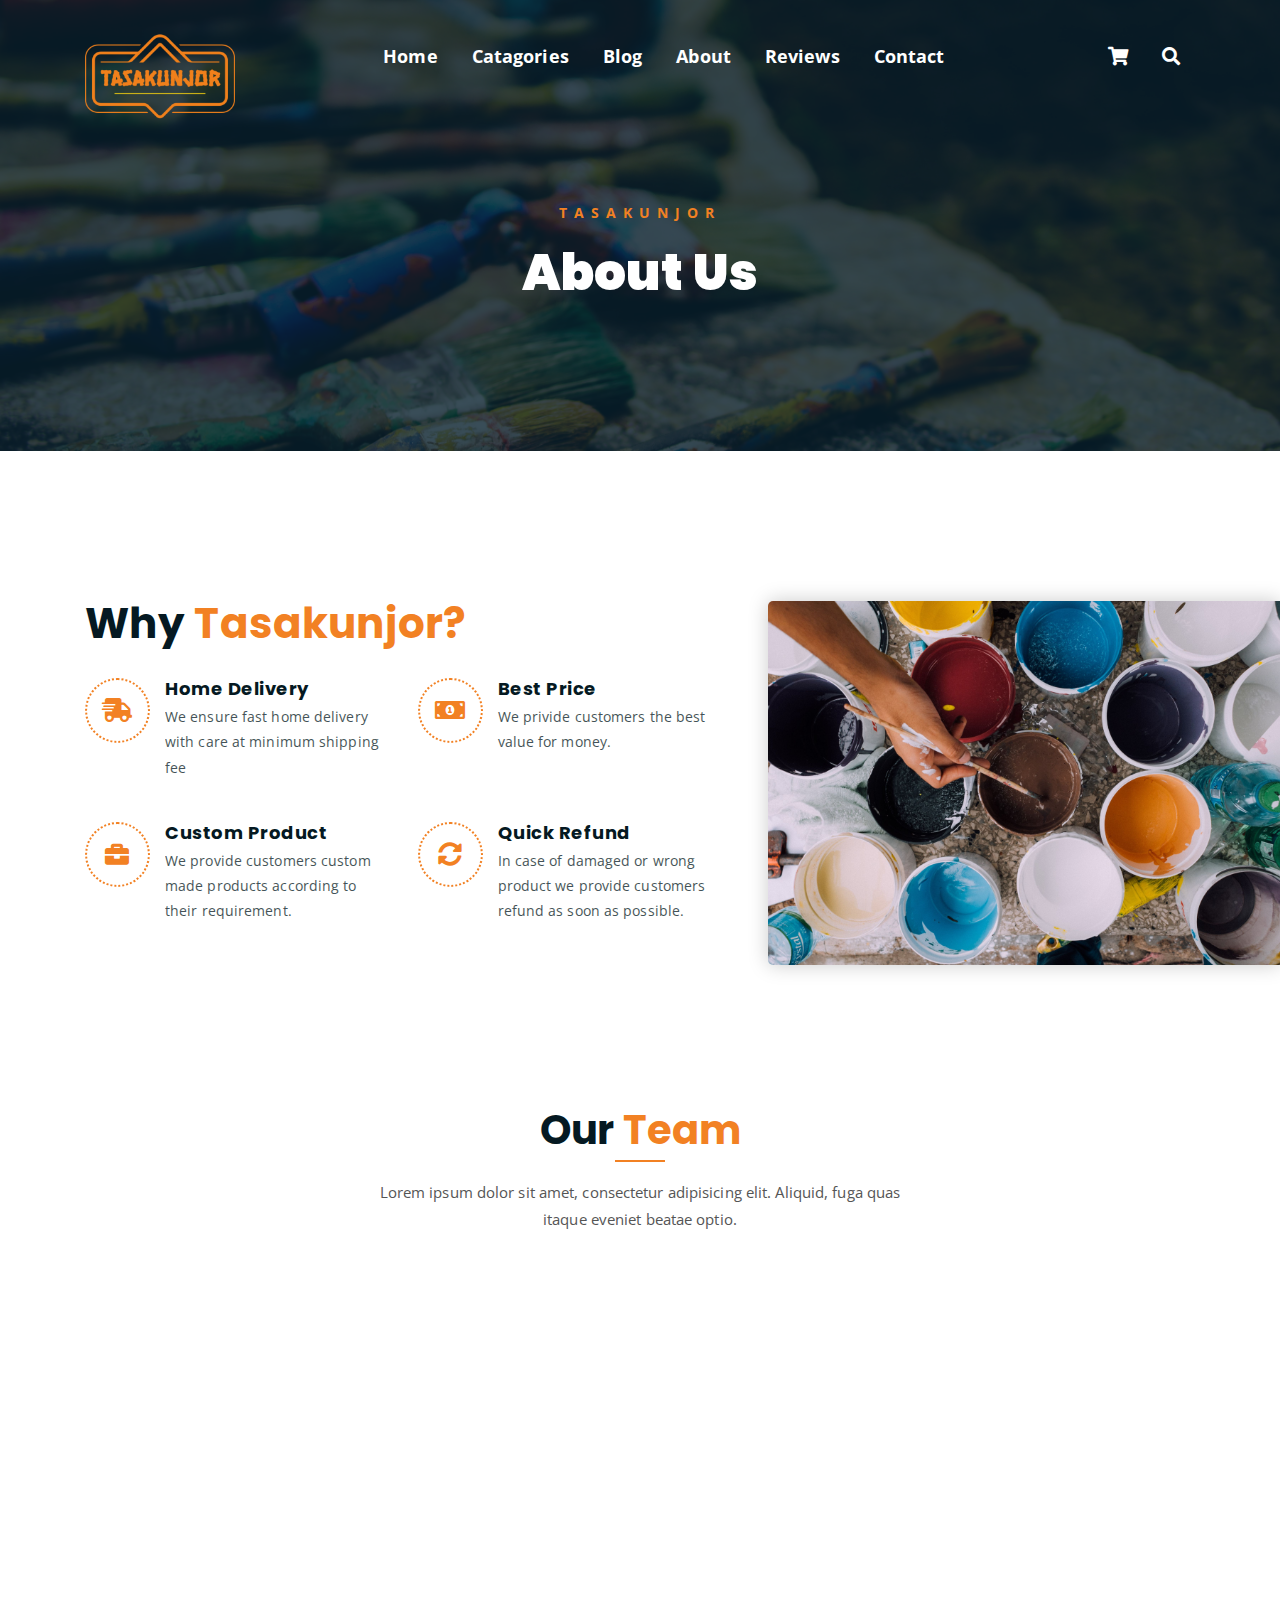
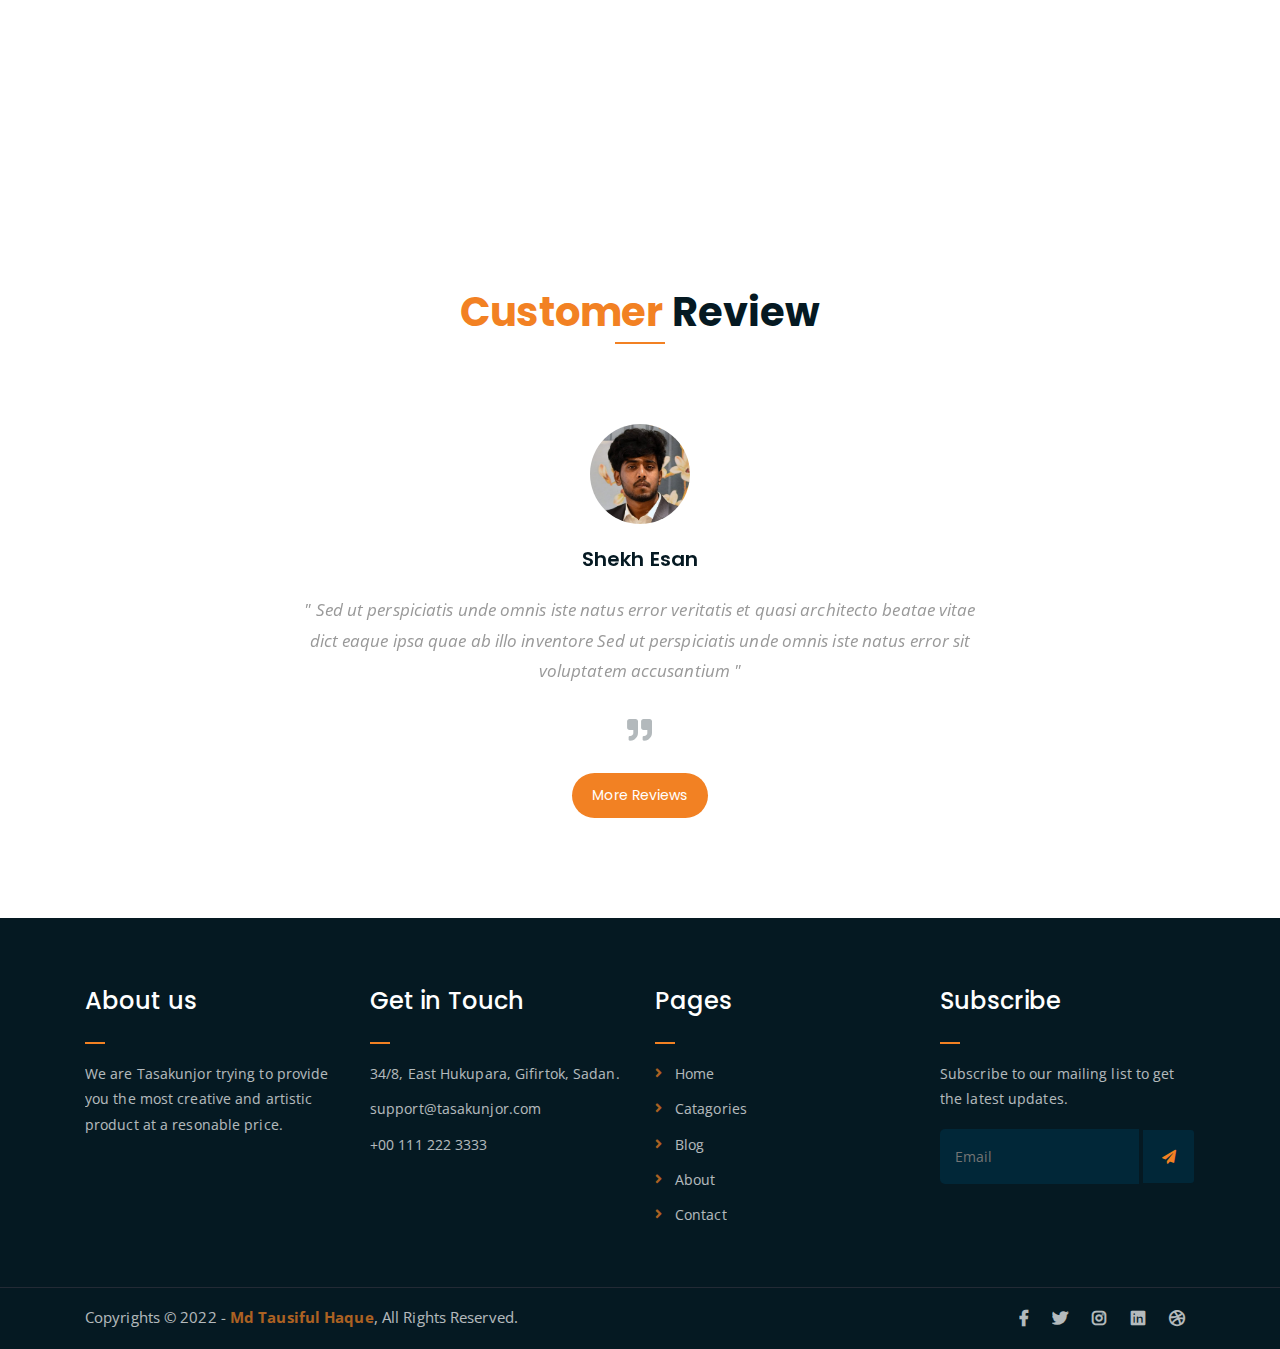
<file: about.html>
<!DOCTYPE html>
<html lang="en">
<head>
	<meta charset="UTF-8">
	<meta http-equiv="X-UA-Compatible" content="IE=edge">
	<meta name="viewport" content="width=device-width, initial-scale=1">
	<meta name="description" content="Responsive Bootstrap4 Shop Template, Created by Imran Hossain from https://imransdesign.com/">

	<!-- title -->
	<title>About</title>

	<!-- favicon -->
	<link rel="shortcut icon" type="image/png" href="assets/img/favicon.png">
	<!-- google font -->
	<link href="https://fonts.googleapis.com/css?family=Open+Sans:300,400,700" rel="stylesheet">
	<link href="https://fonts.googleapis.com/css?family=Poppins:400,700&display=swap" rel="stylesheet">
	<!-- fontawesome -->
	<link rel="stylesheet" href="assets/css/all.min.css">
	<!-- bootstrap -->
	<link rel="stylesheet" href="assets/bootstrap/css/bootstrap.min.css">
	<!-- owl carousel -->
	<link rel="stylesheet" href="assets/css/owl.carousel.css">
	<!-- magnific popup -->
	<link rel="stylesheet" href="assets/css/magnific-popup.css">
	<!-- animate css -->
	<link rel="stylesheet" href="assets/css/animate.css">
	<!-- mean menu css -->
	<link rel="stylesheet" href="assets/css/meanmenu.min.css">
	<!-- main style -->
	<link rel="stylesheet" href="assets/css/main.css">
	<!-- responsive -->
	<link rel="stylesheet" href="assets/css/responsive.css">
	<!-- animation -->
	<link href="https://unpkg.com/aos@2.3.1/dist/aos.css" rel="stylesheet">

</head>
<body>
	
	<!--PreLoader-->
    <div class="loader">
        <div class="loader-inner">
            <div class="circle"></div>
        </div>
    </div>
    <!--PreLoader Ends-->
	
	<!-- header -->
	<div class="top-header-area" id="sticker">
		<div class="container">
			<div class="row">
				<div class="col-lg-12 col-sm-12 text-center">
					<div class="main-menu-wrap">
						<!-- logo -->
						<div class="site-logo">
							<a href="index.html">
								<img src="assets/img/logo.png" alt="">
							</a>
						</div>
						<!-- logo -->

						<!-- menu start -->
						<nav class="main-menu">
							<ul>
								<li><a href="index.html">Home</a></li>
								<li><a href="shop.html">Catagories</a></li>
								<li><a href="news.html">Blog</a></li>
								<li><a href="about.html">About</a></li>
								<li><a href="Review.html">Reviews</a></li>
								<li><a href="contact.html">Contact</a></li>
								<li>
									<div class="header-icons">
										<a class="shopping-cart" href="cart.html"><i class="fas fa-shopping-cart"></i></a>
										<a class="mobile-hide search-bar-icon" href="#"><i class="fas fa-search"></i></a>
									</div>
								</li>
							</ul>
						</nav>
						<a class="mobile-show search-bar-icon" href="#"><i class="fas fa-search"></i></a>
						<div class="mobile-menu"></div>
						<!-- menu end -->
					</div>
				</div>
			</div>
		</div>
	</div>
	<!-- end header -->

	<!-- search area -->
	<div class="search-area">
		<div class="container">
			<div class="row">
				<div class="col-lg-12">
					<span class="close-btn"><i class="fas fa-window-close"></i></span>
					<div class="search-bar">
						<div class="search-bar-tablecell">
							<h3>Search For:</h3>
							<input type="text" placeholder="Keywords">
							<button type="submit">Search <i class="fas fa-search"></i></button>
						</div>
					</div>
				</div>
			</div>
		</div>
	</div>
	<!-- end search arewa -->
	
	<!-- breadcrumb-section -->
	<div class="breadcrumb-section breadcrumb-bg">
		<div class="container">
			<div class="row">
				<div class="col-lg-8 offset-lg-2 text-center">
					<div class="breadcrumb-text">
						<p>Tasakunjor</p>
						<h1>About Us</h1>
					</div>
				</div>
			</div>
		</div>
	</div>
	<!-- end breadcrumb section -->

	<!-- featured section -->
	<div class="feature-bg">
		<div class="container">
			<div class="row">
				<div class="col-lg-7">
					<div class="featured-text">
						<h2 class="pb-3">Why <span class="orange-text">Tasakunjor?</span></h2>
						<div class="row">
							<div class="col-lg-6 col-md-6 mb-4 mb-md-5">
								<div class="list-box d-flex">
									<div class="list-icon">
										<i class="fas fa-shipping-fast"></i>
									</div>
									<div class="content">
										<h3>Home Delivery</h3>
										<p>We ensure fast home delivery with care at minimum shipping fee</p>
									</div>
								</div>
							</div>
							<div class="col-lg-6 col-md-6 mb-5 mb-md-5">
								<div class="list-box d-flex">
									<div class="list-icon">
										<i class="fas fa-money-bill-alt"></i>
									</div>
									<div class="content">
										<h3>Best Price</h3>
										<p>We privide customers the best value for money.
										</p>
									</div>
								</div>
							</div>
							<div class="col-lg-6 col-md-6 mb-5 mb-md-5">
								<div class="list-box d-flex">
									<div class="list-icon">
										<i class="fas fa-briefcase"></i>
									</div>
									<div class="content">
										<h3>Custom Product</h3>
										<p>We provide customers custom made products according to their requirement.</p>
									</div>
								</div>
							</div>
							<div class="col-lg-6 col-md-6">
								<div class="list-box d-flex">
									<div class="list-icon">
										<i class="fas fa-sync-alt"></i>
									</div>
									<div class="content">
										<h3>Quick Refund</h3>
										<p>In case of damaged or wrong product we provide customers refund as soon as possible.</p>
									</div>
								</div>
							</div>
						</div>
					</div>
				</div>
			</div>
		</div>
	</div>
	<!-- end featured section -->

	<!-- team section -->
	<div class="mt-150 mb-100">
		<div class="container">
			<div class="row">
				<div class="col-lg-8 offset-lg-2 text-center">
					<div class="section-title">
						<h3>Our <span class="orange-text">Team</span></h3>
						<p>Lorem ipsum dolor sit amet, consectetur adipisicing elit. Aliquid, fuga quas itaque eveniet beatae optio.</p>
					</div>
				</div>
			</div>
			<div class="row">
				<div class="col-lg-4 col-md-6" data-aos="flip-left">
					<div class="single-team-item">
						<div class="team-bg team-bg-1"></div>
						<h4>Rifat Islam <span>Arist 1</span></h4>
						<ul class="social-link-team">
							<li><a href="#" target="_blank"><i class="fab fa-facebook-f"></i></a></li>
							<li><a href="#" target="_blank"><i class="fab fa-twitter"></i></a></li>
							<li><a href="#" target="_blank"><i class="fab fa-instagram"></i></a></li>
						</ul>
					</div>
				</div>
				<div class="col-lg-4 col-md-6" data-aos="flip-up">
					<div class="single-team-item">
						<div class="team-bg team-bg-2"></div>
						<h4>Spifur Saider <span>Artist 2</span></h4>
						<ul class="social-link-team">
							<li><a href="#" target="_blank"><i class="fab fa-facebook-f"></i></a></li>
							<li><a href="#" target="_blank"><i class="fab fa-twitter"></i></a></li>
							<li><a href="#" target="_blank"><i class="fab fa-instagram"></i></a></li>
						</ul>
					</div>
				</div>
				<div class="col-lg-4 col-md-6 offset-md-3 offset-lg-0" data-aos="flip-right">
					<div class="single-team-item">
						<div class="team-bg team-bg-3"></div>
						<h4>Tausiful Haque <span>Team Manager</span></h4>
						<ul class="social-link-team">
							<li><a href="#" target="_blank"><i class="fab fa-facebook-f"></i></a></li>
							<li><a href="#" target="_blank"><i class="fab fa-twitter"></i></a></li>
							<li><a href="#" target="_blank"><i class="fab fa-instagram"></i></a></li>
						</ul>
					</div>
				</div>
			</div>
		</div>
	</div>
	<!-- end team section -->

	<!-- testimonail-section -->

	<div class="section-title">	
		<h3 style="text-align: center;"><span class="orange-text">Customer</span> Review</h3>
	</div>
	
	<div class="testimonail-section mt-50 mb-100">
		<div class="container">
			<div class="row">
				<div class="col-lg-10 offset-lg-1 text-center">
					<div class="testimonial-sliders">
						<div class="single-testimonial-slider">
							<div class="client-avater">
								<img src="assets/img/avaters/user1.jpg" alt="">
							</div>
							<div class="client-meta">
								<h3>Shekh Esan <span></span></h3>
								<p class="testimonial-body">
									" Sed ut perspiciatis unde omnis iste natus error veritatis et  quasi architecto beatae vitae dict eaque ipsa quae ab illo inventore Sed ut perspiciatis unde omnis iste natus error sit voluptatem accusantium "
								</p>
								<div class="last-icon">
									<i class="fas fa-quote-right"></i>
								</div>
							</div>
						</div>
						<div class="single-testimonial-slider">
							<div class="client-avater">
								<img src="assets/img/avaters/user2.jpg" alt="">
							</div>
							<div class="client-meta">
								<h3>David Niph <span></span></h3>
								<p class="testimonial-body">
									" Sed ut perspiciatis unde omnis iste natus error veritatis et  quasi architecto beatae vitae dict eaque ipsa quae ab illo inventore Sed ut perspiciatis unde omnis iste natus error sit voluptatem accusantium "
								</p>
								<div class="last-icon">
									<i class="fas fa-quote-right"></i>
								</div>
							</div>
						</div>
						<div class="single-testimonial-slider">
							<div class="client-avater">
								<img src="assets/img/avaters/user3.jpg" alt="">
							</div>
							<div class="client-meta">
								<h3>Jacob Sikim <span></span></h3>
								<p class="testimonial-body">
									" Sed ut perspiciatis unde omnis iste natus error veritatis et  quasi architecto beatae vitae dict eaque ipsa quae ab illo inventore Sed ut perspiciatis unde omnis iste natus error sit voluptatem accusantium "
								</p>
								<div class="last-icon">
									<i class="fas fa-quote-right"></i>
								</div>
							</div>
						</div>
					</div>
					<a href="Review.html" class="boxed-btn mt-4">More Reviews</a>
				</div>
			</div>
		</div>
	</div>
	<!-- end testimonail-section -->

	<!-- footer -->
	<div class="footer-area">
		<div class="container">
			<div class="row">
				<div class="col-lg-3 col-md-6">
					<div class="footer-box about-widget">
						<h2 class="widget-title">About us</h2>
						<p>We are Tasakunjor trying to provide you the most creative 
							and artistic product at a resonable price.</p>
					</div>
				</div>
				<div class="col-lg-3 col-md-6">
					<div class="footer-box get-in-touch">
						<h2 class="widget-title">Get in Touch</h2>
						<ul>
							<li>34/8, East Hukupara, Gifirtok, Sadan.</li>
							<li>support@tasakunjor.com</li>
							<li>+00 111 222 3333</li>
						</ul>
					</div>
				</div>
				<div class="col-lg-3 col-md-6">
					<div class="footer-box pages">
						<h2 class="widget-title">Pages</h2>
						<ul>
							<li><a href="index.html">Home</a></li>
							<li><a href="about.html">Catagories</a></li>
							<li><a href="news.html">Blog</a></li>
							<li><a href="about.html">About</a></li>
							<li><a href="contact.html">Contact</a></li>
						</ul>
					</div>
				</div>
				<div class="col-lg-3 col-md-6">
					<div class="footer-box subscribe">
						<h2 class="widget-title">Subscribe</h2>
						<p>Subscribe to our mailing list to get the latest updates.</p>
						<form action="index.html">
							<input type="email" placeholder="Email">
							<button type="submit"><i class="fas fa-paper-plane"></i></button>
						</form>
					</div>
				</div>
			</div>
		</div>
	</div>
	<!-- end footer -->
	
	<!-- copyright -->
	<div class="copyright">
		<div class="container">
			<div class="row">
				<div class="col-lg-6 col-md-12">
					<p>Copyrights &copy; 2022 - <a href="https://www.facebook.com/Tausifulhaque36">Md Tausiful Haque</a>, All Rights
						Reserved.</p>
				</div>
				<div class="col-lg-6 text-right col-md-12">
					<div class="social-icons">
						<ul>
							<li><a href="https://www.facebook.com/Tausifulhaque36" target="_blank"><i class="fab fa-facebook-f"></i></a></li>
							<li><a href="https://twitter.com/Tausifulhaque7" target="_blank"><i class="fab fa-twitter"></i></a></li>
							<li><a href="#" target="_blank"><i class="fab fa-instagram"></i></a></li>
							<li><a href="#" target="_blank"><i class="fab fa-linkedin"></i></a></li>
							<li><a href="#" target="_blank"><i class="fab fa-dribbble"></i></a></li>
						</ul>
					</div>
				</div>
			</div>
		</div>
	</div>
	<!-- end copyright -->
	
	<!-- jquery -->
	<script src="assets/js/jquery-1.11.3.min.js"></script>
	<!-- bootstrap -->
	<script src="assets/bootstrap/js/bootstrap.min.js"></script>
	<!-- count down -->
	<script src="assets/js/jquery.countdown.js"></script>
	<!-- isotope -->
	<script src="assets/js/jquery.isotope-3.0.6.min.js"></script>
	<!-- waypoints -->
	<script src="assets/js/waypoints.js"></script>
	<!-- owl carousel -->
	<script src="assets/js/owl.carousel.min.js"></script>
	<!-- magnific popup -->
	<script src="assets/js/jquery.magnific-popup.min.js"></script>
	<!-- mean menu -->
	<script src="assets/js/jquery.meanmenu.min.js"></script>
	<!-- sticker js -->
	<script src="assets/js/sticker.js"></script>
	<!-- main js -->
	<script src="assets/js/main.js"></script>
	<!-- animation js -->
	<script src="https://unpkg.com/aos@2.3.1/dist/aos.js"></script>
	<script>
		AOS.init();
	  </script>

</body>
</html>
</file>
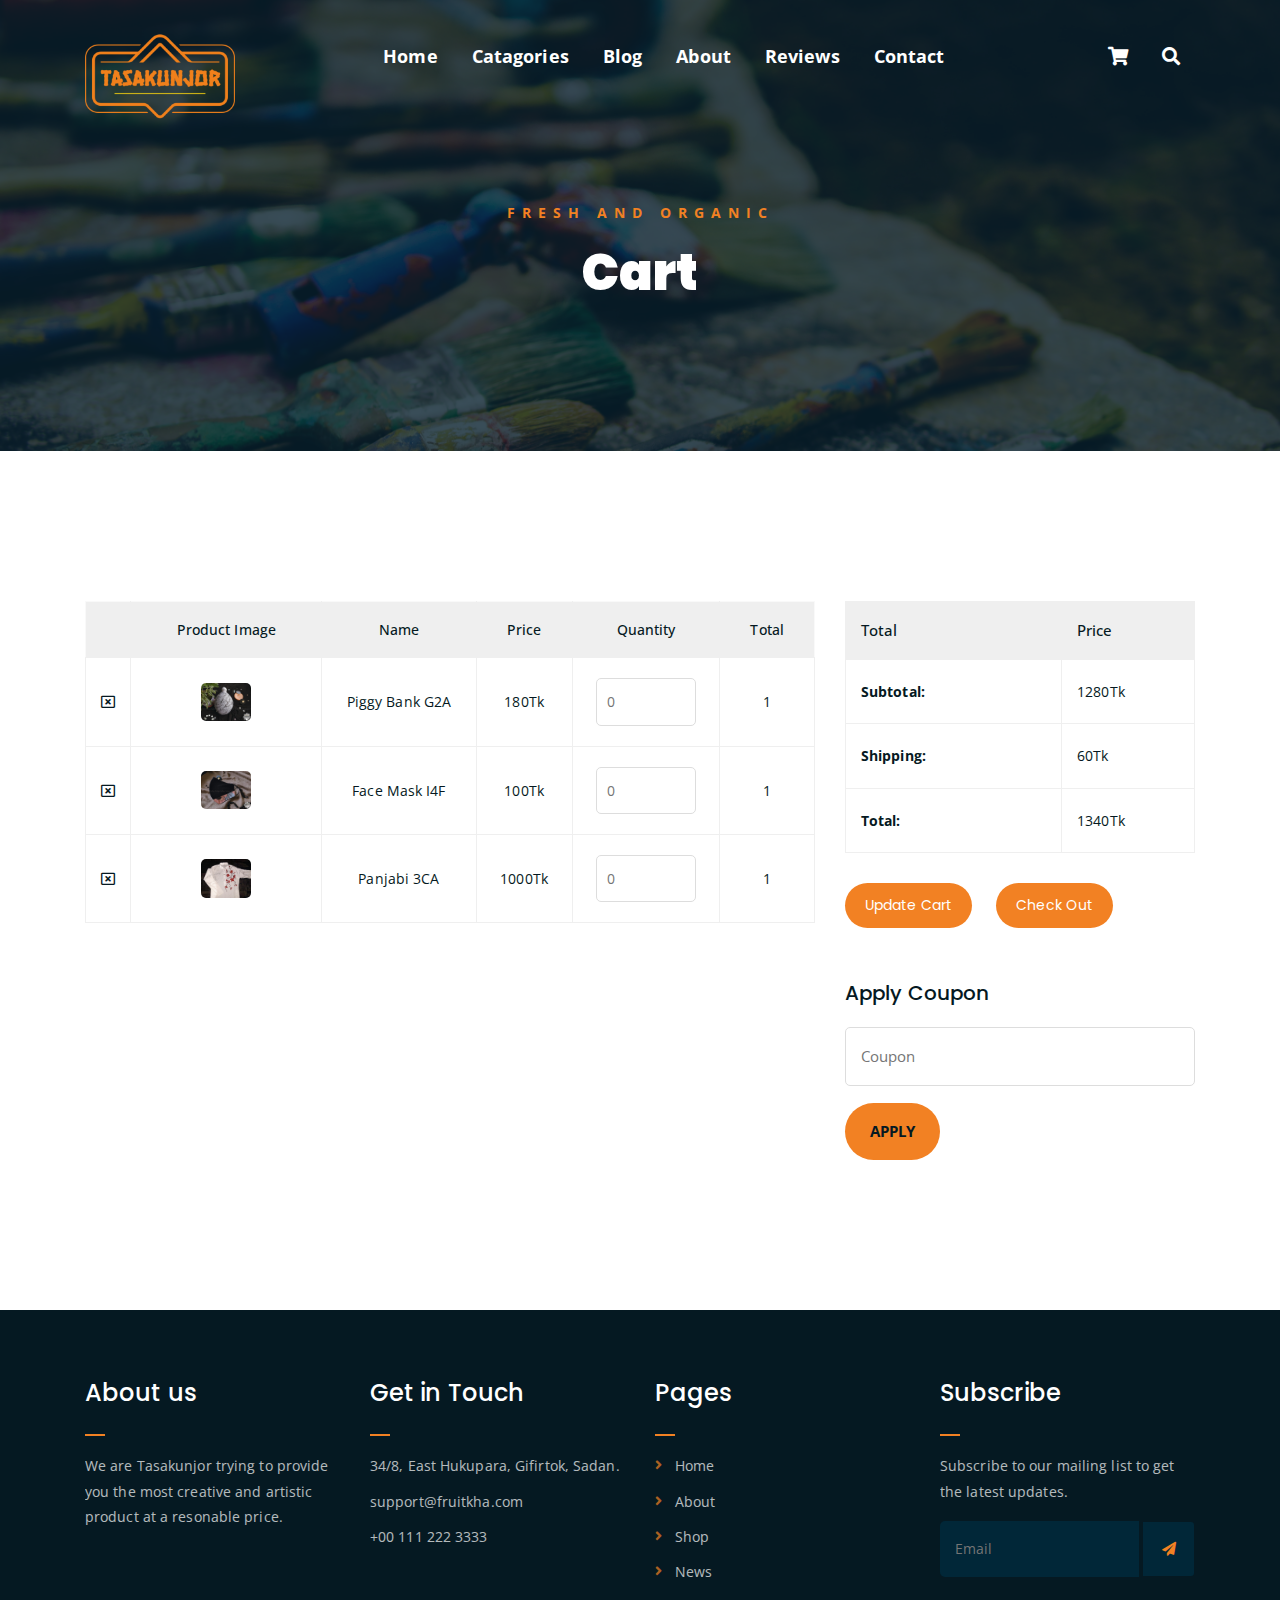
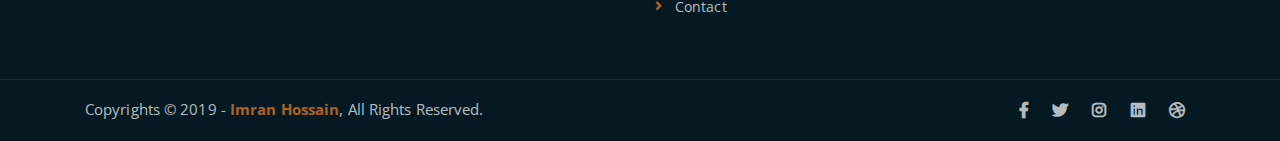
<file: cart.html>
<!DOCTYPE html>
<html lang="en">
<head>
	<meta charset="UTF-8">
	<meta http-equiv="X-UA-Compatible" content="IE=edge">
	<meta name="viewport" content="width=device-width, initial-scale=1">
	<meta name="description" content="Responsive Bootstrap4 Shop Template, Created by Imran Hossain from https://imransdesign.com/">

	<!-- title -->
	<title>Cart</title>

	<!-- favicon -->
	<link rel="shortcut icon" type="image/png" href="assets/img/favicon.png">
	<!-- google font -->
	<link href="https://fonts.googleapis.com/css?family=Open+Sans:300,400,700" rel="stylesheet">
	<link href="https://fonts.googleapis.com/css?family=Poppins:400,700&display=swap" rel="stylesheet">
	<!-- fontawesome -->
	<link rel="stylesheet" href="assets/css/all.min.css">
	<!-- bootstrap -->
	<link rel="stylesheet" href="assets/bootstrap/css/bootstrap.min.css">
	<!-- owl carousel -->
	<link rel="stylesheet" href="assets/css/owl.carousel.css">
	<!-- magnific popup -->
	<link rel="stylesheet" href="assets/css/magnific-popup.css">
	<!-- animate css -->
	<link rel="stylesheet" href="assets/css/animate.css">
	<!-- mean menu css -->
	<link rel="stylesheet" href="assets/css/meanmenu.min.css">
	<!-- main style -->
	<link rel="stylesheet" href="assets/css/main.css">
	<!-- responsive -->
	<link rel="stylesheet" href="assets/css/responsive.css">

</head>
<body>
	
	<!--PreLoader-->
    <div class="loader">
        <div class="loader-inner">
            <div class="circle"></div>
        </div>
    </div>
    <!--PreLoader Ends-->
	
	<!-- header -->
	<div class="top-header-area" id="sticker">
		<div class="container">
			<div class="row">
				<div class="col-lg-12 col-sm-12 text-center">
					<div class="main-menu-wrap">
						<!-- logo -->
						<div class="site-logo">
							<a href="index.html">
								<img src="assets/img/logo.png" alt="">
							</a>
						</div>
						<!-- logo -->

						<!-- menu start -->
						<nav class="main-menu">
							<ul>
								<li><a href="index.html">Home</a></li>
								<li><a href="shop.html">Catagories</a></li>
								<li><a href="news.html">Blog</a></li>
								<li><a href="about.html">About</a></li>
								<li><a href="Review.html">Reviews</a></li>
								<li><a href="contact.html">Contact</a></li>
								<li>
									<div class="header-icons">
										<a class="shopping-cart" href="cart.html"><i class="fas fa-shopping-cart"></i></a>
										<a class="mobile-hide search-bar-icon" href="#"><i class="fas fa-search"></i></a>
									</div>
								</li>
							</ul>
						</nav>
						<a class="mobile-show search-bar-icon" href="#"><i class="fas fa-search"></i></a>
						<div class="mobile-menu"></div>
						<!-- menu end -->
					</div>
				</div>
			</div>
		</div>
	</div>
	<!-- end header -->

	<!-- search area -->
	<div class="search-area">
		<div class="container">
			<div class="row">
				<div class="col-lg-12">
					<span class="close-btn"><i class="fas fa-window-close"></i></span>
					<div class="search-bar">
						<div class="search-bar-tablecell">
							<h3>Search For:</h3>
							<input type="text" placeholder="Keywords">
							<button type="submit">Search <i class="fas fa-search"></i></button>
						</div>
					</div>
				</div>
			</div>
		</div>
	</div>
	<!-- end search arewa -->
	
	<!-- breadcrumb-section -->
	<div class="breadcrumb-section breadcrumb-bg">
		<div class="container">
			<div class="row">
				<div class="col-lg-8 offset-lg-2 text-center">
					<div class="breadcrumb-text">
						<p>Fresh and Organic</p>
						<h1>Cart</h1>
					</div>
				</div>
			</div>
		</div>
	</div>
	<!-- end breadcrumb section -->

	<!-- cart -->
	<div class="cart-section mt-150 mb-150">
		<div class="container">
			<div class="row">
				<div class="col-lg-8 col-md-12">
					<div class="cart-table-wrap">
						<table class="cart-table">
							<thead class="cart-table-head">
								<tr class="table-head-row">
									<th class="product-remove"></th>
									<th class="product-image">Product Image</th>
									<th class="product-name">Name</th>
									<th class="product-price">Price</th>
									<th class="product-quantity">Quantity</th>
									<th class="product-total">Total</th>
								</tr>
							</thead>
							<tbody>
								<tr class="table-body-row">
									<td class="product-remove"><a href="#"><i class="far fa-window-close"></i></a></td>
									<td class="product-image"><img src="assets/img/product1/product5 (1).jpg" alt=""></td>
									<td class="product-name">Piggy Bank G2A</td>
									<td class="product-price">180Tk</td>
									<td class="product-quantity"><input type="number" placeholder="0"></td>
									<td class="product-total">1</td>
								</tr>
								<tr class="table-body-row">
									<td class="product-remove"><a href="#"><i class="far fa-window-close"></i></a></td>
									<td class="product-image"><img src="assets/img/product1/product3.jpg" alt=""></td>
									<td class="product-name">Face Mask I4F</td>
									<td class="product-price">100Tk</td>
									<td class="product-quantity"><input type="number" placeholder="0"></td>
									<td class="product-total">1</td>
								</tr>
								<tr class="table-body-row">
									<td class="product-remove"><a href="#"><i class="far fa-window-close"></i></a></td>
									<td class="product-image"><img src="assets/img/product1/product5 (11).jpg" alt=""></td>
									<td class="product-name">Panjabi 3CA</td>
									<td class="product-price">1000Tk</td>
									<td class="product-quantity"><input type="number" placeholder="0"></td>
									<td class="product-total">1</td>
								</tr>
							</tbody>
						</table>
					</div>
				</div>

				<div class="col-lg-4">
					<div class="total-section">
						<table class="total-table">
							<thead class="total-table-head">
								<tr class="table-total-row">
									<th>Total</th>
									<th>Price</th>
								</tr>
							</thead>
							<tbody>
								<tr class="total-data">
									<td><strong>Subtotal: </strong></td>
									<td>1280Tk</td>
								</tr>
								<tr class="total-data">
									<td><strong>Shipping: </strong></td>
									<td>60Tk</td>
								</tr>
								<tr class="total-data">
									<td><strong>Total: </strong></td>
									<td>1340Tk</td>
								</tr>
							</tbody>
						</table>
						<div class="cart-buttons">
							<a href="cart.html" class="boxed-btn">Update Cart</a>
							<a href="checkout.html" class="boxed-btn black">Check Out</a>
						</div>
					</div>

					<div class="coupon-section">
						<h3>Apply Coupon</h3>
						<div class="coupon-form-wrap">
							<form action="index.html">
								<p><input type="text" placeholder="Coupon"></p>
								<p><input type="submit" value="Apply"></p>
							</form>
						</div>
					</div>
				</div>
			</div>
		</div>
	</div>
	<!-- end cart -->

	<!-- footer -->
	<div class="footer-area">
		<div class="container">
			<div class="row">
				<div class="col-lg-3 col-md-6">
					<div class="footer-box about-widget">
						<h2 class="widget-title">About us</h2>
						<p>We are Tasakunjor trying to provide you the most creative 
							and artistic product at a resonable price.</p>
					</div>
				</div>
				<div class="col-lg-3 col-md-6">
					<div class="footer-box get-in-touch">
						<h2 class="widget-title">Get in Touch</h2>
						<ul>
							<li>34/8, East Hukupara, Gifirtok, Sadan.</li>
							<li>support@fruitkha.com</li>
							<li>+00 111 222 3333</li>
						</ul>
					</div>
				</div>
				<div class="col-lg-3 col-md-6">
					<div class="footer-box pages">
						<h2 class="widget-title">Pages</h2>
						<ul>
							<li><a href="index.html">Home</a></li>
							<li><a href="about.html">About</a></li>
							<li><a href="services.html">Shop</a></li>
							<li><a href="news.html">News</a></li>
							<li><a href="contact.html">Contact</a></li>
						</ul>
					</div>
				</div>
				<div class="col-lg-3 col-md-6">
					<div class="footer-box subscribe">
						<h2 class="widget-title">Subscribe</h2>
						<p>Subscribe to our mailing list to get the latest updates.</p>
						<form action="index.html">
							<input type="email" placeholder="Email">
							<button type="submit"><i class="fas fa-paper-plane"></i></button>
						</form>
					</div>
				</div>
			</div>
		</div>
	</div>
	<!-- end footer -->
	
	<!-- copyright -->
	<div class="copyright">
		<div class="container">
			<div class="row">
				<div class="col-lg-6 col-md-12">
					<p>Copyrights &copy; 2019 - <a href="https://imransdesign.com/">Imran Hossain</a>,  All Rights Reserved.</p>
				</div>
				<div class="col-lg-6 text-right col-md-12">
					<div class="social-icons">
						<ul>
							<li><a href="#" target="_blank"><i class="fab fa-facebook-f"></i></a></li>
							<li><a href="#" target="_blank"><i class="fab fa-twitter"></i></a></li>
							<li><a href="#" target="_blank"><i class="fab fa-instagram"></i></a></li>
							<li><a href="#" target="_blank"><i class="fab fa-linkedin"></i></a></li>
							<li><a href="#" target="_blank"><i class="fab fa-dribbble"></i></a></li>
						</ul>
					</div>
				</div>
			</div>
		</div>
	</div>
	<!-- end copyright -->
	
	<!-- jquery -->
	<script src="assets/js/jquery-1.11.3.min.js"></script>
	<!-- bootstrap -->
	<script src="assets/bootstrap/js/bootstrap.min.js"></script>
	<!-- count down -->
	<script src="assets/js/jquery.countdown.js"></script>
	<!-- isotope -->
	<script src="assets/js/jquery.isotope-3.0.6.min.js"></script>
	<!-- waypoints -->
	<script src="assets/js/waypoints.js"></script>
	<!-- owl carousel -->
	<script src="assets/js/owl.carousel.min.js"></script>
	<!-- magnific popup -->
	<script src="assets/js/jquery.magnific-popup.min.js"></script>
	<!-- mean menu -->
	<script src="assets/js/jquery.meanmenu.min.js"></script>
	<!-- sticker js -->
	<script src="assets/js/sticker.js"></script>
	<!-- main js -->
	<script src="assets/js/main.js"></script>

</body>
</html>
</file>
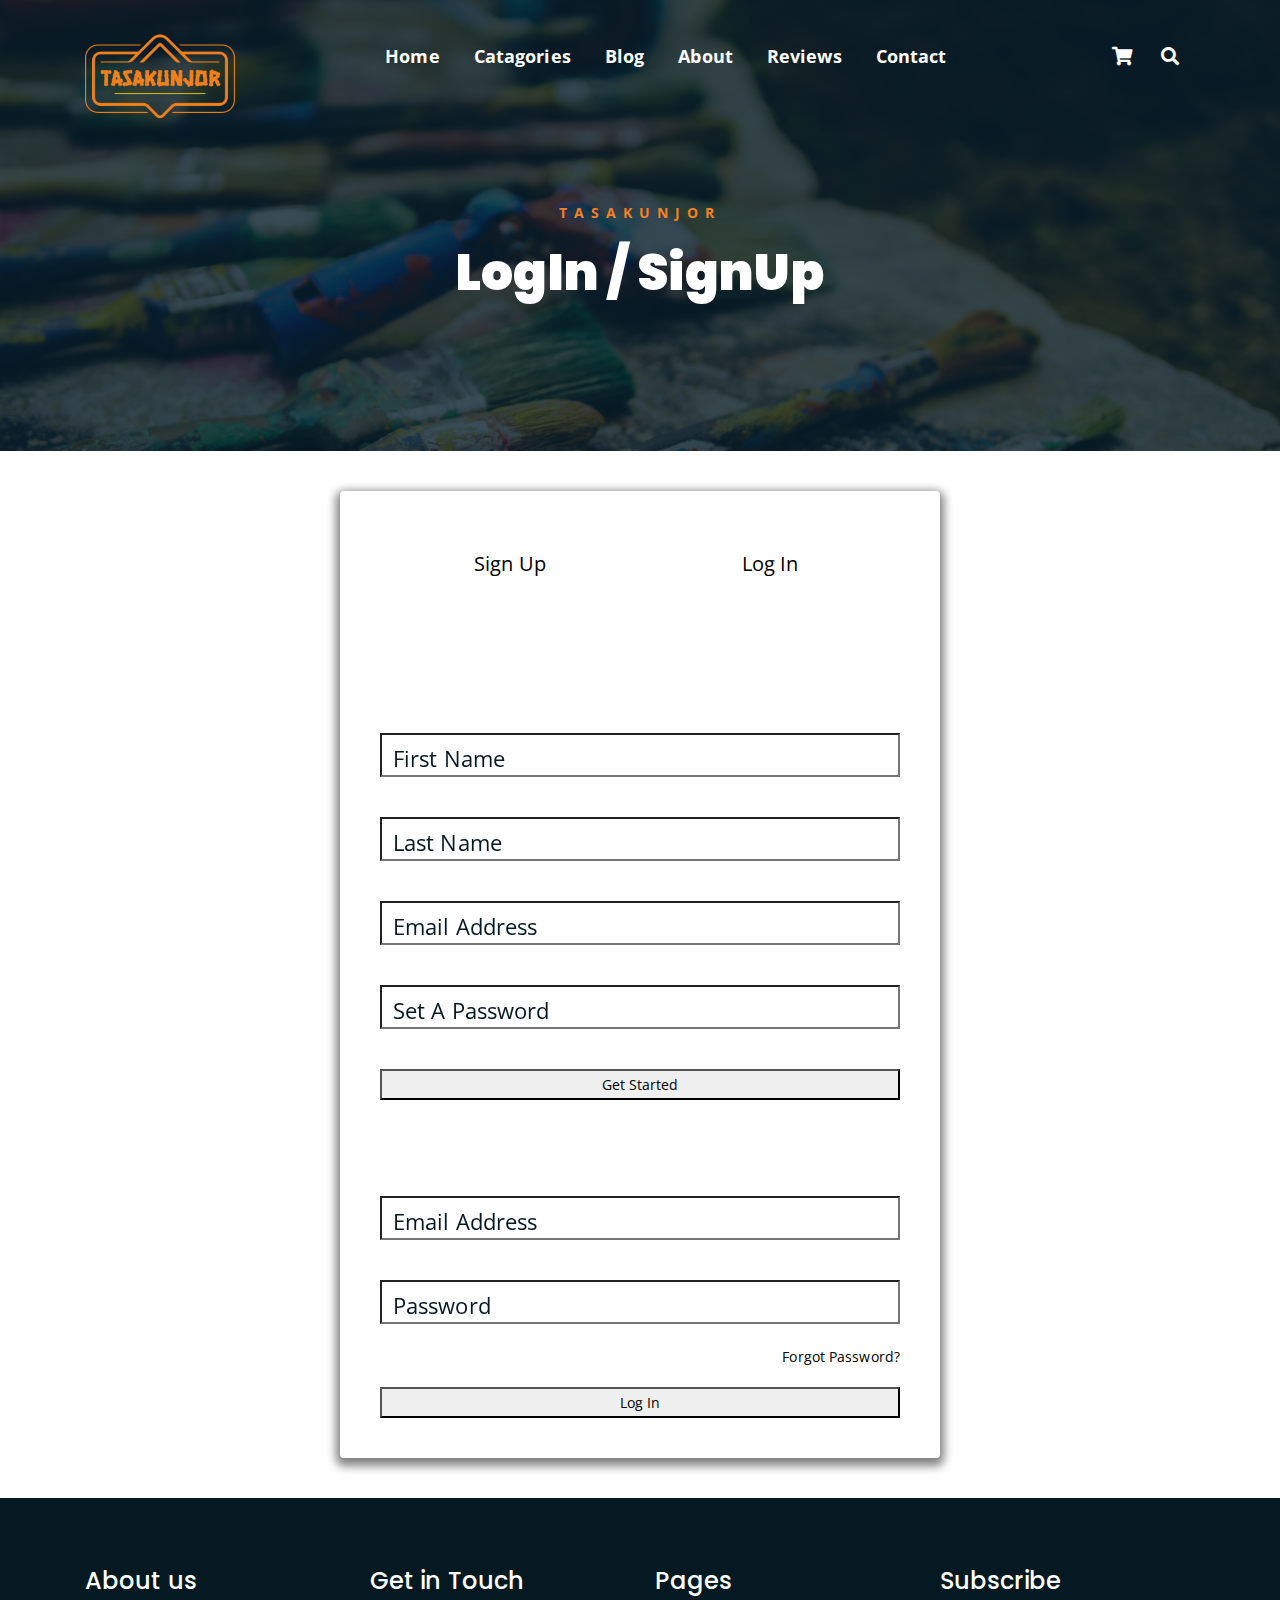
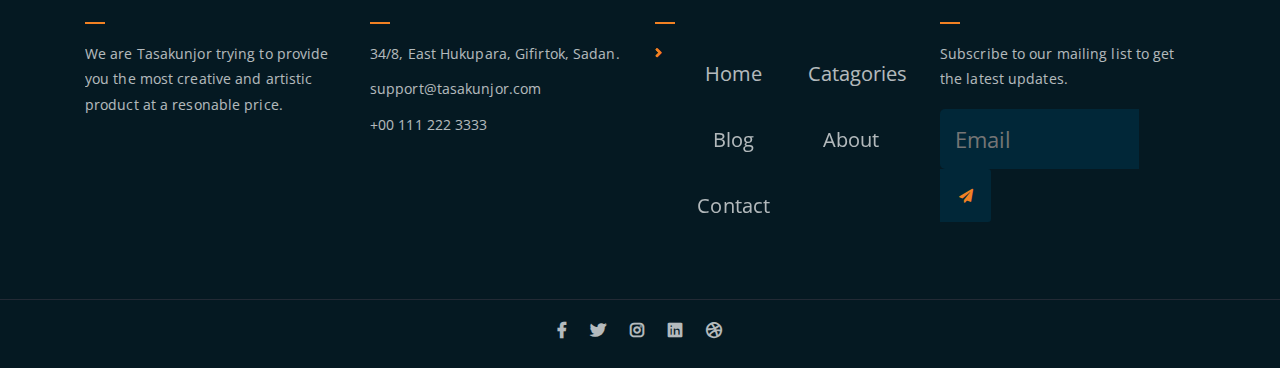
<file: login.html>
<!DOCTYPE html>
<html lang="en">
<head>
	<meta charset="UTF-8">
	<meta http-equiv="X-UA-Compatible" content="IE=edge">
	<meta name="viewport" content="width=device-width, initial-scale=1">
	<meta name="description" content="Responsive Bootstrap4 Shop Template, Created by Imran Hossain from https://imransdesign.com/">

	<!-- title -->
	<title>Contact</title>

	<!-- favicon -->
	<link rel="shortcut icon" type="image/png" href="assets/img/favicon.png">
	<!-- google font -->
	<link href="https://fonts.googleapis.com/css?family=Open+Sans:300,400,700" rel="stylesheet">
	<link href="https://fonts.googleapis.com/css?family=Poppins:400,700&display=swap" rel="stylesheet">
	<!-- fontawesome -->
	<link rel="stylesheet" href="assets/css/all.min.css">
	<!-- bootstrap -->
	<link rel="stylesheet" href="assets/bootstrap/css/bootstrap.min.css">
	<!-- owl carousel -->
	<link rel="stylesheet" href="assets/css/owl.carousel.css">
	<!-- magnific popup -->
	<link rel="stylesheet" href="assets/css/magnific-popup.css">
	<!-- animate css -->
	<link rel="stylesheet" href="assets/css/animate.css">
	<!-- mean menu css -->
	<link rel="stylesheet" href="assets/css/meanmenu.min.css">
	<!-- main style -->
	<link rel="stylesheet" href="assets/css/main.css">
	<!-- responsive -->
	<link rel="stylesheet" href="assets/css/responsive.css">
    
	<style>
		*,*::before, *::after{
			box-sizing: border-box;
		}
		a{
			text-decoration: none;
			color: black;
			transition: .5s ease;
		}
		a:hover{
			color: #F28123;
		}
		.form{
			background: white;
			padding: 40px;
			max-width: 600px;
			margin: 40px auto;
			border-radius: 4px;
			box-shadow:0 4px 10px 4px grey;
		}
		.tab-group{
			list-style: none;
			padding: 0;
			margin: 0 0 40px 0;
		}
		.tab-group:after{
			content: "";
			display: table;
			clear: both;
		}
		li a {
		display:block;
		text-decoration:none;
		padding:15px;
		background:rgba(white,.25);
		color:gray-light;
		font-size:20px;
		float:left;
		width:50%;
		text-align:center;
		cursor:pointer;
		transition:.5s ease;
	}
	li a:hover
	.active a {
		background: blue;
		color: white;
	}
	}

	.tab-content > div:last-child {
	display:none;
	}


	h1 {
	text-align:center;
	color:white;
	font-weight: thin;
	margin:0 0 40px;
	}

	label {
	position:absolute;
	transform:translateY(6px);
	left:13px;
	color:rgba(white,.5);
	transition:all 0.25s ease;
	-webkit-backface-visibility: hidden;
	pointer-events: none;
	font-size:22px;
	}
	.req {
		margin:2px;
		color:white;
	}

	label.active {
	transform:translateY(50px);
	left:2px;
	font-size:14px;
	}
	.req {
		opacity:0;
	}

	label.highlight {
		color: white;
	}

	input, textarea {
	font-size:22px;
	display:block;
	width:100%;
	height:100%;
	padding:5px 10px;
	background:none;
	background-image:none;
	border:1px solid gray-light;
	color: white;
	border-radius:0;
	transition:border-color .25s ease, box-shadow .25s ease;
	}
	input:focus, textarea:focus {
			outline:0;
			border-color: white;
	}

	textarea {
	border:2px solid gray-light;
	resize: vertical;
	}

	.field-wrap {
	position:relative;
	margin-bottom:40px;
	}

	.top-row:after {
		content: "";
		display: table;
		clear: both;
	}

	> div {
		float:left;
		width:48%;
		margin-right:4%;
		div:last-child { 
		margin:0;
		}
	}
	}

	.button {
	border:0;
	outline:none;
	border-radius:0;
	padding:15px 0;
	font-size:2rem;
	font-weight: bold;
	text-transform:uppercase;
	letter-spacing:.1em;
	background: white;
	color: white;
	transition:all.5s ease;
	-webkit-appearance: none;
	}
	.button:hover, .button:focus {
		background: grey;
	}

	.button-block {
	display:block;
	width:100%;
	}

	.forgot {
	margin-top:-20px;
	text-align:right;
	}
	</style>

</head>
<body>
	
	<!--PreLoader-->
    <div class="loader">
        <div class="loader-inner">
            <div class="circle"></div>
        </div>
    </div>
    <!--PreLoader Ends-->
	
	<!-- header -->
	<div class="top-header-area" id="sticker">
		<div class="container">
			<div class="row">
				<div class="col-lg-12 col-sm-12 text-center">
					<div class="main-menu-wrap">
						<!-- logo -->
						<div class="site-logo">
							<a href="index.html">
								<img src="assets/img/logo.png" alt="">
							</a>
						</div>
						<!-- logo -->

						<!-- menu start -->
						<nav class="main-menu">
							<ul>
								<li><a href="index.html">Home</a></li>
								<li><a href="shop.html">Catagories</a></li>
								<li><a href="about.html">Blog</a></li>
								<li><a href="about.html">About</a></li>
								<li><a href="about.html">Reviews</a></li>
								<li><a href="contact.html">Contact</a></li>
								<li>
									<div class="header-icons">
										<a class="shopping-cart" href="cart.html"><i class="fas fa-shopping-cart"></i></a>
										<a class="mobile-hide search-bar-icon" href="#"><i class="fas fa-search"></i></a>
									</div>
								</li>
							</ul>
						</nav>
						<a class="mobile-show search-bar-icon" href="#"><i class="fas fa-search"></i></a>
						<div class="mobile-menu"></div>
						<!-- menu end -->
					</div>
				</div>
			</div>
		</div>
	</div>
	<!-- end header -->
	
	<!-- search area -->
	<div class="search-area">
		<div class="container">
			<div class="row">
				<div class="col-lg-12">
					<span class="close-btn"><i class="fas fa-window-close"></i></span>
					<div class="search-bar">
						<div class="search-bar-tablecell">
							<h3>Search For:</h3>
							<input type="text" placeholder="Keywords">
							<button type="submit">Search <i class="fas fa-search"></i></button>
						</div>
					</div>
				</div>
			</div>
		</div>
	</div>
	<!-- end search area -->

	
	<!-- breadcrumb-section -->
	<div class="breadcrumb-section breadcrumb-bg">
		<div class="container">
			<div class="row">
				<div class="col-lg-8 offset-lg-2 text-center">
					<div class="breadcrumb-text">
						<p>Tasakunjor</p>
						<h1>LogIn / SignUp</h1>
					</div>
				</div>
			</div>
		</div>
	</div>
	<!-- end breadcrumb section -->

	<!-- Log in/Sign Up section -->

    <div class="form">
      
        <ul class="tab-group">
          <li class="tab active"><a href="#signup">Sign Up</a></li>
          <li class="tab"><a href="#login">Log In</a></li>
        </ul>
        
        <div class="tab-content">
          <div id="signup">   
            <h1>Sign Up for Free</h1>
            
            <form action="/" method="post">
            
            <div class="top-row">
              <div class="field-wrap">
                <label>
                  First Name<span class="req">*</span>
                </label>
                <input type="text" required autocomplete="off" />
              </div>
          
              <div class="field-wrap">
                <label>
                  Last Name<span class="req">*</span>
                </label>
                <input type="text"required autocomplete="off"/>
              </div>
            </div>
  
            <div class="field-wrap">
              <label>
                Email Address<span class="req">*</span>
              </label>
              <input type="email"required autocomplete="off"/>
            </div>
            
            <div class="field-wrap">
              <label>
                Set A Password<span class="req">*</span>
              </label>
              <input type="password"required autocomplete="off"/>
            </div>
            
            <button type="submit" class="button button-block"/>Get Started</button>
            
            </form>
  
          </div>
          
          <div id="login">   
            <h1>Welcome Back!</h1>
            
            <form action="/" method="post">
            
              <div class="field-wrap">
              <label>
                Email Address<span class="req">*</span>
              </label>
              <input type="email"required autocomplete="off"/>
            </div>
            
            <div class="field-wrap">
              <label>
                Password<span class="req">*</span>
              </label>
              <input type="password"required autocomplete="off"/>
            </div>
            
            <p class="forgot"><a href="#">Forgot Password?</a></p>
            
            <button class="button button-block"/>Log In</button>
            
            </form>
  
          </div>
          
        </div><!-- tab-content -->
        
  </div> <!-- /form -->


	<!-- footer -->
	<div class="footer-area">
		<div class="container">
			<div class="row">
				<div class="col-lg-3 col-md-6">
					<div class="footer-box about-widget">
						<h2 class="widget-title">About us</h2>
						<p>We are Tasakunjor trying to provide you the most creative 
							and artistic product at a resonable price.</p>
					</div>
				</div>
				<div class="col-lg-3 col-md-6">
					<div class="footer-box get-in-touch">
						<h2 class="widget-title">Get in Touch</h2>
						<ul>
							<li>34/8, East Hukupara, Gifirtok, Sadan.</li>
							<li>support@tasakunjor.com</li>
							<li>+00 111 222 3333</li>
						</ul>
					</div>
				</div>
				<div class="col-lg-3 col-md-6">
					<div class="footer-box pages">
						<h2 class="widget-title">Pages</h2>
						<ul>
							<li><a href="index.html">Home</a></li>
							<li><a href="about.html">Catagories</a></li>
							<li><a href="services.html">Blog</a></li>
							<li><a href="news.html">About</a></li>
							<li><a href="contact.html">Contact</a></li>
						</ul>
					</div>
				</div>
				<div class="col-lg-3 col-md-6">
					<div class="footer-box subscribe">
						<h2 class="widget-title">Subscribe</h2>
						<p>Subscribe to our mailing list to get the latest updates.</p>
						<form action="index.html">
							<input type="email" placeholder="Email">
							<button type="submit"><i class="fas fa-paper-plane"></i></button>
						</form>
					</div>
				</div>
			</div>
		</div>
	</div>
	<!-- end footer -->
	
	<!-- copyright -->
	<div class="copyright">
		<div class="container">
			<div class="row">
				<div class="col-lg-12 text-center col-md-12">
					<div class="social-icons">
						<ul>
							<li><a href="#" target="_blank"><i class="fab fa-facebook-f"></i></a></li>
							<li><a href="#" target="_blank"><i class="fab fa-twitter"></i></a></li>
							<li><a href="#" target="_blank"><i class="fab fa-instagram"></i></a></li>
							<li><a href="#" target="_blank"><i class="fab fa-linkedin"></i></a></li>
							<li><a href="#" target="_blank"><i class="fab fa-dribbble"></i></a></li>
						</ul>
					</div>
				</div>
			</div>
		</div>
	</div>
	<!-- end copyright -->
	
	<!-- jquery -->
	<script src="assets/js/jquery-1.11.3.min.js"></script>
	<!-- bootstrap -->
	<script src="assets/bootstrap/js/bootstrap.min.js"></script>
	<!-- count down -->
	<script src="assets/js/jquery.countdown.js"></script>
	<!-- isotope -->
	<script src="assets/js/jquery.isotope-3.0.6.min.js"></script>
	<!-- waypoints -->
	<script src="assets/js/waypoints.js"></script>
	<!-- owl carousel -->
	<script src="assets/js/owl.carousel.min.js"></script>
	<!-- magnific popup -->
	<script src="assets/js/jquery.magnific-popup.min.js"></script>
	<!-- mean menu -->
	<script src="assets/js/jquery.meanmenu.min.js"></script>
	<!-- sticker js -->
	<script src="assets/js/sticker.js"></script>
	<!-- form validation js -->
	<script src="assets/js/form-validate.js"></script>
	<!-- main js -->
	<script src="assets/js/main.js"></script>
	
</body>
</html>
</file>
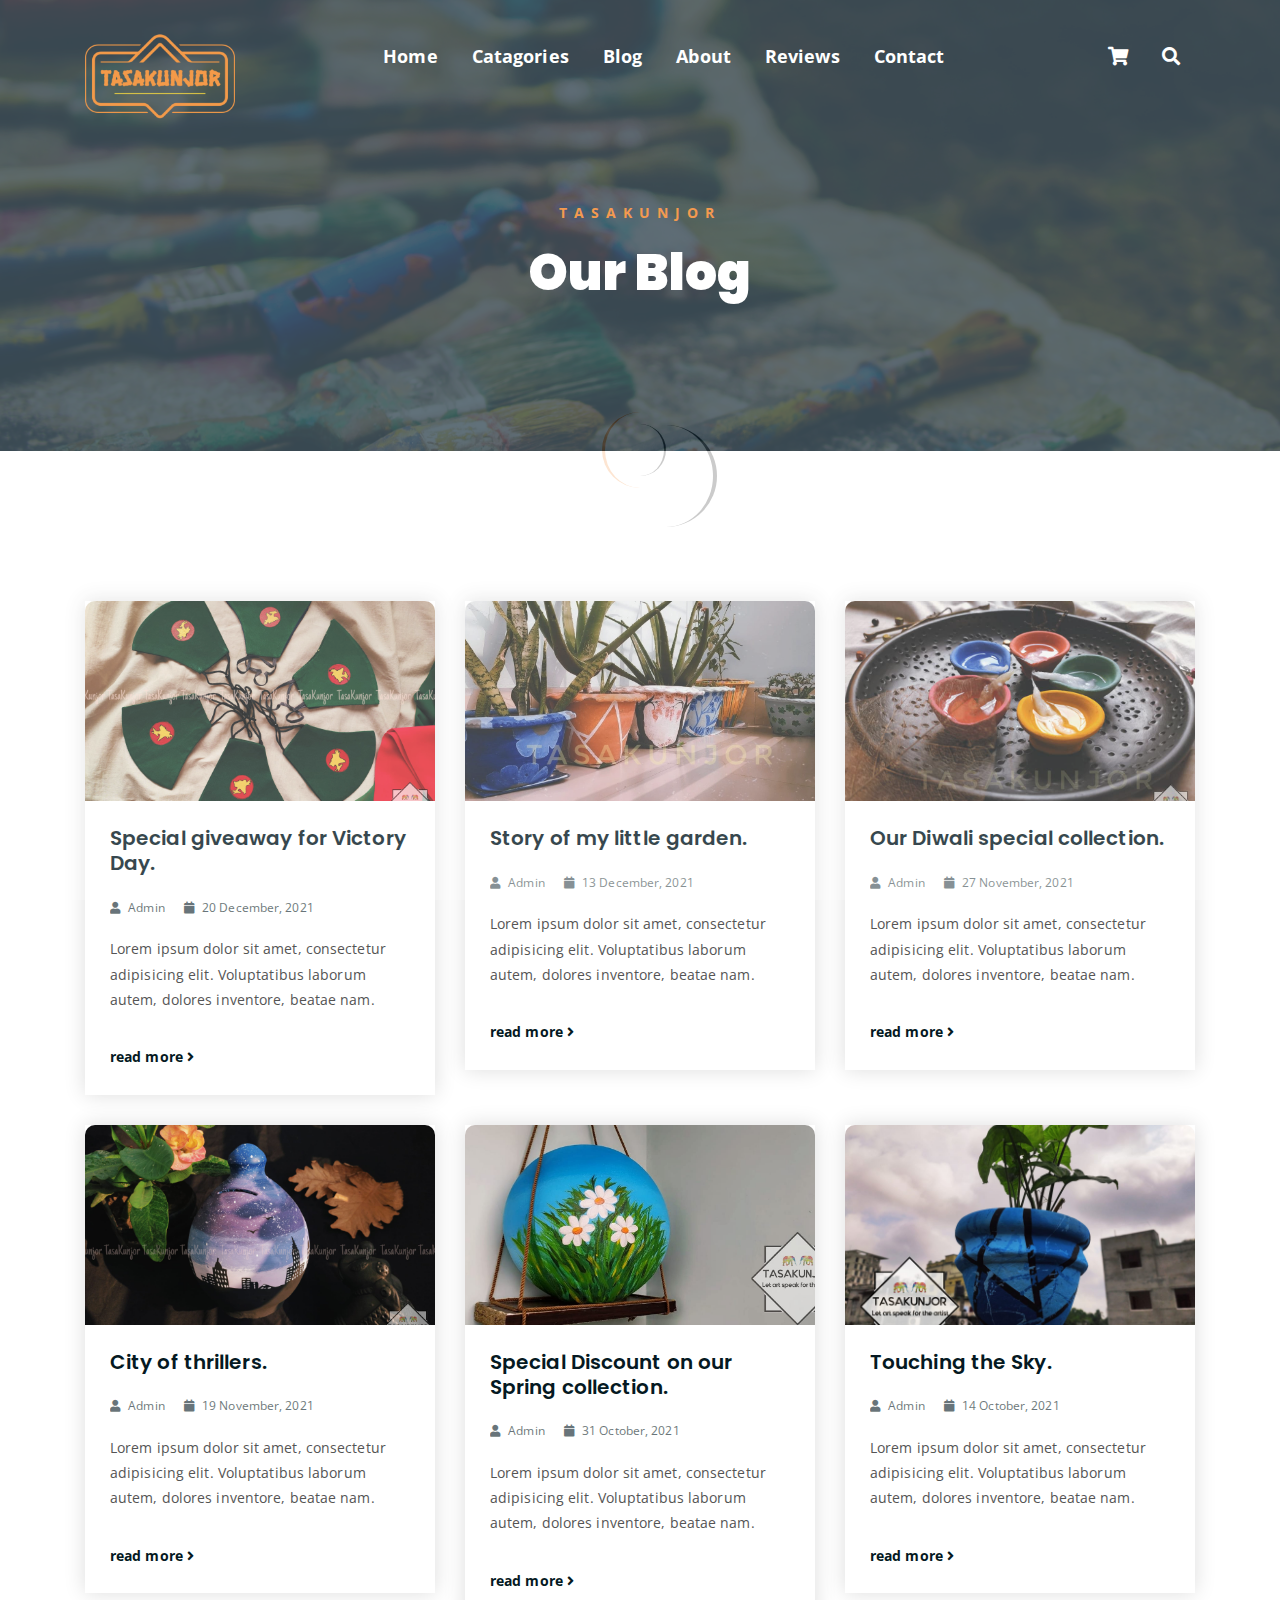
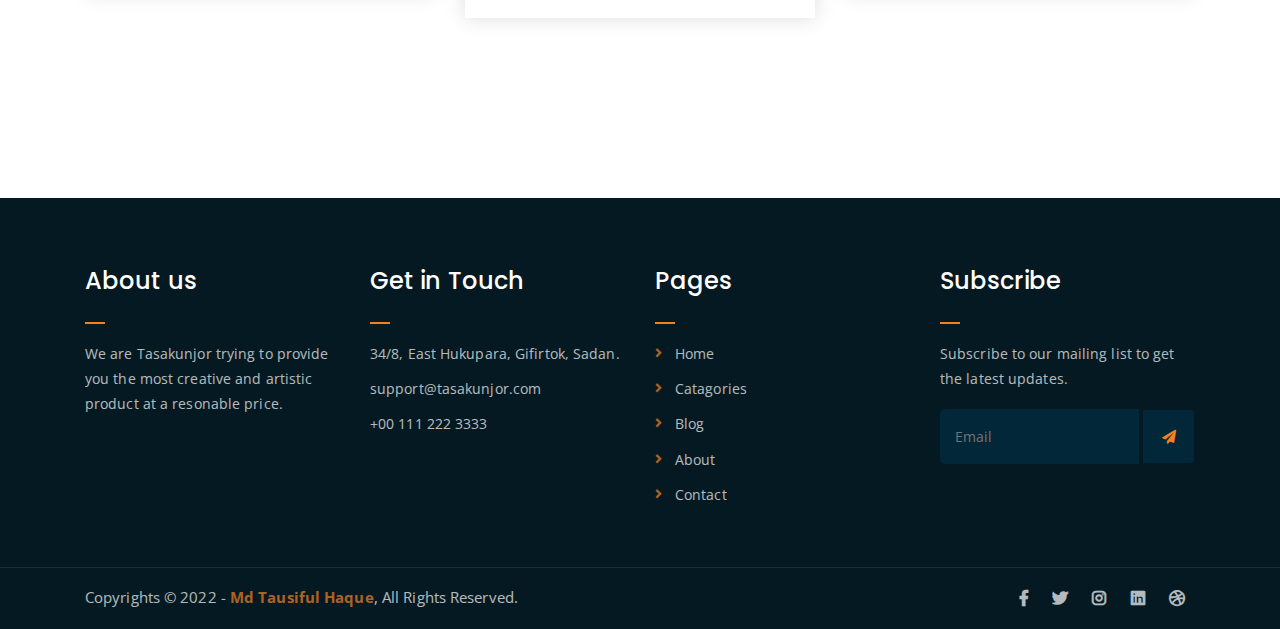
<file: news.html>
<!DOCTYPE html>
<html lang="en">
<head>
	<meta charset="UTF-8">
	<meta http-equiv="X-UA-Compatible" content="IE=edge">
	<meta name="viewport" content="width=device-width, initial-scale=1">
	<meta name="description" content="Responsive Bootstrap4 Shop Template, Created by Imran Hossain from https://imransdesign.com/">

	<!-- title -->
	<title>Our Blog</title>

	<!-- favicon -->
	<link rel="shortcut icon" type="image/png" href="assets/img/favicon.png">
	<!-- google font -->
	<link href="https://fonts.googleapis.com/css?family=Open+Sans:300,400,700" rel="stylesheet">
	<link href="https://fonts.googleapis.com/css?family=Poppins:400,700&display=swap" rel="stylesheet">
	<!-- fontawesome -->
	<link rel="stylesheet" href="assets/css/all.min.css">
	<!-- bootstrap -->
	<link rel="stylesheet" href="assets/bootstrap/css/bootstrap.min.css">
	<!-- owl carousel -->
	<link rel="stylesheet" href="assets/css/owl.carousel.css">
	<!-- magnific popup -->
	<link rel="stylesheet" href="assets/css/magnific-popup.css">
	<!-- animate css -->
	<link rel="stylesheet" href="assets/css/animate.css">
	<!-- mean menu css -->
	<link rel="stylesheet" href="assets/css/meanmenu.min.css">
	<!-- main style -->
	<link rel="stylesheet" href="assets/css/main.css">
	<!-- responsive -->
	<link rel="stylesheet" href="assets/css/responsive.css">
	<!-- animation -->
	<link href="https://unpkg.com/aos@2.3.1/dist/aos.css" rel="stylesheet">

</head>
<body>
	
	<!--PreLoader-->
    <div class="loader">
        <div class="loader-inner">
            <div class="circle"></div>
        </div>
    </div>
    <!--PreLoader Ends-->
	
	<!-- header -->
	<div class="top-header-area" id="sticker">
		<div class="container">
			<div class="row">
				<div class="col-lg-12 col-sm-12 text-center">
					<div class="main-menu-wrap">
						<!-- logo -->
						<div class="site-logo">
							<a href="index.html">
								<img src="assets/img/logo.png" alt="">
							</a>
						</div>
						<!-- logo -->

						<!-- menu start -->
						<nav class="main-menu">
							<ul>
								<li><a href="index.html">Home</a></li>
								<li><a href="shop.html">Catagories</a></li>
								<li><a href="news.html">Blog</a></li>
								<li><a href="about.html">About</a></li>
								<li><a href="Review.html">Reviews</a></li>
								<li><a href="contact.html">Contact</a></li>
								<li>
									<div class="header-icons">
										<a class="shopping-cart" href="cart.html"><i class="fas fa-shopping-cart"></i></a>
										<a class="mobile-hide search-bar-icon" href="#"><i class="fas fa-search"></i></a>
									</div>
								</li>
							</ul>
						</nav>
						<a class="mobile-show search-bar-icon" href="#"><i class="fas fa-search"></i></a>
						<div class="mobile-menu"></div>
						<!-- menu end -->
					</div>
				</div>
			</div>
		</div>
	</div>
	<!-- end header -->

	<!-- search area -->
	<div class="search-area">
		<div class="container">
			<div class="row">
				<div class="col-lg-12">
					<span class="close-btn"><i class="fas fa-window-close"></i></span>
					<div class="search-bar">
						<div class="search-bar-tablecell">
							<h3>Search For:</h3>
							<input type="text" placeholder="Keywords">
							<button type="submit">Search <i class="fas fa-search"></i></button>
						</div>
					</div>
				</div>
			</div>
		</div>
	</div>
	<!-- end search arewa -->
	
	<!-- breadcrumb-section -->
	<div class="breadcrumb-section breadcrumb-bg">
		<div class="container">
			<div class="row">
				<div class="col-lg-8 offset-lg-2 text-center">
					<div class="breadcrumb-text">
						<p>Tasakunjor</p>
						<h1>Our Blog</h1>
					</div>
				</div>
			</div>
		</div>
	</div>
	<!-- end breadcrumb section -->

	<!-- latest news -->
	<div class="latest-news mt-150 mb-150">
		<div class="container">
			<div class="row">
				<div class="col-lg-4 col-md-6">
					<div class="single-latest-news">
						<a href="single-news.html"><div class="latest-news-bg news-bg-1"></div></a>
						<div class="news-text-box">
							<h3><a href="single-news.html">Special giveaway for Victory Day.</a></h3>
							<p class="blog-meta">
								<span class="author"><i class="fas fa-user"></i> Admin</span>
								<span class="date"><i class="fas fa-calendar"></i> 20 December, 2021</span>
							</p>
							<p class="excerpt">Lorem ipsum dolor sit amet, consectetur adipisicing elit. Voluptatibus laborum autem, dolores inventore, beatae nam.</p>
							<a href="single-news.html" class="read-more-btn">read more <i class="fas fa-angle-right"></i></a>
						</div>
					</div>
				</div>
				<div class="col-lg-4 col-md-6">
					<div class="single-latest-news">
						<a href="single-news.html"><div class="latest-news-bg news-bg-2"></div></a>
						<div class="news-text-box">
							<h3><a href="single-news.html">Story of my little garden.</a></h3>
							<p class="blog-meta">
								<span class="author"><i class="fas fa-user"></i> Admin</span>
								<span class="date"><i class="fas fa-calendar"></i> 13 December, 2021</span>
							</p>
							<p class="excerpt">Lorem ipsum dolor sit amet, consectetur adipisicing elit. Voluptatibus laborum autem, dolores inventore, beatae nam.</p>
							<a href="single-news.html" class="read-more-btn">read more <i class="fas fa-angle-right"></i></a>
						</div>
					</div>
				</div>
				<div class="col-lg-4 col-md-6">
					<div class="single-latest-news">
						<a href="single-news.html"><div class="latest-news-bg news-bg-3"></div></a>
						<div class="news-text-box">
							<h3><a href="single-news.html">Our Diwali special collection.</a></h3>
							<p class="blog-meta">
								<span class="author"><i class="fas fa-user"></i> Admin</span>
								<span class="date"><i class="fas fa-calendar"></i> 27 November, 2021</span>
							</p>
							<p class="excerpt">Lorem ipsum dolor sit amet, consectetur adipisicing elit. Voluptatibus laborum autem, dolores inventore, beatae nam.</p>
							<a href="single-news.html" class="read-more-btn">read more <i class="fas fa-angle-right"></i></a>
						</div>
					</div>
				</div>
				<div class="col-lg-4 col-md-6">
					<div class="single-latest-news">
						<a href="single-news.html"><div class="latest-news-bg news-bg-4"></div></a>
						<div class="news-text-box">
							<h3><a href="single-news.html">City of thrillers.</a></h3>
							<p class="blog-meta">
								<span class="author"><i class="fas fa-user"></i> Admin</span>
								<span class="date"><i class="fas fa-calendar"></i> 19 November, 2021</span>
							</p>
							<p class="excerpt">Lorem ipsum dolor sit amet, consectetur adipisicing elit. Voluptatibus laborum autem, dolores inventore, beatae nam.</p>
							<a href="single-news.html" class="read-more-btn">read more <i class="fas fa-angle-right"></i></a>
						</div>
					</div>
				</div>
				<div class="col-lg-4 col-md-6">
					<div class="single-latest-news">
						<a href="single-news.html"><div class="latest-news-bg news-bg-5"></div></a>
						<div class="news-text-box">
							<h3><a href="single-news.html">Special Discount on our Spring collection.</a></h3>
							<p class="blog-meta">
								<span class="author"><i class="fas fa-user"></i> Admin</span>
								<span class="date"><i class="fas fa-calendar"></i> 31 October, 2021</span>
							</p>
							<p class="excerpt">Lorem ipsum dolor sit amet, consectetur adipisicing elit. Voluptatibus laborum autem, dolores inventore, beatae nam.</p>
							<a href="single-news.html" class="read-more-btn">read more <i class="fas fa-angle-right"></i></a>
						</div>
					</div>
				</div>
				<div class="col-lg-4 col-md-6">
					<div class="single-latest-news">
						<a href="single-news.html"><div class="latest-news-bg news-bg-6"></div></a>
						<div class="news-text-box">
							<h3><a href="single-news.html">Touching the Sky.</a></h3>
							<p class="blog-meta">
								<span class="author"><i class="fas fa-user"></i> Admin</span>
								<span class="date"><i class="fas fa-calendar"></i> 14 October, 2021</span>
							</p>
							<p class="excerpt">Lorem ipsum dolor sit amet, consectetur adipisicing elit. Voluptatibus laborum autem, dolores inventore, beatae nam.</p>
							<a href="single-news.html" class="read-more-btn">read more <i class="fas fa-angle-right"></i></a>
						</div>
					</div>
				</div>
			</div>

			
		</div>
	</div>
	<!-- end latest news -->

	<!-- footer -->
	<div class="footer-area">
		<div class="container">
			<div class="row">
				<div class="col-lg-3 col-md-6">
					<div class="footer-box about-widget">
						<h2 class="widget-title">About us</h2>
						<p>We are Tasakunjor trying to provide you the most creative 
							and artistic product at a resonable price.</p>
					</div>
				</div>
				<div class="col-lg-3 col-md-6">
					<div class="footer-box get-in-touch">
						<h2 class="widget-title">Get in Touch</h2>
						<ul>
							<li>34/8, East Hukupara, Gifirtok, Sadan.</li>
							<li>support@tasakunjor.com</li>
							<li>+00 111 222 3333</li>
						</ul>
					</div>
				</div>
				<div class="col-lg-3 col-md-6">
					<div class="footer-box pages">
						<h2 class="widget-title">Pages</h2>
						<ul>
							<li><a href="index.html">Home</a></li>
							<li><a href="about.html">Catagories</a></li>
							<li><a href="services.html">Blog</a></li>
							<li><a href="news.html">About</a></li>
							<li><a href="contact.html">Contact</a></li>
						</ul>
					</div>
				</div>
				<div class="col-lg-3 col-md-6">
					<div class="footer-box subscribe">
						<h2 class="widget-title">Subscribe</h2>
						<p>Subscribe to our mailing list to get the latest updates.</p>
						<form action="index.html">
							<input type="email" placeholder="Email">
							<button type="submit"><i class="fas fa-paper-plane"></i></button>
						</form>
					</div>
				</div>
			</div>
		</div>
	</div>
	<!-- end footer -->
	
	<!-- copyright -->
	<div class="copyright">
		<div class="container">
			<div class="row">
				<div class="col-lg-6 col-md-12">
					<p>Copyrights &copy; 2022 - <a href="https://www.facebook.com/Tausifulhaque36">Md Tausiful Haque</a>, All Rights
						Reserved.</p>
				</div>
				<div class="col-lg-6 text-right col-md-12">
					<div class="social-icons">
						<ul>
							<li><a href="https://www.facebook.com/Tausifulhaque36" target="_blank"><i class="fab fa-facebook-f"></i></a></li>
							<li><a href="https://twitter.com/Tausifulhaque7" target="_blank"><i class="fab fa-twitter"></i></a></li>
							<li><a href="#" target="_blank"><i class="fab fa-instagram"></i></a></li>
							<li><a href="#" target="_blank"><i class="fab fa-linkedin"></i></a></li>
							<li><a href="#" target="_blank"><i class="fab fa-dribbble"></i></a></li>
						</ul>
					</div>
				</div>
			</div>
		</div>
	</div>
	<!-- end copyright -->
	
	<!-- jquery -->
	<script src="assets/js/jquery-1.11.3.min.js"></script>
	<!-- bootstrap -->
	<script src="assets/bootstrap/js/bootstrap.min.js"></script>
	<!-- count down -->
	<script src="assets/js/jquery.countdown.js"></script>
	<!-- isotope -->
	<script src="assets/js/jquery.isotope-3.0.6.min.js"></script>
	<!-- waypoints -->
	<script src="assets/js/waypoints.js"></script>
	<!-- owl carousel -->
	<script src="assets/js/owl.carousel.min.js"></script>
	<!-- magnific popup -->
	<script src="assets/js/jquery.magnific-popup.min.js"></script>
	<!-- mean menu -->
	<script src="assets/js/jquery.meanmenu.min.js"></script>
	<!-- sticker js -->
	<script src="assets/js/sticker.js"></script>
	<!-- main js -->
	<script src="assets/js/main.js"></script>
	<!-- animation js -->
	<script src="https://unpkg.com/aos@2.3.1/dist/aos.js"></script>
	<script>
		AOS.init();
	  </script>

</body>
</html>
</file>
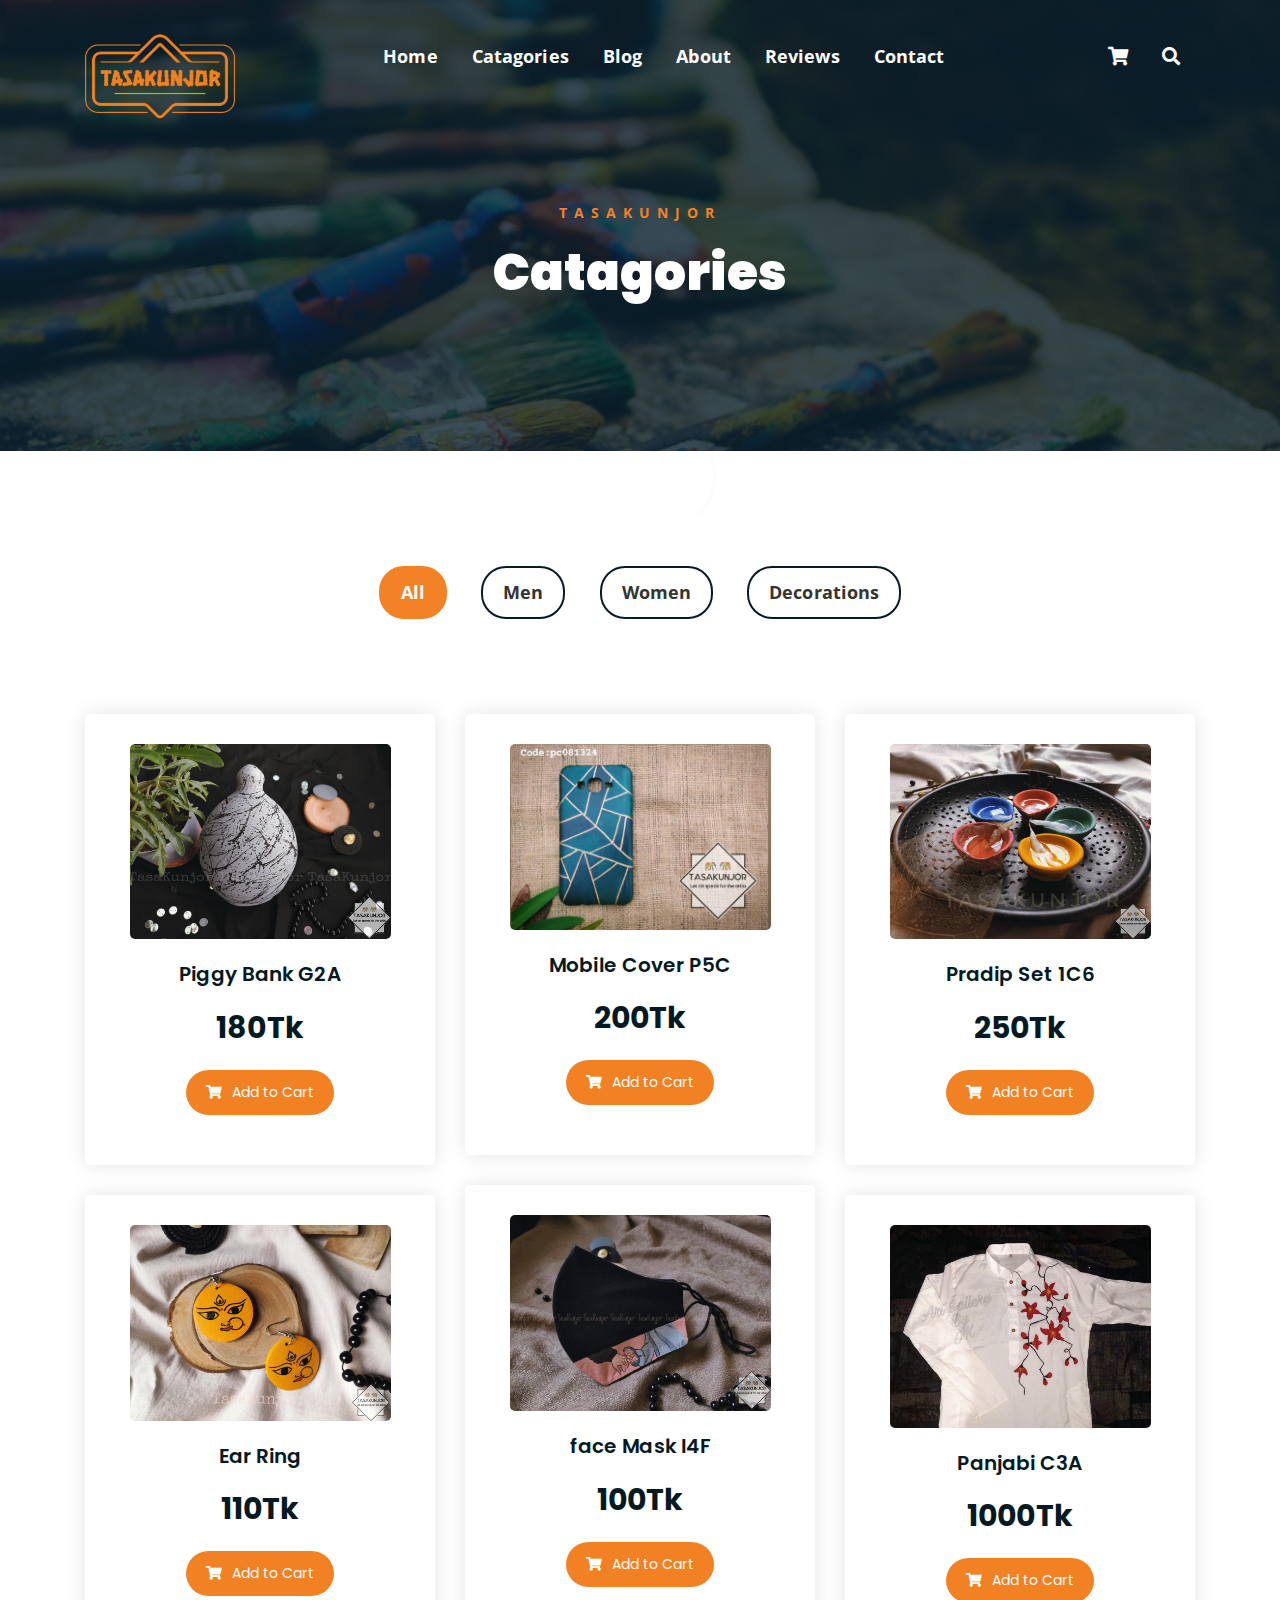
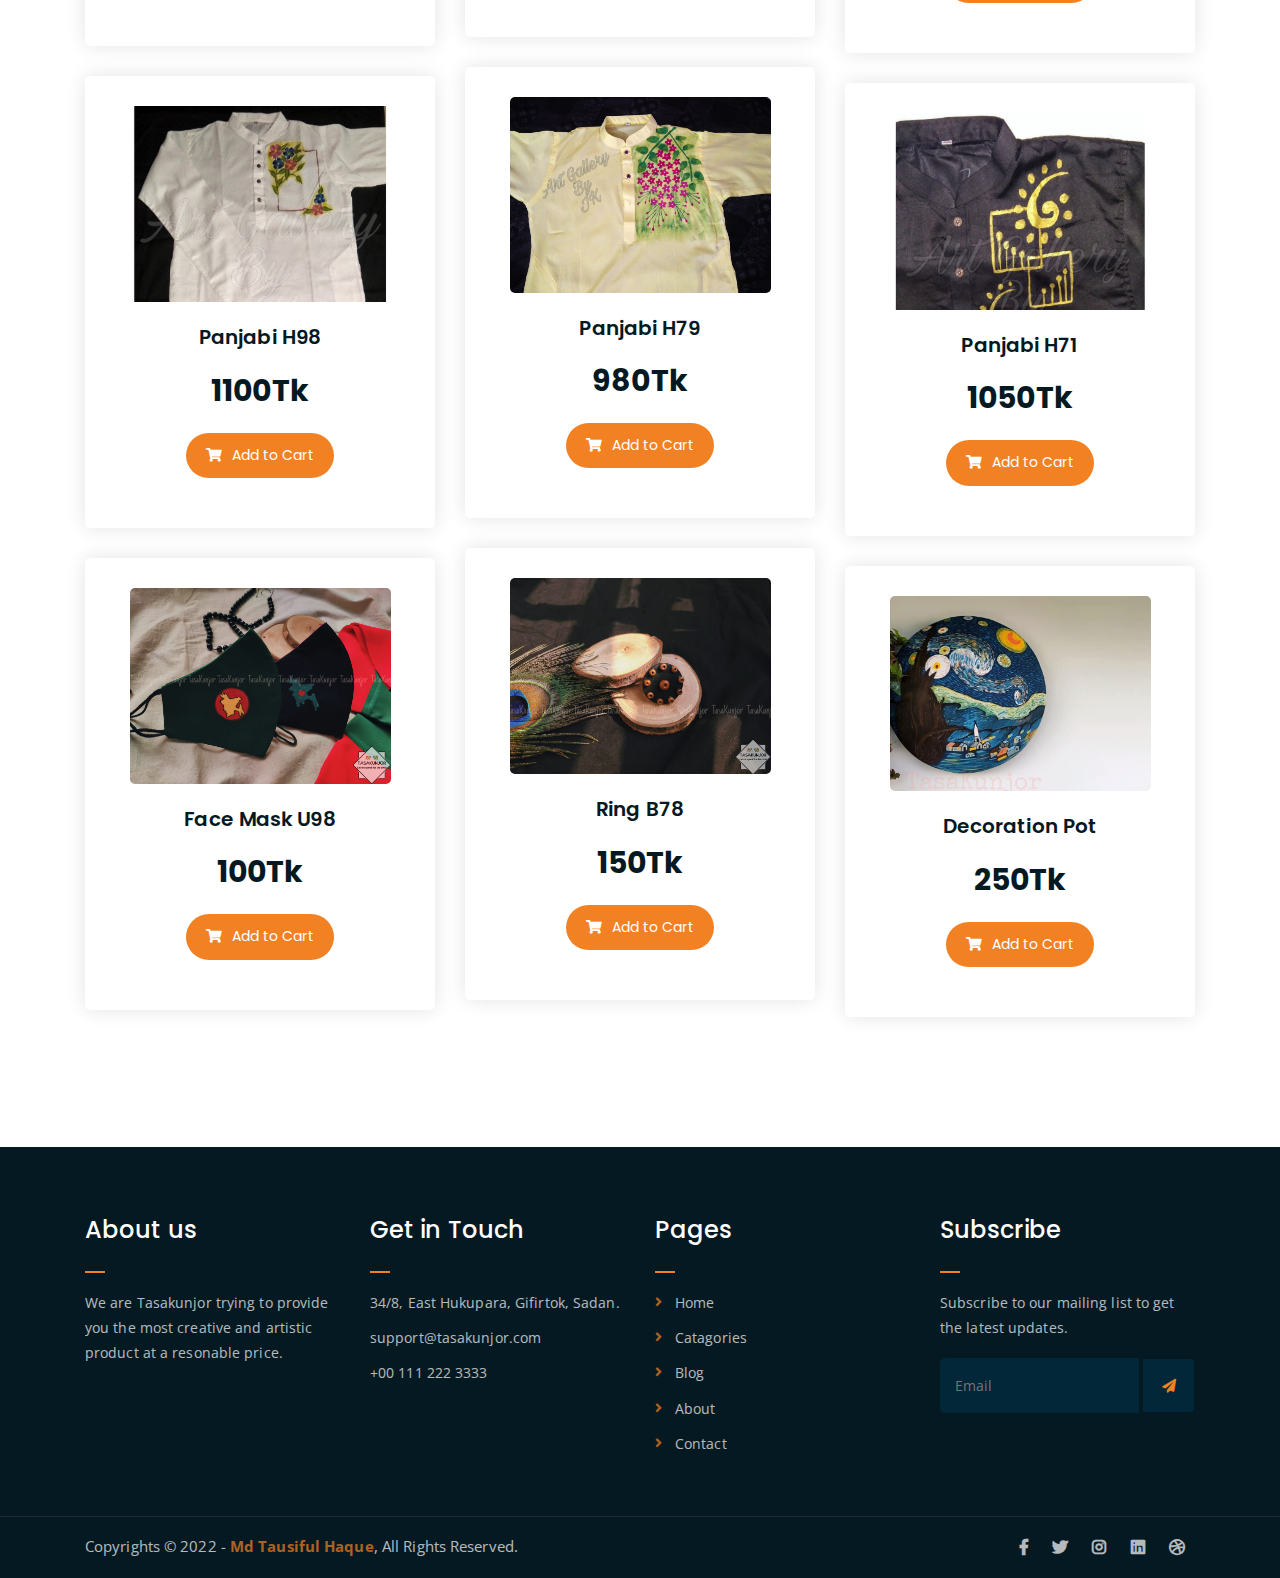
<file: shop.html>
<!DOCTYPE html>
<html lang="en">
<head>
	<meta charset="UTF-8">
	<meta http-equiv="X-UA-Compatible" content="IE=edge">
	<meta name="viewport" content="width=device-width, initial-scale=1">
	<meta name="description" content="Responsive Bootstrap4 Shop Template, Created by Imran Hossain from https://imransdesign.com/">

	<!-- title -->
	<title>Catagories</title>

	<!-- favicon -->
	<link rel="shortcut icon" type="image/png" href="assets/img/favicon.png">
	<!-- google font -->
	<link href="https://fonts.googleapis.com/css?family=Open+Sans:300,400,700" rel="stylesheet">
	<link href="https://fonts.googleapis.com/css?family=Poppins:400,700&display=swap" rel="stylesheet">
	<!-- fontawesome -->
	<link rel="stylesheet" href="assets/css/all.min.css">
	<!-- bootstrap -->
	<link rel="stylesheet" href="assets/bootstrap/css/bootstrap.min.css">
	<!-- owl carousel -->
	<link rel="stylesheet" href="assets/css/owl.carousel.css">
	<!-- magnific popup -->
	<link rel="stylesheet" href="assets/css/magnific-popup.css">
	<!-- animate css -->
	<link rel="stylesheet" href="assets/css/animate.css">
	<!-- mean menu css -->
	<link rel="stylesheet" href="assets/css/meanmenu.min.css">
	<!-- main style -->
	<link rel="stylesheet" href="assets/css/main.css">
	<!-- responsive -->
	<link rel="stylesheet" href="assets/css/responsive.css">

</head>
<body>
	
	<!--PreLoader-->
    <div class="loader">
        <div class="loader-inner">
            <div class="circle"></div>
        </div>
    </div>
    <!--PreLoader Ends-->
	
	<!-- header -->
	<div class="top-header-area" id="sticker">
		<div class="container">
			<div class="row">
				<div class="col-lg-12 col-sm-12 text-center">
					<div class="main-menu-wrap">
						<!-- logo -->
						<div class="site-logo">
							<a href="index.html">
								<img src="assets/img/logo.png" alt="">
							</a>
						</div>
						<!-- logo -->

						<!-- menu start -->
						<nav class="main-menu">
							<ul>
								<li><a href="index.html">Home</a></li>
								<li><a href="shop.html">Catagories</a></li>
								<li><a href="news.html">Blog</a></li>
								<li><a href="about.html">About</a></li>
								<li><a href="Review.html">Reviews</a></li>
								<li><a href="contact.html">Contact</a></li>
								<li>
									<div class="header-icons">
										<a class="shopping-cart" href="cart.html"><i class="fas fa-shopping-cart"></i></a>
										<a class="mobile-hide search-bar-icon" href="#"><i class="fas fa-search"></i></a>
									</div>
								</li>
							</ul>
						</nav>
						<a class="mobile-show search-bar-icon" href="#"><i class="fas fa-search"></i></a>
						<div class="mobile-menu"></div>
						<!-- menu end -->
					</div>
				</div>
			</div>
		</div>
	</div>
	<!-- end header -->
	
	<!-- search area -->
	<div class="search-area">
		<div class="container">
			<div class="row">
				<div class="col-lg-12">
					<span class="close-btn"><i class="fas fa-window-close"></i></span>
					<div class="search-bar">
						<div class="search-bar-tablecell">
							<h3>Search For:</h3>
							<input type="text" placeholder="Keywords">
							<button type="submit">Search <i class="fas fa-search"></i></button>
						</div>
					</div>
				</div>
			</div>
		</div>
	</div>
	<!-- end search area -->

	
	<!-- breadcrumb-section -->
	<div class="breadcrumb-section breadcrumb-bg">
		<div class="container">
			<div class="row">
				<div class="col-lg-8 offset-lg-2 text-center">
					<div class="breadcrumb-text">
						<p>Tasakunjor</p>
						<h1>Catagories</h1>
					</div>
				</div>
			</div>
		</div>
	</div>
	<!-- end breadcrumb section -->

	<!-- products -->
	<div class="product-section mt-100 mb-100">
		<div class="container">

			<div class="row">
                <div class="col-md-12">
                    <div class="product-filters">
                        <ul>
                            <li class="active" data-filter="*">All</li>
                            <li data-filter=".strawberry">Men</li>
                            <li data-filter=".berry">Women</li>
                            <li data-filter=".lemon">Decorations</li>
                        </ul>
                    </div>
                </div>
            </div>

			<div class="row product-lists mb-100">
				<div class="col-lg-4 col-md-6 text-center lemon">
					<div class="single-product-item">
						<div class="product-image">
							<a href="single-product.html"><img src="assets/img/product1/product5 (1).jpg" alt=""></a>
						</div>
						<h3>Piggy Bank G2A</h3>
						<p class="product-price"><span></span> 180Tk </p>
						<a href="cart.html" class="cart-btn"><i class="fas fa-shopping-cart"></i> Add to Cart</a>
					</div>
				</div>
				<div class="col-lg-4 col-md-6 text-center lemon">
					<div class="single-product-item">
						<div class="product-image">
							<a href="single-product.html"><img src="assets/img/product1/product5 (2).jpg" alt=""></a>
						</div>
						<h3>Mobile Cover P5C</h3>
						<p class="product-price"><span></span> 200Tk </p>
						<a href="cart.html" class="cart-btn"><i class="fas fa-shopping-cart"></i> Add to Cart</a>
					</div>
				</div>
				<div class="col-lg-4 col-md-6 text-center lemon">
					<div class="single-product-item">
						<div class="product-image">
							<a href="single-product.html"><img src="assets/img/product1/product5 (9).jpg" alt=""></a>
						</div>
						<h3>Pradip Set 1C6</h3>
						<p class="product-price"><span></span> 250Tk </p>
						<a href="cart.html" class="cart-btn"><i class="fas fa-shopping-cart"></i> Add to Cart</a>
					</div>
				</div>
				<div class="col-lg-4 col-md-6 text-center berry strawberry">
					<div class="single-product-item">
						<div class="product-image">
							<a href="single-product.html"><img src="assets/img/product1/product3.jpg" alt=""></a>
						</div>
						<h3>face Mask I4F</h3>
						<p class="product-price"><span></span> 100Tk</p>
						<a href="cart.html" class="cart-btn"><i class="fas fa-shopping-cart"></i> Add to Cart</a>
					</div>
				</div>
				<div class="col-lg-4 col-md-6 text-center berry">
					<div class="single-product-item">
						<div class="product-image">
							<a href="single-product.html"><img src="assets/img/product1/product5(10).jpg" alt=""></a>
						</div>
						<h3>Ear Ring</h3>
						<p class="product-price"><span></span> 110Tk </p>
						<a href="cart.html" class="cart-btn"><i class="fas fa-shopping-cart"></i> Add to Cart</a>
					</div>
				</div>
				<div class="col-lg-4 col-md-6 text-center strawberry">
					<div class="single-product-item">
						<div class="product-image">
							<a href="single-product.html"><img src="assets/img/product1/product5 (11).jpg" alt=""></a>
						</div>
						<h3>Panjabi C3A</h3>
						<p class="product-price"><span></span> 1000Tk </p>
						<a href="cart.html" class="cart-btn"><i class="fas fa-shopping-cart"></i> Add to Cart</a>
					</div>
				</div>
				<div class="col-lg-4 col-md-6 text-center strawberry">
					<div class="single-product-item">
						<div class="product-image">
							<a href="single-product.html"><img src="assets/img/product1/product6 (3).jpg" alt=""></a>
						</div>
						<h3>Panjabi H79</h3>
						<p class="product-price"><span></span> 980Tk </p>
						<a href="cart.html" class="cart-btn"><i class="fas fa-shopping-cart"></i> Add to Cart</a>
					</div>
				</div>
				<div class="col-lg-4 col-md-6 text-center strawberry">
					<div class="single-product-item">
						<div class="product-image">
							<a href="single-product.html"><img src="assets/img/product1/product7 (11).jpg" alt=""></a>
						</div>
						<h3>Panjabi H98</h3>
						<p class="product-price"><span></span> 1100Tk </p>
						<a href="cart.html" class="cart-btn"><i class="fas fa-shopping-cart"></i> Add to Cart</a>
					</div>
				</div>
				<div class="col-lg-4 col-md-6 text-center strawberry">
					<div class="single-product-item">
						<div class="product-image">
							<a href="single-product.html"><img src="assets/img/product1/product7 (22).jpg" alt=""></a>
						</div>
						<h3>Panjabi H71</h3>
						<p class="product-price"><span></span> 1050Tk </p>
						<a href="cart.html" class="cart-btn"><i class="fas fa-shopping-cart"></i> Add to Cart</a>
					</div>
				</div>
				<div class="col-lg-4 col-md-6 text-center berry">
					<div class="single-product-item">
						<div class="product-image">
							<a href="single-product.html"><img src="assets/img/product1/product8 (3).jpg" alt=""></a>
						</div>
						<h3>Ring B78</h3>
						<p class="product-price"><span></span> 150Tk </p>
						<a href="cart.html" class="cart-btn"><i class="fas fa-shopping-cart"></i> Add to Cart</a>
					</div>
				</div>
				<div class="col-lg-4 col-md-6 text-center strawberry berry">
					<div class="single-product-item">
						<div class="product-image">
							<a href="single-product.html"><img src="assets/img/product1/product8 (1).jpg" alt=""></a>
						</div>
						<h3>Face Mask U98</h3>
						<p class="product-price"><span></span> 100Tk </p>
						<a href="cart.html" class="cart-btn"><i class="fas fa-shopping-cart"></i> Add to Cart</a>
					</div>
				</div>
				<div class="col-lg-4 col-md-6 text-center lemon">
					<div class="single-product-item">
						<div class="product-image">
							<a href="single-product.html"><img src="assets/img/product1/product8 (2).jpg" alt=""></a>
						</div>
						<h3>Decoration Pot</h3>
						<p class="product-price"><span></span> 250Tk </p>
						<a href="cart.html" class="cart-btn"><i class="fas fa-shopping-cart"></i> Add to Cart</a>
					</div>
				</div>
			</div>
		</div>
	</div>
	<!-- end products -->

	

	<!-- footer -->
	<div class="footer-area">
		<div class="container">
			<div class="row">
				<div class="col-lg-3 col-md-6">
					<div class="footer-box about-widget">
						<h2 class="widget-title">About us</h2>
						<p>We are Tasakunjor trying to provide you the most creative 
							and artistic product at a resonable price.</p>
					</div>
				</div>
				<div class="col-lg-3 col-md-6">
					<div class="footer-box get-in-touch">
						<h2 class="widget-title">Get in Touch</h2>
						<ul>
							<li>34/8, East Hukupara, Gifirtok, Sadan.</li>
							<li>support@tasakunjor.com</li>
							<li>+00 111 222 3333</li>
						</ul>
					</div>
				</div>
				<div class="col-lg-3 col-md-6">
					<div class="footer-box pages">
						<h2 class="widget-title">Pages</h2>
						<ul>
							<li><a href="index.html">Home</a></li>
							<li><a href="about.html">Catagories</a></li>
							<li><a href="services.html">Blog</a></li>
							<li><a href="news.html">About</a></li>
							<li><a href="contact.html">Contact</a></li>
						</ul>
					</div>
				</div>
				<div class="col-lg-3 col-md-6">
					<div class="footer-box subscribe">
						<h2 class="widget-title">Subscribe</h2>
						<p>Subscribe to our mailing list to get the latest updates.</p>
						<form action="index.html">
							<input type="email" placeholder="Email">
							<button type="submit"><i class="fas fa-paper-plane"></i></button>
						</form>
					</div>
				</div>
			</div>
		</div>
	</div>
	<!-- end footer -->
	
	<!-- copyright -->
	<div class="copyright">
		<div class="container">
			<div class="row">
				<div class="col-lg-6 col-md-12">
					<p>Copyrights &copy; 2022 - <a href="https://www.facebook.com/Tausifulhaque36">Md Tausiful Haque</a>, All Rights
						Reserved.</p>
				</div>
				<div class="col-lg-6 text-right col-md-12">
					<div class="social-icons">
						<ul>
							<li><a href="https://www.facebook.com/Tausifulhaque36" target="_blank"><i class="fab fa-facebook-f"></i></a></li>
							<li><a href="https://twitter.com/Tausifulhaque7" target="_blank"><i class="fab fa-twitter"></i></a></li>
							<li><a href="#" target="_blank"><i class="fab fa-instagram"></i></a></li>
							<li><a href="#" target="_blank"><i class="fab fa-linkedin"></i></a></li>
							<li><a href="#" target="_blank"><i class="fab fa-dribbble"></i></a></li>
						</ul>
					</div>
				</div>
			</div>
		</div>
	</div>
	<!-- end copyright -->
	
	<!-- jquery -->
	<script src="assets/js/jquery-1.11.3.min.js"></script>
	<!-- bootstrap -->
	<script src="assets/bootstrap/js/bootstrap.min.js"></script>
	<!-- count down -->
	<script src="assets/js/jquery.countdown.js"></script>
	<!-- isotope -->
	<script src="assets/js/jquery.isotope-3.0.6.min.js"></script>
	<!-- waypoints -->
	<script src="assets/js/waypoints.js"></script>
	<!-- owl carousel -->
	<script src="assets/js/owl.carousel.min.js"></script>
	<!-- magnific popup -->
	<script src="assets/js/jquery.magnific-popup.min.js"></script>
	<!-- mean menu -->
	<script src="assets/js/jquery.meanmenu.min.js"></script>
	<!-- sticker js -->
	<script src="assets/js/sticker.js"></script>
	<!-- main js -->
	<script src="assets/js/main.js"></script>

</body>
</html>
</file>
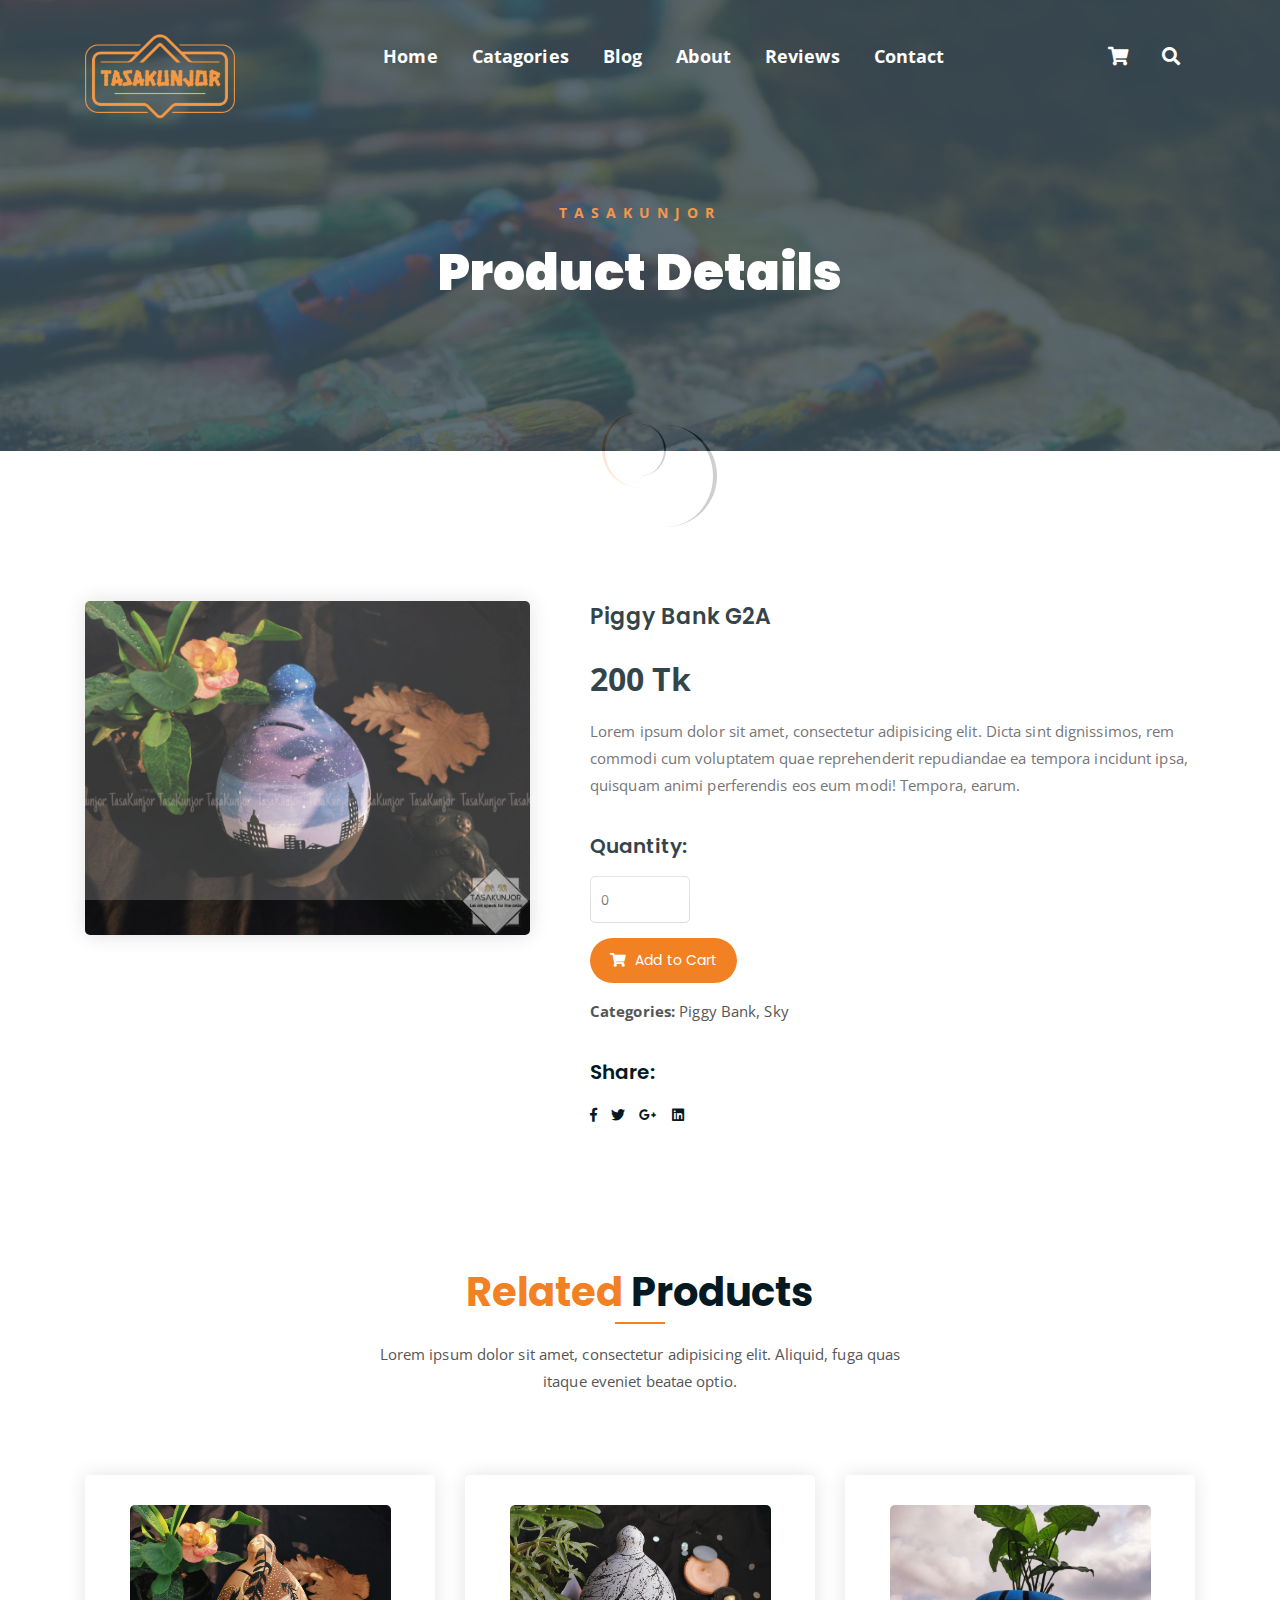
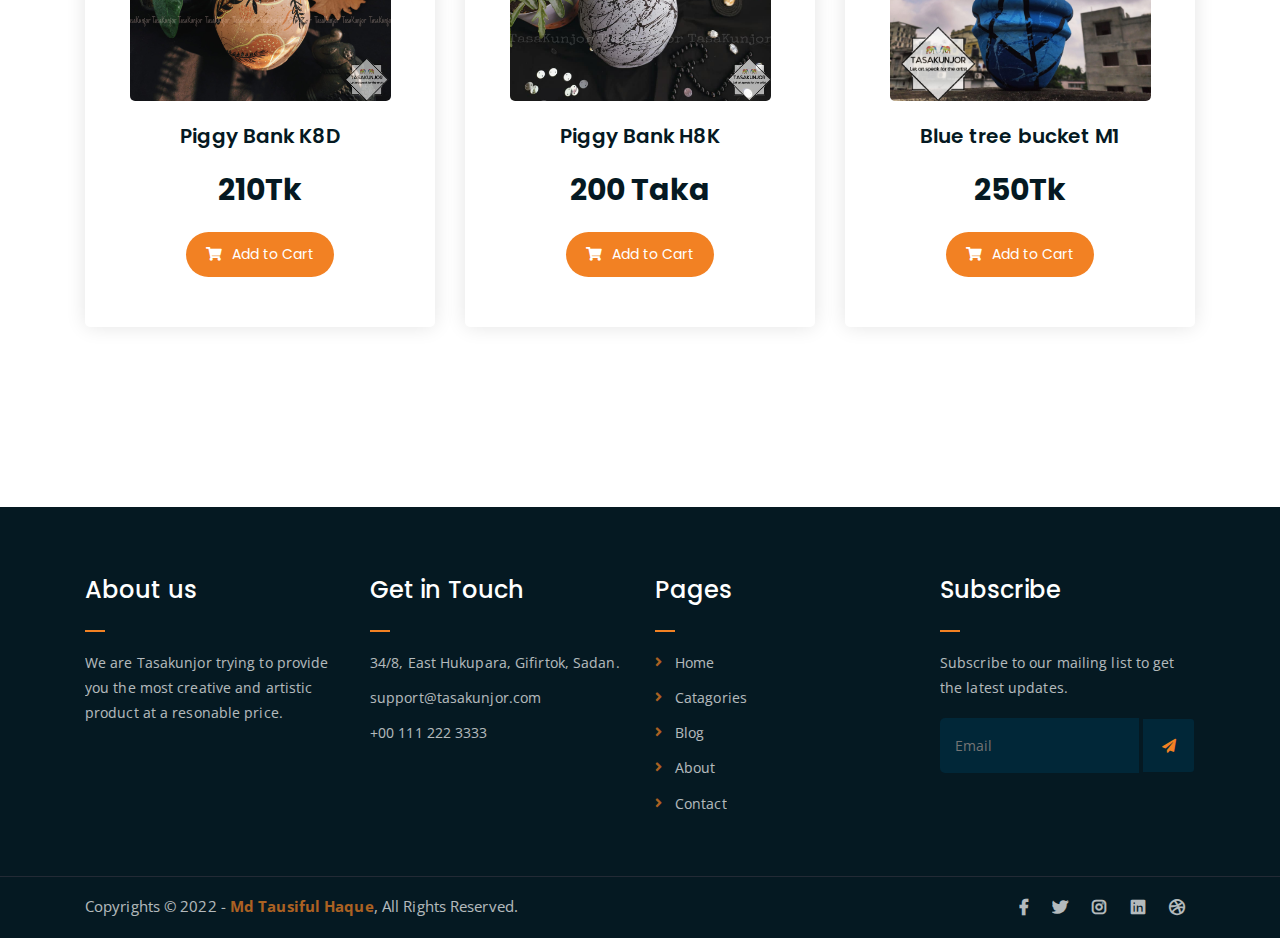
<file: single-product.html>
<!DOCTYPE html>
<html lang="en">
<head>
	<meta charset="UTF-8">
	<meta http-equiv="X-UA-Compatible" content="IE=edge">
	<meta name="viewport" content="width=device-width, initial-scale=1">
	<meta name="description" content="Responsive Bootstrap4 Shop Template, Created by Imran Hossain from https://imransdesign.com/">

	<!-- title -->
	<title>Single Product</title>

	<!-- favicon -->
	<link rel="shortcut icon" type="image/png" href="assets/img/favicon.png">
	<!-- google font -->
	<link href="https://fonts.googleapis.com/css?family=Open+Sans:300,400,700" rel="stylesheet">
	<link href="https://fonts.googleapis.com/css?family=Poppins:400,700&display=swap" rel="stylesheet">
	<!-- fontawesome -->
	<link rel="stylesheet" href="assets/css/all.min.css">
	<!-- bootstrap -->
	<link rel="stylesheet" href="assets/bootstrap/css/bootstrap.min.css">
	<!-- owl carousel -->
	<link rel="stylesheet" href="assets/css/owl.carousel.css">
	<!-- magnific popup -->
	<link rel="stylesheet" href="assets/css/magnific-popup.css">
	<!-- animate css -->
	<link rel="stylesheet" href="assets/css/animate.css">
	<!-- mean menu css -->
	<link rel="stylesheet" href="assets/css/meanmenu.min.css">
	<!-- main style -->
	<link rel="stylesheet" href="assets/css/main.css">
	<!-- responsive -->
	<link rel="stylesheet" href="assets/css/responsive.css">

</head>
<body>
	
	<!--PreLoader-->
    <div class="loader">
        <div class="loader-inner">
            <div class="circle"></div>
        </div>
    </div>
    <!--PreLoader Ends-->
	
	<!-- header -->
	<div class="top-header-area" id="sticker">
		<div class="container">
			<div class="row">
				<div class="col-lg-12 col-sm-12 text-center">
					<div class="main-menu-wrap">
						<!-- logo -->
						<div class="site-logo">
							<a href="index.html">
								<img src="assets/img/logo.png" alt="">
							</a>
						</div>
						<!-- logo -->

						<!-- menu start -->
						<nav class="main-menu">
							<ul>
								<li><a href="index.html">Home</a></li>
								<li><a href="shop.html">Catagories</a>
								</li>
								<li><a href="news.html">Blog</a></li>
								<li><a href="about.html">About</a></li>
								<li><a href="Review.html">Reviews</a></li>
								<li><a href="contact.html">Contact</a></li>
								<li>
									<div class="header-icons">
										<a class="shopping-cart" href="cart.html"><i class="fas fa-shopping-cart"></i></a>
										<a class="mobile-hide search-bar-icon" href="#"><i class="fas fa-search"></i></a>
									</div>
								</li>
							</ul>
						</nav>
						<a class="mobile-show search-bar-icon" href="#"><i class="fas fa-search"></i></a>
						<div class="mobile-menu"></div>
						<!-- menu end -->
					</div>
				</div>
			</div>
		</div>
	</div>
	<!-- end header -->

	<!-- search area -->
	<div class="search-area">
		<div class="container">
			<div class="row">
				<div class="col-lg-12">
					<span class="close-btn"><i class="fas fa-window-close"></i></span>
					<div class="search-bar">
						<div class="search-bar-tablecell">
							<h3>Search For:</h3>
							<input type="text" placeholder="Keywords">
							<button type="submit">Search <i class="fas fa-search"></i></button>
						</div>
					</div>
				</div>
			</div>
		</div>
	</div>
	<!-- end search arewa -->
	
	<!-- breadcrumb-section -->
	<div class="breadcrumb-section breadcrumb-bg">
		<div class="container">
			<div class="row">
				<div class="col-lg-8 offset-lg-2 text-center">
					<div class="breadcrumb-text">
						<p>Tasakunjor</p>
						<h1>Product Details</h1>
					</div>
				</div>
			</div>
		</div>
	</div>
	<!-- end breadcrumb section -->

	<!-- single product -->
	<div class="single-product mt-150 mb-150">
		<div class="container">
			<div class="row">
				<div class="col-md-5">
					<div class="single-product-img">
						<img src="assets/img/products/product-img-5.jpg" alt="">
					</div>
				</div>
				<div class="col-md-7">
					<div class="single-product-content">
						<h3>Piggy Bank G2A</h3>
						<p class="single-product-pricing"><span></span> 200 Tk</p>
						<p>Lorem ipsum dolor sit amet, consectetur adipisicing elit. Dicta sint dignissimos, rem commodi cum voluptatem quae reprehenderit repudiandae ea tempora incidunt ipsa, quisquam animi perferendis eos eum modi! Tempora, earum.</p>
						<div class="single-product-form">
							<h4>Quantity:</h4>
							<form action="index.html">
								<input type="number" placeholder="0">
							</form>
							<a href="cart.html" class="cart-btn"><i class="fas fa-shopping-cart"></i> Add to Cart</a>
							<p><strong>Categories: </strong>Piggy Bank, Sky</p>
						</div>
						<h4>Share:</h4>
						<ul class="product-share">
							<li><a href=""><i class="fab fa-facebook-f"></i></a></li>
							<li><a href=""><i class="fab fa-twitter"></i></a></li>
							<li><a href=""><i class="fab fa-google-plus-g"></i></a></li>
							<li><a href=""><i class="fab fa-linkedin"></i></a></li>
						</ul>
					</div>
				</div>
			</div>
		</div>
	</div>
	<!-- end single product -->

	<!-- more products -->
	<div class="more-products mb-150">
		<div class="container">
			<div class="row">
				<div class="col-lg-8 offset-lg-2 text-center">
					<div class="section-title">	
						<h3><span class="orange-text">Related</span> Products</h3>
						<p>Lorem ipsum dolor sit amet, consectetur adipisicing elit. Aliquid, fuga quas itaque eveniet beatae optio.</p>
					</div>
				</div>
			</div>
			<div class="row">
				<div class="col-lg-4 col-md-6 text-center">
					<div class="single-product-item">
						<div class="product-image">
							<a href="single-product.html"><img src="assets/img/product1/product2.jpg" alt=""></a>
						</div>
						<h3>Piggy Bank K8D</h3>
						<p class="product-price"><span></span> 210Tk </p>
						<a href="cart.html" class="cart-btn"><i class="fas fa-shopping-cart"></i> Add to Cart</a>
					</div>
				</div>
				<div class="col-lg-4 col-md-6 text-center">
					<div class="single-product-item">
						<div class="product-image">
							<a href="single-product.html"><img src="assets/img/product1/product5 (1).jpg" alt=""></a>
						</div>
						<h3>Piggy Bank H8K</h3>
						<p class="product-price"><span></span> 200 Taka </p>
						<a href="cart.html" class="cart-btn"><i class="fas fa-shopping-cart"></i> Add to Cart</a>
					</div>
				</div>
				<div class="col-lg-4 col-md-6 offset-lg-0 offset-md-3 text-center">
					<div class="single-product-item">
						<div class="product-image">
							<a href="single-product.html"><img src="assets/img/product1/product6 (2).jpg" alt=""></a>
						</div>
						<h3>Blue tree bucket M1</h3>
						<p class="product-price"><span></span> 250Tk </p>
						<a href="cart.html" class="cart-btn"><i class="fas fa-shopping-cart"></i> Add to Cart</a>
					</div>
				</div>
			</div>
		</div>
	</div>
	<!-- end more products -->

	<!-- footer -->
	<div class="footer-area">
		<div class="container">
			<div class="row">
				<div class="col-lg-3 col-md-6">
					<div class="footer-box about-widget">
						<h2 class="widget-title">About us</h2>
						<p>We are Tasakunjor trying to provide you the most creative 
							and artistic product at a resonable price.</p>
					</div>
				</div>
				<div class="col-lg-3 col-md-6">
					<div class="footer-box get-in-touch">
						<h2 class="widget-title">Get in Touch</h2>
						<ul>
							<li>34/8, East Hukupara, Gifirtok, Sadan.</li>
							<li>support@tasakunjor.com</li>
							<li>+00 111 222 3333</li>
						</ul>
					</div>
				</div>
				<div class="col-lg-3 col-md-6">
					<div class="footer-box pages">
						<h2 class="widget-title">Pages</h2>
						<ul>
							<li><a href="index.html">Home</a></li>
							<li><a href="about.html">Catagories</a></li>
							<li><a href="services.html">Blog</a></li>
							<li><a href="news.html">About</a></li>
							<li><a href="contact.html">Contact</a></li>
						</ul>
					</div>
				</div>
				<div class="col-lg-3 col-md-6">
					<div class="footer-box subscribe">
						<h2 class="widget-title">Subscribe</h2>
						<p>Subscribe to our mailing list to get the latest updates.</p>
						<form action="index.html">
							<input type="email" placeholder="Email">
							<button type="submit"><i class="fas fa-paper-plane"></i></button>
						</form>
					</div>
				</div>
			</div>
		</div>
	</div>
	<!-- end footer -->
	
	<!-- copyright -->
	<div class="copyright">
		<div class="container">
			<div class="row">
				<div class="col-lg-6 col-md-12">
					<p>Copyrights &copy; 2022 - <a href="https://www.facebook.com/Tausifulhaque36">Md Tausiful Haque</a>, All Rights
						Reserved.</p>
				</div>
				<div class="col-lg-6 text-right col-md-12">
					<div class="social-icons">
						<ul>
							<li><a href="https://www.facebook.com/Tausifulhaque36" target="_blank"><i class="fab fa-facebook-f"></i></a></li>
							<li><a href="https://twitter.com/Tausifulhaque7" target="_blank"><i class="fab fa-twitter"></i></a></li>
							<li><a href="#" target="_blank"><i class="fab fa-instagram"></i></a></li>
							<li><a href="#" target="_blank"><i class="fab fa-linkedin"></i></a></li>
							<li><a href="#" target="_blank"><i class="fab fa-dribbble"></i></a></li>
						</ul>
					</div>
				</div>
			</div>
		</div>
	</div>
	<!-- end copyright -->
	
	<!-- jquery -->
	<script src="assets/js/jquery-1.11.3.min.js"></script>
	<!-- bootstrap -->
	<script src="assets/bootstrap/js/bootstrap.min.js"></script>
	<!-- count down -->
	<script src="assets/js/jquery.countdown.js"></script>
	<!-- isotope -->
	<script src="assets/js/jquery.isotope-3.0.6.min.js"></script>
	<!-- waypoints -->
	<script src="assets/js/waypoints.js"></script>
	<!-- owl carousel -->
	<script src="assets/js/owl.carousel.min.js"></script>
	<!-- magnific popup -->
	<script src="assets/js/jquery.magnific-popup.min.js"></script>
	<!-- mean menu -->
	<script src="assets/js/jquery.meanmenu.min.js"></script>
	<!-- sticker js -->
	<script src="assets/js/sticker.js"></script>
	<!-- main js -->
	<script src="assets/js/main.js"></script>

</body>
</html>
</file>
<file: assets/css/main.css>
html {
  font-size: 14px;
  font-weight: 400;
  line-height: 28px;
  height: 100%;
}

body {
  font-family: "Open Sans", sans-serif;
  font-weight: 400;
  font-size: 1rem;
  letter-spacing: 0.1px;
  line-height: 1.8;
  color: #051922;
  overflow-x: hidden;
}

body img {
  max-width: 100%;
}

a {
  cursor: pointer;
  text-decoration: none;
  -webkit-transition: all 0.2s ease-in-out;
  -o-transition: all 0.2s ease-in-out;
  transition: all 0.2s ease-in-out;
}

a:hover {
  color: #F28123;
  text-decoration: none;
}

h1, .h1,
h2, .h2,
h3, .h3,
h4, .h4,
h5, .h5,
h6, .h6 {
  font-family: "Poppins", sans-serif;
  font-weight: 700;
  margin: 0 0 1.25rem 0;
  color: #051922;
}

h1:last-child, .h1:last-child,
h2:last-child, .h2:last-child,
h3:last-child, .h3:last-child,
h4:last-child, .h4:last-child,
h5:last-child, .h5:last-child,
h6:last-child, .h6:last-child {
  margin: 0;
}

h1, .h1 {
  font-size: 4rem;
  font-weight: 700;
  line-height: 4rem;
}

@media only screen and (max-width: 767.96px) {
  h1, .h1 {
    font-size: 3rem;
    line-height: 3.25rem;
  }
}

@media only screen and (max-width: 575.96px) {
  h1, .h1 {
    font-size: 2.5rem;
    line-height: 2.75rem;
  }
}

h2, .h2 {
  font-size: 3rem;
  font-weight: 700;
  line-height: 3.25rem;
}

@media only screen and (max-width: 767.96px) {
  h2, .h2 {
    font-size: 2.5rem;
    line-height: 2.75rem;
  }
}

@media only screen and (max-width: 575.96px) {
  h2, .h2 {
    font-size: 2rem;
    line-height: 2.25rem;
  }
}

h3, .h3 {
  font-size: 2rem;
  font-weight: 700;
  line-height: 2.25rem;
}

@media only screen and (max-width: 575.96px) {
  h3, .h3 {
    font-size: 1.75rem;
    line-height: 2rem;
  }
}

h4, .h4 {
  font-size: 1.5rem;
  font-weight: 700;
  line-height: 1.75rem;
}

@media only screen and (max-width: 575.96px) {
  h4, .h4 {
    font-size: 1.25rem;
    line-height: 1.5rem;
  }
}

h5, .h5 {
  font-size: 1.25rem;
  font-weight: 700;
  line-height: 1.5rem;
}

h6, .h6 {
  font-size: 1rem;
  font-weight: 700;
  line-height: 1.5rem;
}

p {
  font-family: "Open Sans", sans-serif;
  font-weight: 400;
  font-size: 1rem;
  letter-spacing: 0.1px;
  line-height: 1.8;
  color: #051922;
  margin: 0 0 1.25rem 0;
}

p:last-child {
  margin: 0;
}

/* -----------------------------------------------------------------------------

# All Common Styles

----------------------------------------------------------------------------- */
.loader {
  bottom: 0;
  height: 100%;
  left: 0;
  position: fixed;
  right: 0;
  top: 0;
  width: 100%;
  z-index: 1111;
  background: #fff;
  overflow-x: hidden;
}

.loader-inner {
  position: absolute;
  left: 50%;
  top: 50%;
  -webkit-transform: translate(-50%, -50%);
  -ms-transform: translate(-50%, -50%);
  -o-transform: translate(-50%, -50%);
  transform: translate(-50%, -50%);
  height: 50px;
  width: 50px;
}

.circle {
  width: 8vmax;
  height: 8vmax;
  border-right: 4px solid #000;
  border-radius: 50%;
  -webkit-animation: spinRight 800ms linear infinite;
  animation: spinRight 800ms linear infinite;
}

.circle:before {
  content: '';
  width: 6vmax;
  height: 6vmax;
  display: block;
  position: absolute;
  top: calc(50% - 3vmax);
  left: calc(50% - 3vmax);
  border-left: 3px solid #F28123;
  border-radius: 100%;
  -webkit-animation: spinLeft 800ms linear infinite;
  animation: spinLeft 800ms linear infinite;
}

.circle:after {
  content: '';
  width: 6vmax;
  height: 6vmax;
  display: block;
  position: absolute;
  top: calc(50% - 3vmax);
  left: calc(50% - 3vmax);
  border-left: 3px solid #F28123;
  border-radius: 100%;
  -webkit-animation: spinLeft 800ms linear infinite;
  animation: spinLeft 800ms linear infinite;
  width: 4vmax;
  height: 4vmax;
  top: calc(50% - 2vmax);
  left: calc(50% - 2vmax);
  border: 0;
  border-right: 2px solid #000;
  -webkit-animation: none;
  animation: none;
}

@-webkit-keyframes spinLeft {
  from {
    -webkit-transform: rotate(0deg);
    transform: rotate(0deg);
  }
  to {
    -webkit-transform: rotate(720deg);
    transform: rotate(720deg);
  }
}

@keyframes spinLeft {
  from {
    -webkit-transform: rotate(0deg);
    transform: rotate(0deg);
  }
  to {
    -webkit-transform: rotate(720deg);
    transform: rotate(720deg);
  }
}

@-webkit-keyframes spinRight {
  from {
    -webkit-transform: rotate(360deg);
    transform: rotate(360deg);
  }
  to {
    -webkit-transform: rotate(0deg);
    transform: rotate(0deg);
  }
}

@keyframes spinRight {
  from {
    -webkit-transform: rotate(360deg);
    transform: rotate(360deg);
  }
  to {
    -webkit-transform: rotate(0deg);
    transform: rotate(0deg);
  }
}

.mt-80 {
  margin-top: 80px;
}

@media only screen and (max-width: 767.96px) {
  .mt-80 {
    margin-top: 50px;
  }
}

.mb-80 {
  margin-bottom: 80px;
}

@media only screen and (max-width: 767.96px) {
  .mb-80 {
    margin-bottom: 50px;
  }
}

.mt-100 {
  margin-top: 100px;
}

@media only screen and (max-width: 767.96px) {
  .mt-100 {
    margin-top: 80px;
  }
}

.mb-100 {
  margin-bottom: 100px;
}

@media only screen and (max-width: 767.96px) {
  .mb-100 {
    margin-bottom: 80px;
  }
}

.mt-150 {
  margin-top: 150px;
}

@media only screen and (max-width: 767.96px) {
  .mt-150 {
    margin-top: 100px;
  }
}

.mb-150 {
  margin-bottom: 150px;
}

@media only screen and (max-width: 767.96px) {
  .mb-150 {
    margin-bottom: 100px;
  }
}

.pt-80 {
  padding-top: 80px;
}

@media only screen and (max-width: 767.96px) {
  .pt-80 {
    padding-top: 50px;
  }
}

.pb-80 {
  padding-bottom: 80px;
}

@media only screen and (max-width: 767.96px) {
  .pb-80 {
    padding-bottom: 50px;
  }
}

.pt-100 {
  padding-top: 100px;
}

@media only screen and (max-width: 767.96px) {
  .pt-100 {
    padding-top: 80px;
  }
}

.pb-100 {
  padding-bottom: 100px;
}

@media only screen and (max-width: 767.96px) {
  .pb-100 {
    padding-bottom: 80px;
  }
}

.pt-150 {
  padding-top: 150px;
}

@media only screen and (max-width: 767.96px) {
  .pt-150 {
    padding-top: 100px;
  }
}

.pb-150 {
  padding-bottom: 150px;
}

@media only screen and (max-width: 767.96px) {
  .pb-150 {
    padding-bottom: 100px;
  }
}

.gray-bg {
  background-color: #f5f5f5;
}

.orange-text {
  color: #F28123;
}

.blue-bg {
  background-color: #162133;
}

a.boxed-btn {
  font-family: 'Poppins', sans-serif;
  display: inline-block;
  background-color: #F28123;
  color: #fff;
  padding: 10px 20px;
}

a.bordered-btn {
  font-family: 'Poppins', sans-serif;
  display: inline-block;
  color: #fff;
  border: 2px solid #F28123;
  padding: 7px 20px;
}

a.read-more-btn {
  display: inline-block;
  margin-top: 15px;
  color: #051922;
  -webkit-transition: 0.3s;
  -o-transition: 0.3s;
  transition: 0.3s;
  font-weight: 700;
}

a.read-more-btn:hover {
  color: #F28123;
}

a.boxed-btn, a.bordered-btn, a.cart-btn {
  border-radius: 50px;
}

.section-title h3 {
  font-size: 40px;
  position: relative;
  padding-bottom: 15px;
}

.section-title h3:after {
  position: absolute;
  content: '';
  left: 0px;
  right: 0px;
  bottom: 0px;
  width: 50px;
  height: 2px;
  background-color: #F28123;
  margin: 0 auto;
}

.section-title p {
  font-size: 15px;
  width: 530px;
  margin: 0 auto;
  color: #555;
  margin-top: 10px;
  line-height: 1.8;
}

.section-title {
  margin-bottom: 80px;
}

.breadcrumb-bg {
  background-image: url(../img/background/background3.jpg);
}

.breadcrumb-text p {
  color: #F28123;
  font-weight: 700;
  text-transform: uppercase;
  letter-spacing: 7px;
}

.breadcrumb-text h1 {
  font-size: 50px;
  font-weight: 900;
  color: #fff;
  margin: 0;
  margin-top: 20px;
}

.breadcrumb-section {
  padding: 150px 0;
  background-size: cover;
  background-position: center center;
  position: relative;
  z-index: 1;
  background-attachment: fixed;
  padding-top: 200px;
}

.breadcrumb-section:after {
  position: absolute;
  left: 0;
  top: 0;
  width: 100%;
  height: 100%;
  content: "";
  background-color: #07212e;
  z-index: -1;
  opacity: 0.8;
}

/* -----------------------------------------------------------------------------

# Header Styles

----------------------------------------------------------------------------- */
ul.navbar-nav li.nav-item a.nav-link, ul.navbar-nav li.nav-item.active a.nav-link {
  color: #051922;
}

.top-header-area {
  position: absolute;
  z-index: 999;
  width: 100%;
  padding: 25px 0;
}

.top-header-area.white ul.navbar-nav li.nav-item a.nav-link, .top-header-area.white ul.navbar-nav li.nav-item.active a.nav-link {
  color: #fff;
}

ul.navbar-nav li.nav-item a.nav-link, ul.navbar-nav li.nav-item.active a.nav-link {
  color: #fff;
  font-weight: 700;
  margin-right: 14px;
}

a.navbar-brand img {
  max-width: 150px;
}

nav.main-menu ul {
  margin: 0;
  padding: 0;
  list-style: none;
}

nav.main-menu ul li {
  display: inline-block;
}

nav.main-menu ul li a {
  color: #fff;
  font-weight: 700;
  font-size: 1.3em;
  display: block;
  padding: 15px;
}

nav.main-menu ul > li {
  position: relative;
}

nav.main-menu ul ul.sub-menu {
  position: absolute;
  background-color: #fff;
  width: 220px;
  padding: 15px 15px;
  margin: 0;
  left: 0;
  top: 50px;
  border-radius: 3px;
  -webkit-transition: 0.3s;
  -o-transition: 0.3s;
  transition: 0.3s;
  opacity: 0;
  visibility: hidden;
  -webkit-box-shadow: 0 0 20px #555555;
  box-shadow: 0 0 20px #555555;
}

nav.main-menu ul ul.sub-menu li {
  display: block;
  text-align: left;
}

nav.main-menu ul ul.sub-menu li a {
  color: #555;
  font-weight: 600;
  padding: 7px 10px;
  font-size: 13px;
}

nav.main-menu ul > li:hover ul {
  opacity: 1;
  visibility: visible;
}

nav.main-menu ul li:last-child a {
  display: inline-block;
}

nav.main-menu > ul li:last-child {
  float: right;
}

.site-logo {
  float: left;
  max-width: 150px;
}

ul.sub-menu li:last-child {
  float: none !important;
}

.mean-container .mean-bar {
  background-color: transparent;
  position: absolute;
  right: 0;
  top: 15px;
}

.mean-bar a.meanmenu-reveal {
  background-color: #F28123;
}

.main-menu-wrap {
  position: relative;
}

.mean-container a.meanmenu-reveal {
  color: #051922;
}

.mean-container a.meanmenu-reveal span {
  background-color: #051922;
}

.mean-container .mean-nav ul li a {
  padding: 0.5em 5%;
}

.mean-container .mean-nav ul li li a {
  padding: 0.5em 10%;
}

.mean-container .mean-nav ul li a.mean-expand {
  font-size: 16px;
  height: 10px;
  line-height: 10px;
  width: 15px;
}

.mean-container a.meanmenu-reveal {
  padding: 8px 8px 6px;
}

nav.mean-nav > ul > li:first-child > a {
  border-top: none;
}

.header-icons a {
  color: #fff;
  display: inline-block;
  padding: 10px;
}

.site-logo {
  padding: 6px 0;
}

.top-header-area.sepherate-header ul li > a, .top-header-area.sepherate-header .header-icons a {
  color: #051922;
}

nav.main-menu ul ul.sub-menu li {
  display: block;
}

nav.main-menu ul ul.sub-menu li a {
  color: #555;
  padding: 8px;
  font-size: 13px;
  font-weight: 600;
}

nav.main-menu ul li.current-list-item > a {
  color: #F28123;
}

nav.main-menu li:hover > a {
  color: #F28123;
}

nav.main-menu li a {
  -webkit-transition: 0.3s;
  -o-transition: 0.3s;
  transition: 0.3s;
}

.top-header-area .header-icons a {
  -webkit-transition: 0.3s;
  -o-transition: 0.3s;
  transition: 0.3s;
}

.top-header-area .header-icons a:hover {
  color: #F28123;
}

.sticky-wrapper {
  position: absolute;
  left: 0;
  top: 0;
  width: 100%;
  z-index: 999 !important;
}

.sticky-wrapper.is-sticky .top-header-area {
  background-color: #051922;
  padding: 15px 0;
}

.top-header-area {
  -webkit-transition: 0.3s;
  -o-transition: 0.3s;
  transition: 0.3s;
}

ul.navbar-nav {
  margin: 0 auto;
}

.search-area {
  position: fixed;
  left: 0;
  top: 0;
  z-index: 5555;
  background-color: #051922;
  width: 100%;
  height: 100%;
  text-align: center;
}

span.close-btn {
  position: absolute;
  right: 0%;
  color: #fff;
  top: 5%;
  cursor: pointer;
}

.search-area {
  height: 100%;
}

.search-area div {
  height: 100%;
}

.search-bar {
  height: 100%;
  display: table;
  width: 100%;
}

a.mobile-show {
  display: none;
}

.search-area .search-bar div.search-bar-tablecell {
  display: table-cell;
  vertical-align: middle;
  height: auto;
}

.search-bar-tablecell input {
  border: none;
  padding: 15px;
  width: 60%;
  background-color: transparent;
  border-bottom: 1px solid #F28123;
  display: block;
  margin: 0 auto;
  text-align: center;
  font-size: 50px;
  font-weight: 700;
  margin-bottom: 40px;
  color: #fff;
}

.search-bar-tablecell button[type=submit] {
  border: none;
  background-color: #F28123;
  padding: 15px 30px;
  cursor: pointer;
  display: inline-block;
  border-radius: 50px;
  font-weight: 700;
}

.search-bar-tablecell input::-webkit-input-placeholder {
  color: #fff;
}

.search-bar-tablecell input:-ms-input-placeholder {
  color: #fff;
}

.search-bar-tablecell input::-ms-input-placeholder {
  color: #fff;
}

.search-bar-tablecell input::placeholder {
  color: #fff;
}

.search-bar-tablecell button[type=submit] i {
  margin-left: 5px;
}

.search-area {
  visibility: hidden;
  opacity: 0;
  -webkit-transition: 0.3s;
  -o-transition: 0.3s;
  transition: 0.3s;
}

.search-area.search-active {
  visibility: visible;
  opacity: 1;
  z-index: 999;
}

.search-bar-tablecell h3 {
  color: #fff;
  margin-bottom: 30px;
  font-weight: 600;
  text-transform: uppercase;
  letter-spacing: 7px;
}

/* -----------------------------------------------------------------------------

# Footer Styles

----------------------------------------------------------------------------- */
.single-logo-item img {
  max-width: 180px;
  margin: 0 auto;
}

.logo-carousel-section {
  background-color: #f5f5f5;
  padding: 50px 0;
}

.footer-area {
  background-color: #051922;
  color: #fff;
  padding: 60px 0;
}

h2.widget-title {
  font-size: 24px;
  font-weight: 500;
  position: relative;
  padding-bottom: 20px;
  color: #fff;
}

h2.widget-title:after {
  position: absolute;
  left: 0;
  bottom: 0;
  width: 20px;
  height: 2px;
  background-color: #F28123;
  content: "";
}

.footer-box p {
  color: #fff;
  opacity: 0.7;
  line-height: 1.8;
}

.footer-box ul {
  margin: 0;
  padding: 0;
  list-style: none;
}

.footer-box ul li {
  opacity: 0.7;
  margin-bottom: 10px;
  line-height: 1.8;
}

.footer-box ul li:last-child {
  margin-bottom: 0;
}

.footer-box.subscribe form input[type=email] {
  border: none;
  background-color: #012738;
  width: 78%;
  padding: 15px;
  border-top-left-radius: 5px;
  border-bottom-left-radius: 5px;
  color: #fff;
}

.footer-box.subscribe form button {
  width: 20%;
  border: none;
  background-color: #012738;
  color: #F28123;
  padding: 14px 0;
  border-top-right-radius: 3px;
  border-bottom-right-radius: 3px;
  cursor: pointer;
}

.footer-box.subscribe form button:focus {
  outline: none;
}

.copyright {
  background-color: #051922;
  border-top: 1px solid #232a35;
}

.copyright p {
  margin: 0;
  color: #fff;
  opacity: 0.7;
  padding: 16px 0;
  font-size: 15px;
}

.copyright a {
  color: #F28123;
  font-weight: 700;
}

.copyright a:hover {
  color: #f59d53;
}

.social-icons ul {
  margin: 0;
  padding: 0;
  list-style: none;
}

.social-icons ul li {
  display: inline-block;
}

.social-icons ul li a {
  font-size: 16px;
  color: #fff;
  opacity: 0.7;
  padding: 16px 10px;
  display: block;
}

.footer-box ul li a {
  color: #fff;
}

.footer-box.pages ul li {
  position: relative;
  padding-left: 20px;
}

.footer-box.pages ul li:before {
  position: absolute;
  left: 0;
  top: 0;
  content: "\f105";
  font-family: "Font Awesome 5 Free";
  font-weight: 900;
  color: #F28123;
}

/* -----------------------------------------------------------------------------

# Hover Styles

----------------------------------------------------------------------------- */
a.navbar-brand {
  -webkit-transition: 0.3s;
  -o-transition: 0.3s;
  transition: 0.3s;
}

a.navbar-brand:hover {
  opacity: 0.7;
}

a.boxed-btn {
  -webkit-transition: 0.3s;
  -o-transition: 0.3s;
  transition: 0.3s;
}

a.boxed-btn:hover {
  background-color: #051922;
  color: #F28123;
}

a.bordered-btn {
  -webkit-transition: 0.3s;
  -o-transition: 0.3s;
  transition: 0.3s;
}

a.bordered-btn:hover {
  background-color: #F28123;
  color: #fff;
}

ul.sub-menu a {
  -webkit-transition: 0.3s;
  -o-transition: 0.3s;
  transition: 0.3s;
}

ul.sub-menu li:hover a {
  color: #F28123;
}

.single-tof-box {
  -webkit-transition: 0.3s;
  -o-transition: 0.3s;
  transition: 0.3s;
}

.single-tof-box:hover {
  -webkit-box-shadow: 0 0 80px #353535;
  box-shadow: 0 0 80px #353535;
}

a.video-play-btn {
  -webkit-transition: 0.3s;
  -o-transition: 0.3s;
  transition: 0.3s;
}

a.video-play-btn:hover {
  background-color: #333;
  color: #F28123;
}

.latest-news-bg {
  -webkit-transition: 0.3s;
  -o-transition: 0.3s;
  transition: 0.3s;
}

.single-latest-news:hover .latest-news-bg {
  opacity: 0.8;
}

a.tof-btn {
  -webkit-transition: 0.3s;
  -o-transition: 0.3s;
  transition: 0.3s;
}

a.tof-btn i {
  -webkit-transition: 0.3s;
  -o-transition: 0.3s;
  transition: 0.3s;
}

a.tof-btn:hover {
  color: #F28123;
}

a.tof-btn:hover i {
  margin-left: 10px;
}

.single-latest-news {
  -webkit-box-shadow: 0 0 20px #dddddd;
  box-shadow: 0 0 20px #dddddd;
  -webkit-transition: 0.3s;
  -o-transition: 0.3s;
  transition: 0.3s;
}

.single-latest-news:hover {
  -webkit-box-shadow: 0 0 0;
  box-shadow: 0 0 0;
  -webkit-box-shadow: none;
  box-shadow: none;
}

.single-logo-item {
  -webkit-transition: 0.3s;
  -o-transition: 0.3s;
  transition: 0.3s;
}

.single-logo-item:hover {
  opacity: 0.7;
}

.footer-box.pages ul li a {
  -webkit-transition: 0.3s;
  -o-transition: 0.3s;
  transition: 0.3s;
}

.footer-box.pages ul li:hover a {
  color: #F28123;
}

.footer-box.subscribe form button {
  -webkit-transition: 0.3s;
  -o-transition: 0.3s;
  transition: 0.3s;
}

.footer-box.subscribe form button:hover {
  background-color: #F28123;
  color: #051922;
}

.social-icons ul li:hover a {
  color: #F28123;
}

.social-icons ul li a {
  -webkit-transition: 0.3s;
  -o-transition: 0.3s;
  transition: 0.3s;
}

ul.social-link-team li a {
  -webkit-transition: 0.3s;
  -o-transition: 0.3s;
  transition: 0.3s;
}

ul.social-link-team li a:hover {
  background-color: #051922;
  color: #F28123;
}

.counter-box {
  -webkit-transition: 0.3s;
  -o-transition: 0.3s;
  transition: 0.3s;
}

.counter-box:hover {
  -webkit-box-shadow: 0 0 80px #6f6f6f;
  box-shadow: 0 0 80px #6f6f6f;
}

input[type="submit"] {
  -webkit-transition: 0.3s;
  -o-transition: 0.3s;
  transition: 0.3s;
  border-radius: 50px !important;
}

input[type="submit"]:hover {
  background-color: #051922;
  color: #F28123;
}

div.owl-controls, .owl-controls div {
  -webkit-transition: 0.3s;
  -o-transition: 0.3s;
  transition: 0.3s;
}

div.owl-controls div.owl-nav div:hover {
  opacity: 0.7;
}

.pagination-wrap ul li a {
  -webkit-transition: 0.3s;
  -o-transition: 0.3s;
  transition: 0.3s;
}

.pagination-wrap ul li:hover a {
  background-color: #F28123;
}

.icons a i {
  -webkit-transition: 0.3s;
  -o-transition: 0.3s;
  transition: 0.3s;
}

.icons a:hover i {
  color: #F28123;
}

.tof-text a.tof-btn {
  margin-top: 15px;
  display: inline-block;
}

.single-pricing-table {
  -webkit-transition: 0.3s;
  -o-transition: 0.3s;
  transition: 0.3s;
}

.single-pricing-table:hover {
  -webkit-box-shadow: 0 0 20px #ddd;
  box-shadow: 0 0 20px #ddd;
}

.product-image img {
  -webkit-transition: 0.3s;
  -o-transition: 0.3s;
  transition: 0.3s;
}

.product-image img:hover {
  -webkit-box-shadow: none;
  box-shadow: none;
}

a.cart-btn {
  -webkit-transition: 0.3s;
  -o-transition: 0.3s;
  transition: 0.3s;
}

a.cart-btn:hover {
  background-color: #051922;
  color: #F28123;
}

.recent-posts ul li {
  -webkit-transition: 0.3s;
  -o-transition: 0.3s;
  transition: 0.3s;
}

.recent-posts ul li:hover {
  opacity: 0.7;
}

ul.sub-menu li a {
  -webkit-transition: 0.3s;
  -o-transition: 0.3s;
  transition: 0.3s;
}

ul.sub-menu li:hover a {
  color: #F28123 !important;
}

.sidebar-section ul li a {
  -webkit-transition: 0.3s;
  -o-transition: 0.3s;
  transition: 0.3s;
}

.sidebar-section ul li a:hover {
  opacity: 0.7;
}

.comment-text-body h4 a {
  -webkit-transition: 0.3s;
  -o-transition: 0.3s;
  transition: 0.3s;
}

.comment-text-body h4 a:hover {
  color: #F28123;
}

ul.product-share li a {
  -webkit-transition: 0.3s;
  -o-transition: 0.3s;
  transition: 0.3s;
}

ul.product-share li:hover a {
  color: #F28123;
}

.service-menu ul li a {
  -webkit-transition: 0.3s;
  -o-transition: 0.3s;
  transition: 0.3s;
}

.service-menu ul li a.active {
  font-weight: 600;
  color: #ffe200;
}

.service-menu ul li a:hover {
  color: #ffe200;
}

.single-product-item {
  -webkit-transition: 0.3s;
  -o-transition: 0.3s;
  transition: 0.3s;
}

.single-product-item:hover {
  -webkit-box-shadow: none;
  box-shadow: none;
}

.search-bar-tablecell button[type=submit] {
  -webkit-transition: 0.3s;
  -o-transition: 0.3s;
  transition: 0.3s;
}

.search-bar-tablecell button[type=submit]:hover {
  background-color: #fff;
  color: #000;
}

span.close-btn {
  -webkit-transition: 0.3s;
  -o-transition: 0.3s;
  transition: 0.3s;
}

span.close-btn:hover {
  color: #fff;
}

a.mobile-show.search-bar-icon {
  -webkit-transition: 0.3s;
  -o-transition: 0.3s;
  transition: 0.3s;
}

a.mobile-show.search-bar-icon:hover {
  color: #F28123;
}

/* -----------------------------------------------------------------------------

# Hero Styles

----------------------------------------------------------------------------- */
.hero-bg {
  background-image: url(../img/background/background1-min.jpg);
  background-size: cover;
  background-position: center;
  background-attachment: fixed;
}

.hero-text {
  display: table;
  height: 100%;
}

.hero-text-tablecell {
  display: table-cell;
}

.hero-area {
  height: 100%;
  position: relative;
  z-index: 1;
}

html, body {
  height: 100%;
}

.hero-area:after {
  position: absolute;
  left: 0;
  top: 0;
  width: 100%;
  height: 100%;
  content: "";
  background-color: #07212e;
  z-index: -1;
  opacity: 0.6;
}

.hero-text p.subtitle {
  color: #F28123;
  font-weight: 700;
  text-transform: uppercase;
  letter-spacing: 7px;
  font-size: 15px;
}

.hero-text h1 {
  font-size: 64px;
  font-weight: 700;
  line-height: 1.3;
  color: #fff;
}

.hero-area div {
  height: 100%;
}

.hero-area div.hero-text {
  height: 100%;
  width: 100%;
}

.hero-area div.hero-text-tablecell {
  height: auto;
  vertical-align: middle;
}

.hero-area div.hero-text-tablecell div {
  height: auto;
  vertical-align: middle;
}

.hero-btns {
  margin-top: 35px;
}

.hero-btns a.bordered-btn {
  margin-left: 15px;
}

.hero-area div.hero-form {
  background-color: #fff;
  text-align: center;
  width: 380px;
  margin: 0 auto;
  margin-right: 0;
  border-radius: 5px;
  -webkit-box-shadow: 0 0 15px #2d2d2d;
  box-shadow: 0 0 15px #2d2d2d;
  position: absolute;
  right: 30px;
  bottom: -15%;
  height: 600px;
}

input[type="submit"] {
  background-color: #F28123;
  color: #051922;
  font-weight: 700;
  text-transform: uppercase;
  font-size: 15px;
  border: none !important;
  cursor: pointer;
  padding: 15px 25px;
  border-radius: 3px;
}

.homepage-bg-1 {
  background-image: url(../img/background/background1-min.jpg);
}

.homepage-bg-2 {
  background-image: url(../img/background/background2.jpg);
}

.homepage-bg-3 {
  background-image: url(../img/background/background3.jpg);
}

.homepage-slider {
  height: 100%;
}

.homepage-slider div {
  height: 100%;
}

.homepage-slider div.hero-text {
  display: table;
  width: 100%;
}

.homepage-slider div.hero-text-tablecell {
  height: auto;
  vertical-align: middle;
  display: table-cell;
}

.homepage-slider div.hero-text-tablecell div {
  height: auto;
}

.single-homepage-slider {
  background-size: cover;
  background-position: center;
  background-color: #020C0E;
  position: relative;
  z-index: 1;
}

.single-homepage-slider:after {
  position: absolute;
  left: 0;
  top: 0;
  width: 100%;
  height: 100%;
  background-color: #051922;
  content: "";
  z-index: -1;
  opacity: 0.7;
}

div.owl-controls, .owl-controls div {
  height: auto;
  top: 50%;
  color: #F28123;
  font-size: 48px;
}

.homepage-slider {
  position: relative;
}

.owl-prev {
  position: absolute;
  left: 60px;
  margin-top: -30px;
}

.owl-next {
  position: absolute;
  right: 60px;
  margin-top: -30px;
}

/* -----------------------------------------------------------------------------

# List Styles

----------------------------------------------------------------------------- */
.list-section {
  background-color: #f5f5f5;
}

.list-box {
  overflow: hidden;
  letter-spacing: 0.5px;
}

.list-box .content h3 {
  display: block;
  line-height: 22px;
  font-size: 18px;
  margin-bottom: 4px;
}

.list-box .content p {
  margin-bottom: 0px;
  opacity: 0.75;
}

.list-box .list-icon i {
  display: block;
  font-size: 24px;
  margin-right: 15px;
  color: #F28123;
  width: 65px;
  height: 65px;
  text-align: center;
  line-height: 60px;
  border: 2px #F28123 dotted;
  border-radius: 999px;
}

/* -----------------------------------------------------------------------------

# News Styles

----------------------------------------------------------------------------- */
.news-bg-1 {
  background-image: url(../img/product1/product4.jpg);
}

.news-bg-2 {
  background-image: url(../img/product1/product5\ \(8\).jpg);
}

.news-bg-3 {
  background-image: url(../img/product1/product5\ \(9\).jpg);
}

.news-bg-4 {
  background-image: url(../img/product1/product1.jpg);
}

.news-bg-5 {
  background-image: url(../img/product1/product6\ \(1\).jpg);
}

.news-bg-6 {
  background-image: url(../img/product1/product6\ \(2\).jpg);
}

.latest-news-bg {
  height: 200px;
  background-size: cover;
  background-position: center;
  border-radius: 10px;
  background-color: #ddd;
  border-bottom-right-radius: 0;
  border-bottom-left-radius: 0;
}

.single-latest-news h3 {
  font-size: 20px;
  line-height: 1.25em;
  font-weight: 600;
}

.single-latest-news h3 a {
  color: #051922;
}

p.blog-meta span {
  margin-right: 15px;
  opacity: 0.6;
  color: #051922;
  font-size: 0.85em;
}

p.blog-meta span:last-child {
  margin-right: 0;
}

p.blog-meta span i {
  margin-right: 5px;
}

p.excerpt {
  line-height: 1.8;
  color: #555;
}

.latest-news a.boxed-btn {
  margin-top: 80px;
}

.news-text-box {
  padding: 25px;
  border-bottom-left-radius: 5px;
  border-bottom-right-radius: 5px;
}

.single-latest-news {
  margin-bottom: 30px;
}

.single-artcile-bg {
  background-image: url(../img/product1/product4.jpg);
  height: 450px;
}

.pagination-wrap {
  margin-top: 40px;
}

.pagination-wrap ul {
  margin: 0;
  padding: 0;
  list-style: none;
}

.pagination-wrap ul li {
  display: inline-block;
}

.pagination-wrap ul li a {
  color: #6f6f6f;
  font-size: 15px;
  background-color: #f3f3f3;
  display: inline-block;
  padding: 8px 14px;
  border-radius: 5px;
  margin: 3px;
  font-weight: 600;
  border-radius: 50px;
}

.pagination-wrap ul li a.active {
  background-color: #F28123;
}

.single-artcile-bg {
  background-size: cover;
  background-position: center;
  background-color: #ddd;
  border-radius: 5px;
  margin-bottom: 20px;
}

.single-article-text h2 {
  font-size: 24px;
  font-weight: 600;
  line-height: 1.4;
  margin-bottom: 10px;
}

.single-article-text p {
  font-size: 15px;
  line-height: 1.6;
  color: #051922;
}

.comments-list-wrap {
  margin: 100px 0;
}

.comments-list-wrap h3 {
  font-size: 25px;
  font-weight: 600;
  margin-bottom: 50px;
}

.comment-template h4 {
  font-size: 25px;
  font-weight: 600;
  margin-bottom: 50px;
}

.single-comment-body {
  position: relative;
}

.comment-user-avater {
  position: absolute;
  left: 0;
  top: 0;
}

.comment-user-avater img {
  width: 60px;
  max-width: 60px;
  border-radius: 50%;
}

.comment-text-body {
  padding-left: 80px;
  margin-bottom: 40px;
}

.comment-text-body h4 {
  font-size: 18px;
  font-weight: 600;
}

span.comment-date {
  opacity: 0.5;
  font-size: 80%;
  font-weight: 700;
  margin-left: 5px;
}

.comment-text-body h4 a {
  color: #051922;
  font-size: 80%;
  margin-left: 10px;
  border-bottom: 1px solid #aaa;
}

.single-comment-body.child {
  margin-left: 75px;
}

.comment-text-body p {
  color: #888;
  line-height: 2;
  margin: 0;
}

.comment-template h4 {
  margin-bottom: 10px;
}

.comment-template > p {
  opacity: 0.7;
  margin-bottom: 30px;
}

.comment-template div input[type=text] {
  border: 1px solid #ddd;
  width: 100%;
  padding: 15px;
  border-radius: 5px;
  font-size: 15px;
  color: #051922;
}

.comment-template div p input[type=email] {
  border: 1px solid #ddd;
  width: 80%;
  padding: 15px;
  border-radius: 5px;
  font-size: 15px;
  color: #051922;
  margin-left: 10px;
}

.comment-template form div textarea {
  border: 1px solid #ddd;
  padding: 15px;
  font-size: 15px;
  color: #051922;
  border-radius: 5px;
  height: 250px;
  resize: none;
  width: 100%;
}

.comment-template form button {
  background-color: #F28123;
  color: #051922;
  font-weight: 700;
  text-transform: uppercase;
  font-size: 15px;
  border: #F28123;
  /* border: none !important; */
  cursor: pointer;
  padding: 15px 25px;
  border-radius: 30px;
}

.comment-template form button:hover{
  background-color: white;
  border: #F28123;
  color: #051922;
}

.sidebar-section {
  margin-left: 30px;
}

.sidebar-section h4 {
  font-size: 20px;
  font-weight: 600;
  margin-bottom: 15px;
}

.sidebar-section ul {
  margin: 0;
  padding: 0;
  list-style: none;
}

.sidebar-section ul li {
  line-height: 1.5;
}

.sidebar-section ul li a {
  color: #555;
  font-size: 15px;
}

.sidebar-section > div {
  margin-bottom: 60px;
}

.sidebar-section > div:last-child {
  margin-bottom: 0;
}

.recent-posts ul li, .archive-posts ul li {
  position: relative;
  padding-left: 17px;
  margin-bottom: 10px;
}

.recent-posts ul li:before, .archive-posts ul li:before {
  position: absolute;
  left: 0;
  top: 2px;
  content: "\f105";
  font-family: "Font Awesome 5 Free";
  font-weight: 900;
}

.tag-section ul li {
  display: inline-block;
}

.tag-section ul li a {
  background-color: #ddd;
  padding: 3px 10px;
  display: block;
  border-radius: 5px;
  margin-bottom: 10px;
  margin-right: 5px;
}

/* -----------------------------------------------------------------------------

# Cart Banner Styles

----------------------------------------------------------------------------- */
.cart-banner {
  background-color: #f5f5f5;
}

.cart-banner .image-column {
  position: relative;
  margin-top: 40px;
}

.cart-banner .image-column .price-box {
  position: absolute;
  left: 15%;
  top: -30px;
  width: 110px;
  height: 110px;
  border-radius: 50%;
  border: 1px solid #fff;
  background-color: rgba(242, 129, 35, 0.75);
}

.cart-banner .image-column .price-box .inner-price {
  position: relative;
  width: 94px;
  height: 94px;
  margin: 0 auto;
  margin-top: 8px;
  text-align: center;
  border-radius: 50%;
  background-color: #F28123;
}

.cart-banner .image-column .price-box .inner-price .price {
  color: #051922;
  padding-top: 27px;
  position: relative;
  display: inline-block;
  line-height: 18px;
  font-weight: 400;
}

.cart-banner .image-column .price-box .inner-price .price strong {
  color: #051922;
  font-size: 24px;
}

.cart-banner .content-column {
  position: relative;
  padding-top: 40px;
}

.cart-banner .content-column h3 {
  font-size: 40px;
}

.cart-banner .content-column h4 {
  position: relative;
  font-weight: 300;
  text-transform: uppercase;
}

.cart-banner .content-column .text {
  position: relative;
  font-weight: 400;
  line-height: 1.8em;
  margin-top: 25px;
  margin-bottom: 25px;
}

.time-counter {
  position: relative;
  margin-bottom: 25px;
}

.time-counter .time-countdown {
  position: relative;
}

.time-countdown .counter-column {
  position: relative;
  display: inline-block;
  margin: 0px 0px 5px;
  font-size: 13px;
  line-height: 1em;
  padding: 8px 20px 14px;
  text-transform: capitalize;
  text-align: center;
  border: 2px solid #F28123;
}

.time-countdown .counter-column .count {
  position: relative;
  display: block;
  font-size: 30px;
  line-height: 1.4em;
  padding: 0px 0px;
  color: #F28123;
  font-weight: 700;
  letter-spacing: 1px;
}

/* -----------------------------------------------------------------------------

# Testimonial Styles

----------------------------------------------------------------------------- */
.client-avater {
  margin-bottom: 20px;
}

.client-meta h3 {
  font-size: 20px;
  font-weight: 600;
}

.client-meta h3 span {
  display: block;
  font-size: 70%;
  margin-top: 10px;
  color: #051922;
  font-weight: 600;
  opacity: 0.5;
}

p.testimonial-body {
  font-size: 17px;
  font-style: italic;
  width: 700px;
  margin: 0 auto;
  line-height: 1.8;
  color: #999999;
  margin-top: 20px;
}

.last-icon {
  margin-top: 20px;
  font-size: 25px;
  opacity: 0.3;
}

.client-avater img {
  max-width: 100px;
  border-radius: 50%;
  margin: 0 auto;
}

/* -----------------------------------------------------------------------------

# About Styles

----------------------------------------------------------------------------- */
a.video-play-btn {
  position: absolute;
  background-color: #F28123;
  color: #051922;
  width: 90px;
  height: 90px;
  text-align: center;
  line-height: 92px;
  border-radius: 50%;
  font-size: 20px;
  padding-left: 5px;
  display: block;
  z-index: 2;
  top: 50%;
  margin-top: -45px;
  -webkit-box-shadow: 0 0 20px #adadad;
  box-shadow: 0 0 20px #adadad;
  left: 50%;
  margin-left: -45px;
}

.abt-bg {
  background-image: url(../img/background/background5.jpg);
  height: 100%;
  width: 100%;
  background-size: cover;
  background-position: center;
  border-top-right-radius: 10px;
  border-bottom-left-radius: 10px;
  position: relative;
  z-index: 1;
  overflow: hidden;
}

.abt-bg:after {
  position: absolute;
  left: 0;
  top: 0;
  width: 100%;
  height: 100%;
  content: "";
  background-color: #051922;
  opacity: 0.3;
}

.abt-section .abt-text {
  padding: 50px;
  padding-left: 30px;
}

.abt-text p {
  font-size: 15px;
  line-height: 1.6;
  margin-bottom: 10px;
}

.abt-text p.top-sub {
  opacity: 0.8;
  margin-bottom: 10px;
}

.abt-text p:last-child {
  margin-bottom: 0;
}

/* -----------------------------------------------------------------------------

# Shop Banner Styles

----------------------------------------------------------------------------- */
.shop-banner {
  position: relative;
  background-color: #f5f5f5;
  background-image: url(../img/1.jpg);
  background-size: cover;
  padding: 110px 0px 115px;
}

.shop-banner h3 {
  position: relative;
  font-size: 50px;
  line-height: 1.2em;
  margin-bottom: 0px;
}

.shop-banner .sale-percent {
  position: relative;
  font-size: 60px;
  font-weight: 700;
  color: #F28123;
}

.shop-banner .sale-percent span {
  position: relative;
  font-size: 24px;
  line-height: 1.1em;
  color: #051922;
  font-weight: 400;
  text-align: center;
  margin-right: 10px;
  display: inline-block;
}

/* -----------------------------------------------------------------------------

# About Page Styles

----------------------------------------------------------------------------- */
.feature-bg {
  position: relative;
  margin: 150px 0;
}

.feature-bg:after {
  background-image: url(../img/background/background4.jpg);
  position: absolute;
  right: 0;
  top: 0;
  width: 40%;
  height: 100%;
  content: "";
  background-size: cover;
  background-position: center;
  border-top-left-radius: 5px;
  -webkit-box-shadow: 0 0 20px #cacaca;
  box-shadow: 0 0 20px #cacaca;
  border-bottom-left-radius: 5px;
}

.team-bg-1 {
  background-image: url(../img/team/rifat1.jpg);
}

.team-bg-2 {
  background-image: url(../img/team/saifur1.jpg);
}

.team-bg-3 {
  background-image: url(../img/team/tausif1.jpg);
}

.team-bg-4 {
  background-image: url(../img/team/team-4.jpg);
}

.team-bg {
  height: 400px;
  background-size: cover;
  background-position: center;
  border-radius: 5px;
  background-color: #ddd;
}

.single-team-item {
  position: relative;
}

.single-team-item h4 {
  font-size: 20px;
  font-weight: 600;
  text-align: center;
  margin-top: 15px;
  margin-bottom: 10px;
}

.single-team-item h4 span {
  font-size: 70%;
  display: block;
  margin-top: 10px;
  opacity: 0.7;
}

ul.social-link-team {
  position: absolute;
  bottom: 80px;
  left: 0;
  right: 0;
  margin: 0;
  padding: 0;
  list-style: none;
  text-align: center;
}

ul.social-link-team li {
  display: inline-block;
}

ul.social-link-team li a {
  color: #fff;
  background-color: #F28123;
  width: 32px;
  height: 32px;
  line-height: 32px;
  text-align: center;
  border-radius: 50%;
  display: block;
  margin: 5px;
}

/* -----------------------------------------------------------------------------

# Contact Page Styles

----------------------------------------------------------------------------- */
.form-title {
  margin-bottom: 25px;
}

.form-title h2 {
  font-size: 25px;
}

.form-title p {
  font-size: 15px;
  line-height: 1.8;
}
.contact-form form p input[type=text], .contact-form form p input[type=tel], .contact-form form p input[type=email]
.contact-form div div div input[type=text] {
  width: 49%;
  padding: 15px;
  border: 1px solid #ddd;
  border-radius: 3px;
}

.contact-form div div div textarea {
  border: 1px solid #ddd;
  padding: 15px;
  height: 200px;
  border-radius: 3px;
  width: 100%;
  resize: none;
}

.contact-form div div div button, .contact-form div div div button:visited{
  border-radius: 30px;
  background-color: #F28123;
  border: none !important;
}

.contact-form div div div button:hover, .contact-form div div div button:active{
  background-color: #adadad;
  color: #000;
}

.contact-form-wrap {
  background-color: #FBFBFB;
  padding: 45px 30px;
  border-radius: 5px;
}

.contact-form-box {
  padding-left: 40px;
  margin-bottom: 30px;
}

.contact-form-box h4 {
  font-size: 20px;
  font-weight: 600;
  position: relative;
  margin-bottom: 10px;
}

.contact-form-box h4 i {
  position: absolute;
  left: -13%;
  color: #F28123;
  top: 2px;
}

.contact-form-box p {
  line-height: 1.8;
  opacity: 0.8;
}

.contact-form-wrap .contact-form-box:last-child {
  margin: 0;
}

.find-location p {
  color: #fff;
  font-size: 40px;
  margin: 0;
  font-weight: 600;
  padding: 95px 0;
}

.find-location p i {
  margin-right: 10px;
  color: #F28123;
}

#form_status span {
  color: #fff;
  font-size: 14px;
  font-weight: normal;
  background: #E74C3C;
  width: 100%;
  text-align: center;
  display: inline-block;
  padding: 10px 0px;
  border-radius: 3px;
  margin-bottom: 18px;
}

#form_status span.loading {
  color: #333;
  background: #eee;
  border-radius: 3px;
  padding: 18px 0px;
}

#form_status span.notice {
  color: yellow;
}

#form_status .success {
  color: #fff;
  text-align: center;
  background: #2ecc71;
  border-radius: 3px;
  padding: 30px 0px;
}

#form_status .success i {
  color: #fff;
  font-size: 45px;
  margin-bottom: 14px;
}

#form_status .success h3 {
  color: #fff;
  margin-bottom: 10px;
}

/* -----------------------------------------------------------------------------

# Shop Page Styles

----------------------------------------------------------------------------- */
.product-filters {
  margin-bottom: 80px;
}

.product-filters ul {
  margin: 0;
  padding: 0;
  list-style: none;
  text-align: center;
}

.product-filters ul li {
  display: inline-block;
  font-weight: 700;
  font-size: 18px;
  margin: 15px;
  border: 2px solid #051922;
  color: #323232;
  cursor: pointer;
  padding: 8px 20px;
  border-radius: 25px;
}

.product-filters ul li.active {
  border: 2px solid #F28123;
  background-color: #F28123;
  color: #fff;
}

.single-product-item {
  margin-bottom: 30px;
}

.product-image {
  padding: 30px;
  padding-bottom: 0;
}

.product-image img {
  width: 90%;
  border-radius: 5px;
  margin-bottom: 20px;
}

.single-product-item h3 {
  font-size: 20px;
  font-weight: 600;
  margin-bottom: 10px;
}

p.product-price {
  font-family: 'Poppins', sans-serif;
  font-size: 30px;
  font-weight: 700;
  margin-bottom: 15px;
}

p.product-price span {
  display: block;
  opacity: 0.8;
  font-size: 15px;
  font-weight: 400;
}

a.cart-btn {
  font-family: 'Poppins', sans-serif;
  display: inline-block;
  background-color: #F28123;
  color: #fff;
  padding: 10px 20px;
}

a.cart-btn i {
  margin-right: 5px;
}

.single-product-img img {
  border-radius: 5px;
  -webkit-box-shadow: 0 0 20px #ddd;
  box-shadow: 0 0 20px #ddd;
}

.single-product-content h3 {
  font-size: 22px;
  font-weight: 600;
}

p.single-product-pricing span {
  font-size: 18px;
  display: block;
  opacity: 0.8;
  margin-bottom: 10px;
  font-weight: 400;
}

.single-product-content p {
  font-size: 15px;
  color: #555;
  line-height: 1.8;
}

.single-product-content p.single-product-pricing {
  font-size: 32px;
  font-weight: 700;
  margin-bottom: 10px;
  color: #051922;
  line-height: inherit;
}

input[type="number"] {
  border: 1px solid #ddd;
  border-radius: 5px;
  padding: 10px;
  width: 100px;
  margin-bottom: 15px;
}

.single-product-form a.cart-btn {
  margin-bottom: 15px;
}

.single-product-content h4 {
  font-size: 20px;
  font-weight: 600;
  margin-top: 35px;
}

ul.product-share {
  margin: 0;
  padding: 0;
  list-style: none;
}

ul.product-share li {
  display: inline-block;
}

ul.product-share li a {
  display: block;
  color: #051922;
  margin-right: 10px;
}

.single-product-content {
  margin-left: 30px;
}

table.cart-table {
  border: 1px solid #f9f9f9;
  width: 100%;
}

thead {
  border-bottom: 1px solid #eee;
}

tr.table-head-row th {
  border-right: 1px solid #efefef;
  padding: 15px;
  font-weight: 500;
  text-align: center;
}

tr.table-head-row th:last-child {
  border-right: none;
}

.cart-table-wrap tbody tr td {
  text-align: center;
}

td.product-image img {
  max-width: 50px;
  -webkit-box-shadow: none;
  box-shadow: none;
  margin-bottom: 0;
}

.cart-table-wrap tbody tr td {
  border: 1px solid #efefef;
  padding: 20px 0;
  color: #051922;
}

thead.cart-table-head tr {
  background-color: #efefef;
}

td.product-quantity input {
  margin-bottom: 0;
}

td.product-remove a {
  color: #051922;
}

.total-section table.total-table {
  border: 1px solid #efefef;
  width: 100%;
}

tr.table-total-row {
  background-color: #efefef;
}

tr.table-total-row th {
  font-weight: 500;
  font-size: 15px;
  padding: 15px;
}

table.total-table tbody tr.total-data td {
  border: 1px solid #efefef;
  padding: 19px 15px;
}

tr.total-data td strong {
  margin-right: 32px;
}

.cart-buttons {
  margin-top: 30px;
}

.cart-buttons a:first-child {
  margin-right: 20px;
}

.coupon-section {
  margin-top: 50px;
}

.coupon-section h3 {
  font-size: 20px;
  font-weight: 500;
}

.coupon-form-wrap form p input[type=text] {
  border: 1px solid #ddd;
  color: #051922;
  padding: 15px;
  width: 100%;
  border-radius: 5px;
  font-size: 15px;
}

.card.single-accordion {
  margin-bottom: 15px;
  border-bottom: 1px solid #EFEFEF !important;
}

.card.single-accordion .card-header {
  background-color: #fff;
  border: none;
  padding: 0;
}

.card.single-accordion:last-child {
  margin-bottom: 0;
}

.card.single-accordion .card-header h5 button {
  color: #051922;
  font-size: 15px;
  display: block;
  width: 100%;
  text-align: left;
  padding: 20px;
  text-decoration: none;
  border: none;
  background-color: #EFEFEF;
  position: relative;
  padding-left: 50px;
  font-weight: 600;
}

.card.single-accordion {
  border: 1px solid #F9F9F9;
}

.billing-address-form {
  padding: 20px;
}

.billing-address-form form p input {
  border: 1px solid #ddd;
  padding: 15px;
  width: 100%;
  border-radius: 3px;
}

.billing-address-form form p textarea {
  width: 100%;
  border-radius: 3px;
  border: 1px solid #ddd;
  padding: 15px;
  height: 120px;
  resize: none;
}

.shipping-address-form p, .card-details p {
  margin: 0;
}

.card.single-accordion .card-header h5 button:before {
  position: absolute;
  left: 20px;
  top: 50%;
  content: "\f058";
  font-family: "Font Awesome 5 Free";
  font-weight: 900;
  line-height: 22px;
  margin-top: -11px;
  color: #F28123;
}

.billing-address-form form p:last-child {
  margin-bottom: 0;
}

table.order-details {
  border: 1px solid #efefef;
}

table.order-details thead tr th {
  background-color: #efefef;
  padding: 18px;
  font-size: 15px;
  font-weight: 500;
}

table.order-details tbody td {
  border: 1px solid #efefef;
  padding: 15px;
}

.order-details-wrap > a {
  margin-top: 30px;
}

.card.single-accordion {
  border: 1px solid #eeeeee;
}

.single-product-item {
  -webkit-box-shadow: 0 0 20px #e4e4e4;
  box-shadow: 0 0 20px #e4e4e4;
  padding-bottom: 50px;
  border-radius: 5px;
}

/* -----------------------------------------------------------------------------

# 404 Page Styles

----------------------------------------------------------------------------- */
.error-text i {
  font-size: 90px;
  margin-bottom: 30px;
}

.error-text h1 {
  font-size: 40px;
  font-weight: 500;
  margin-bottom: 10px;
}

.error-text p {
  font-size: 15px;
  margin-bottom: 30px;
}

.full-height-section {
  height: 100%;
  display: table;
  width: 100%;
}

.full-height-tablecell {
  display: table-cell;
  vertical-align: middle;
  width: 100%;
}

.review-sec{
  width: 70%;
  margin: auto;
}
.review-img{
  width: 50%;
  margin: auto;
  margin-bottom: 20px;
}

/* Login */

.modal-box{ font-family: 'Poppins', sans-serif; }
.show-modal{
    color: #fff;
    background: linear-gradient(to right, #33a3ff, #0675cf, #49a6fd);
    font-size: 18px;
    font-weight: 600;
    text-transform: capitalize;
    padding: 10px 15px;
    margin: 200px auto 0;
    border: none;
    outline: none;
    box-shadow: 0 0 20px rgba(0, 0, 0, 0.1);
    display: block;
    transition: all 0.3s ease 0s;
}
.show-modal:hover,
.show-modal:focus{
    color: #fff;
    box-shadow: 0 0 10px rgba(0, 0, 0, 0.4);
    outline: none;
}
.modal-dialog{
    width: 400px;
    margin: 70px auto 0;
}
.modal-dialog{ transform: scale(0.5); }
.modal-dialog{ transform: scale(1); }
.modal-dialog .modal-content{
    text-align: center;
    border: none;
}
.modal-content .close{
    color: #fff;
    background: linear-gradient(to right, #33a3ff, #0675cf, #4cd5ff);
    font-size: 25px;
    font-weight: 400;
    text-shadow: none;
    line-height: 27px;
    height: 25px;
    width: 25px;
    border-radius: 50%;
    overflow: hidden;
    opacity: 1;
    position: absolute;
    left: auto;
    right: 8px;
    top: 8px;
    z-index: 1;
    transition: all 0.3s;
}
.modal-content .close:hover{
    color: #fff;
    box-shadow: 0 0 5px rgba(0,0,0,0.5);
}
.close:focus{ outline: none; }
.modal-body{ padding: 60px 40px 40px !important; }
.modal-body .title{
    color: #026fd4;
    font-size: 33px;
    font-weight: 700;
    letter-spacing: 1px;
    margin: 0 0 10px;
}
.modal-body .description{
    color: #9A9EA9;
    font-size: 16px;
    margin: 0 0 20px;
}
.modal-body .form-group{
    text-align: left;
    margin-bottom: 20px;
    position: relative;
}
.modal-body .input-icon{
    color: #777;
    font-size: 18px;
    transform: translateY(-50%);
    position: absolute;
    top: 50%;
    left: 20px;
}
.modal-body .form-control{
    font-size: 17px;
    height: 45px;
    width: 100%;
    padding: 6px 0 6px 50px;
    margin: 0 auto;
    border: 2px solid #eee;
    border-radius: 5px;
    box-shadow: none;
    outline: none;
}
.form-control::placeholder{
    color: #AEAFB1;
}
.form-group.checkbox{
    width: 130px;
    margin-top: 0;
    display: inline-block;
}
.form-group.checkbox label{
    color: #9A9EA9;
    font-weight: normal;
}
.form-group.checkbox input[type=checkbox]{
    margin-left: 0;
}
.modal-body .forgot-pass{
    color: #7F7FD5;
    font-size: 13px;
    text-align: right;
    width: calc(100% - 135px);
    margin: 2px 0;
    display: inline-block;
    vertical-align: top;
    transition: all 0.3s ease 0s;
}
.forgot-pass:hover{
    color: #9A9EA9;
    text-decoration: underline;
}
.modal-content .modal-body .btn{
    color: #fff;
    background: linear-gradient(to right, #33a3ff, #0675cf, #4cd5ff);
    font-size: 16px;
    font-weight: 500;
    letter-spacing: 1px;
    text-transform: uppercase;
    line-height: 38px;
    width: 100%;
    height: 40px;
    padding: 0;
    border: none;
    border-radius: 5px;
    border: none;
    display: inline-block;
    transition: all 0.6s ease 0s;
}
.modal-content .modal-body .btn:hover{
    color: #fff;
    letter-spacing: 2px;
    box-shadow: 0 0 10px rgba(0, 0, 0, 0.5);
}
.modal-content .modal-body .btn:focus{ outline: none; }
@media only screen and (max-width: 480px){
    .modal-dialog{ width: 95% !important; }
    .modal-content .modal-body{
        padding: 60px 20px 40px !important;
    }
}
</file>
<file: assets/css/responsive.css>
/* Medium Layout: 1280px. */
@media only screen and (min-width: 992px) {
}

@media only screen and (min-width: 992px) and (max-width: 1200px) { 
	.hero-text h1 {
	    font-size: 45px;
	}

	a.video-play-btn {
		right: 51%;
	}
	.hero-area div.hero-form {
		bottom: -20%;
	}

	.cart-buttons a:first-child {
	    margin-right: 0;
	    margin-bottom: 15px;
	}
	.contact-form form p input[type=email] {
	    margin-left: 8px;
	}
	.contact-form-box h4 i {
	    left: -20%;
	}
	.comment-template form p input[type=email] {
	    margin-left: 8px;
	}
	ul.main-menu li a {
	    padding: 15px 13px;
	}
	span.close-btn {
	    right: 0;
	}
	ul.sub-menu li a {
	    padding: 7px 10px;
	}

}
/* Tablet Layout: 768px. */
@media only screen and (min-width: 768px) and (max-width: 991px) { 
	.hero-text h1 {
	    font-size: 40px;
	}
	.footer-box {
	    margin-bottom: 40px;
	}
	.copyright p {
	    text-align: center;
	}
	.copyright .social-icons {
	    text-align: center;
	}
	.feature-bg:after {
		display: none;
	}
	.single-team-item {
	    margin-bottom: 30px;
	}
	table.cart-table {
	    margin-bottom: 50px;
	}
	.order-details-wrap {
	    margin-top: 50px;
	}
	.contact-form form p input[type=text], 
	.contact-form form p input[type=tel], 
	.contact-form form p input[type=email] {
	    width: 100%;
	}

	.contact-form form p input[type=email] {
	    margin-left: 0;
	    margin-top: 15px;
	}
	.contact-form form p input[type=tel] {
		margin-bottom: 15px;
	}

	.hero-area div.hero-form {
		width: 325px;
		top: 30%;
	}

	.comment-template form p input[type=text], 
	.comment-template form p input[type=email] {
	    width: 100%;
	}

	.comment-template form p input[type=email] {
	    margin-top: 15px;
	    margin-left: 0;
	}
	.sidebar-section {
	    margin-left: 0;
	    margin-top: 50px;
	}
	.single-product-img {
	    margin-bottom: 30px;
	}
	.single-product-img img {
	    width: 100%;
	}
	.single-project-img img {
	    width: 100%;
	}
	.site-logo a img {
	    max-width: 150px;
	}
	.site-logo {
	    text-align: center;
	    position: absolute;
	    z-index: 999;
	}
	.mean-container .mean-bar {
		z-index: 2;
	}
	.responsive-menu-wrap {
	    display: block;
	}
	.header-icons {
	    text-align: center;
	}
	.top-header-area {
	    padding: 15px 0;
	}

	.responsive-menu-wrap {
	    position: absolute;
	    top: 0;
	}

	.featured-section {
	    padding: 0;
	}

	.responsive-menu-wrap {
	    left: 50%;
	    margin-top: 10px;
	    margin-left: -57.5px;
	}
	.hero-text-tablecell {
	    padding: 0px 70px;
	}
	.hero-form .hero-text h1 {
	    font-size: 30px;
	}

	.hero-form .hero-text p.subtitle {
	    font-size: 13px;
	}

	.hero-form .hero-btns a.bordered-btn {
	    margin-left: 0;
	    margin-top: 20px;
	}

	.sticky-wrapper.is-sticky .top-header-area {
	    position: absolute!important;
	    background-color: transparent;
	}
	.featured-box {
	    padding: 30px;
	}

	.featured-section {
	    padding: 100px 0;
	}
	nav.main-menu {
	    display: none;
	}
	table.order-details {
	    width: 100%;
	}
	.contact-form-box h4 i {
	    left: -7%;
	}
	.single-product-content h3 {
	    font-size: 20px;
	    font-weight: 500;
	    line-height: 1.6;
	}

	.single-product-content {
	    margin-left: 15px;
	}
	a.mobile-hide.search-bar-icon {
	    display: none!important;
	}
	.mobile-show {
		display: block!important;
	}
	a.mobile-show.search-bar-icon {
	    position: absolute;
	    right: 60px;
	    top: 22px;
	    z-index: 999;
	    color: #fff;
	}

}

/* Mobile Layout: 320px. */
@media only screen and (max-width: 767px) {

	.site-logo img {
	    max-width: 150px;
	}

	.responsive-menu-wrap {
	    top: -35px;
	}

	span.close-btn {
		right: 35px;
	}
	.header-icons {
	    text-align: center;
	}
	.hero-text h1 {
	    font-size: 28px;
	}

	.hero-text p.subtitle {
	    font-size: 13px;
	}
	.section-title p {
	    max-width: 400px;
	}

	.section-title h3 {
	    font-size: 25px;
	}

	p.testimonial-body {
	    font-size: 15px;
	}
	.responsive-menu {
	    left: auto;
	    right: 0;
	}

	.featured-section {
	    padding: 0;
	}

	a.video-play-btn {
	    right: auto;
	    left: 50%;
	    margin-left: -45px;
	}

	.shop-banner h3 {
		font-size: 34px;
	}

	.footer-box {
	    margin-bottom: 50px;
	}

	.copyright p {
	    text-align: center;
	}

	.social-icons {
	    text-align: center;
	}

	.footer-area {
		padding: 80px 0;
	}

	.hero-text {
	    text-align: center;
	}

	.responsive-menu-wrap {
	    position: relative;
	}

	.breadcrumb-text h1 {
	    font-size: 30px;
	}

	.feature-bg:after {
	    display: none;
	}
	
	.text-block {
	    margin-bottom: 50px;
	}

	.single-team-item {
	    margin-bottom: 50px;
	}

	.team-bg {
	    height: 450px;
	}

	.total-section {
	    margin-top: 30px;
	}

	.order-details-wrap {
	    margin-top: 50px;
	}

	.contact-form form p input[type=text], 
	.contact-form form p input[type=tel], 
	.contact-form form p input[type=email] {
	    width: 100%;
	}
	.contact-form form p input[type=tel] {
		margin-bottom: 15px;
	}

	.contact-form form p input[type=email] {
	    margin-left: 0;
	    margin-top: 15px;
	}

	.find-location p {
	    font-size: 20px;
	}

	.comment-template form p input[type=email] {
	    margin-left: 0;
	    margin-top: 15px;
	}

	.comment-template form p input[type=text], 
	.comment-template form p input[type=email] {
	    width: 100%;
	}

	.sidebar-section {
	    margin-left: 0;
	    margin-top: 50px;
	}

	.single-product-content {
	    margin-left: 0;
	    margin-top: 15px;
	}

	.single-product-content h3 {
	    font-size: 20px;
	    line-height: 1.5;
	}

	.product-image {
	    padding: 60px;
	    padding-bottom: 0;
	}

	.header-icons {
	    text-align: right;
	    margin-top: 15px;
	}

	.feature-bg {
	    margin: 100px 0;
	}

	.margin-top-150p {
	    margin-top: 650px;
	}

	.display-hidden {
	    display: none;
	}

	.hero-area div.hero-form {
		right: 0;
	}

	.hero-btns a.boxed-btn {
	    display: block;
	    margin: 0 auto;
	}

	.hero-btns {
	    text-align: center;
	}

	.hero-btns a.bordered-btn {
	    margin-left: 0;
	    margin-top: 15px;
	    display: block;
	}
	.hero-area div.hero-form {
		width: auto;
	}
	.section-title p {
		max-width: 285px;
	}

	p.testimonial-body {
		max-width: 285px;
	}
	.hero-area div.hero-form {
		top: 0;
	}
	.single-media-wrap h4 {
	    font-size: 15px;
	}

	.sticky-wrapper.is-sticky .top-header-area {
	    position: absolute!important;
	    background-color: transparent;
	    padding: 25px 0;
	}
	.featured-box {
	    padding: 0 45px;
	    margin-bottom: 10px;
	}

	.featured-section {
	    padding: 100px 0;
	}
	.search-bar-tablecell input {
	    font-size: 20px;
	}
	.header-icons {
		margin-top: 0;
	}
	.site-logo {
    position: absolute;
	    z-index: 99;
	}

	.mean-container .mean-bar {
	    z-index: 2;
	}
	.section-title {
	    margin-bottom: 50px;
	}
	.service-text h3 {
	    font-size: 18px;
	}
	.featured-box h2 {
	    font-size: 23px;
	}

	.featured-box h3 {
	    font-size: 18px;
	}

	.cta-text h3 {
	    line-height: 1.6;
	}

	.news-text-box h3 {
	    font-size: 20px;
	    line-height: 1.5;
	}

	.copyright p {
	    padding-bottom: 0;
	}
	.single-service-box {
	    padding: 30px;
	}

	.service-icon-table {
	    height: 80px;
	}

	.service-icon-tablecell i {
	    font-size: 30px;
	}

	.main-menu {
	    display: none;
	}
	.error-text h1 {
	    font-size: 25px;
	}
	h2.widget-title {
	    font-size: 20px;
	}
	.cart-table-wrap {
	    width: 100%;
	    overflow-x: scroll;
	}
	table.cart-table {
		width: 690px;
	}
	.cart-buttons a:first-child {
	    margin-bottom: 15px;
	}
	.form-title h2 {
	    font-size: 20px;
	}

	.contact-form-box h4 i {
	    left: -20%;
	}
	.featured-text p {
	    line-height: 1.8;
	}
	.single-artcile-bg {
	    height: 300px;
	}

	.single-article-text h2 {
	    font-size: 20px;
	}

	.comments-list-wrap h3, .comment-template h4 {
	    font-size: 20px;
	}

	.comment-user-avater img {
	    max-width: 45px;
	}

	.comment-text-body {
	    padding-left: 60px;
	}

	.comment-text-body h4 a {
	    display: block;
	    border: none;
	    margin-left: 0;
	    margin-top: 10px;
	}

	.comment-text-body h4 {
	    font-size: 18px;
	}

	.comment-text-body p {
	    line-height: 1.8;
	}

	.single-comment-body.child {
	    margin-left: 0;
	}
	.single-product-content h3 {
	    font-size: 20px;
	    line-height: 1.5;
	}
	a.mobile-hide.search-bar-icon {
	    display: none!important;
	}
	.mobile-show {
		display: block!important;
	}
	a.mobile-show.search-bar-icon {
	    position: absolute;
	    right: 60px;
	    top: 22px;
	    z-index: 999;
	    color: #fff;
	}
}
/* Wide Mobile Layout: 480px. */
@media only screen and (min-width: 480px) and (max-width: 767px) { 
	.hero-area div.hero-form {
	    margin: 0 auto;
	    right: auto;
	    width: 380px;
	    left: 50%;
	    margin-left: -190px;
	}

	.hero-btns {
	    text-align: center;
	}

	.hero-btns a.bordered-btn {
	    margin-left: 0;
	    margin-top: 15px;
	    display: block;
	}
}
</file>
<file: assets/css/all.min.css>
.fa,.fab,.fal,.far,.fas{-moz-osx-font-smoothing:grayscale;-webkit-font-smoothing:antialiased;display:inline-block;font-style:normal;font-variant:normal;text-rendering:auto;line-height:1}.fa-lg{font-size:1.33333em;line-height:.75em;vertical-align:-.0667em}.fa-xs{font-size:.75em}.fa-sm{font-size:.875em}.fa-1x{font-size:1em}.fa-2x{font-size:2em}.fa-3x{font-size:3em}.fa-4x{font-size:4em}.fa-5x{font-size:5em}.fa-6x{font-size:6em}.fa-7x{font-size:7em}.fa-8x{font-size:8em}.fa-9x{font-size:9em}.fa-10x{font-size:10em}.fa-fw{text-align:center;width:1.25em}.fa-ul{list-style-type:none;margin-left:2.5em;padding-left:0}.fa-ul>li{position:relative}.fa-li{left:-2em;position:absolute;text-align:center;width:2em;line-height:inherit}.fa-border{border:.08em solid #eee;border-radius:.1em;padding:.2em .25em .15em}.fa-pull-left{float:left}.fa-pull-right{float:right}.fa.fa-pull-left,.fab.fa-pull-left,.fal.fa-pull-left,.far.fa-pull-left,.fas.fa-pull-left{margin-right:.3em}.fa.fa-pull-right,.fab.fa-pull-right,.fal.fa-pull-right,.far.fa-pull-right,.fas.fa-pull-right{margin-left:.3em}.fa-spin{animation:fa-spin 2s infinite linear}.fa-pulse{animation:fa-spin 1s infinite steps(8)}@keyframes fa-spin{0%{transform:rotate(0deg)}to{transform:rotate(1turn)}}.fa-rotate-90{-ms-filter:"progid:DXImageTransform.Microsoft.BasicImage(rotation=1)";transform:rotate(90deg)}.fa-rotate-180{-ms-filter:"progid:DXImageTransform.Microsoft.BasicImage(rotation=2)";transform:rotate(180deg)}.fa-rotate-270{-ms-filter:"progid:DXImageTransform.Microsoft.BasicImage(rotation=3)";transform:rotate(270deg)}.fa-flip-horizontal{-ms-filter:"progid:DXImageTransform.Microsoft.BasicImage(rotation=0, mirror=1)";transform:scaleX(-1)}.fa-flip-vertical{transform:scaleY(-1)}.fa-flip-horizontal.fa-flip-vertical,.fa-flip-vertical{-ms-filter:"progid:DXImageTransform.Microsoft.BasicImage(rotation=2, mirror=1)"}.fa-flip-horizontal.fa-flip-vertical{transform:scale(-1)}:root .fa-flip-horizontal,:root .fa-flip-vertical,:root .fa-rotate-90,:root .fa-rotate-180,:root .fa-rotate-270{filter:none}.fa-stack{display:inline-block;height:2em;line-height:2em;position:relative;vertical-align:middle;width:2.5em}.fa-stack-1x,.fa-stack-2x{left:0;position:absolute;text-align:center;width:100%}.fa-stack-1x{line-height:inherit}.fa-stack-2x{font-size:2em}.fa-inverse{color:#fff}.fa-500px:before{content:"\f26e"}.fa-accessible-icon:before{content:"\f368"}.fa-accusoft:before{content:"\f369"}.fa-acquisitions-incorporated:before{content:"\f6af"}.fa-ad:before{content:"\f641"}.fa-address-book:before{content:"\f2b9"}.fa-address-card:before{content:"\f2bb"}.fa-adjust:before{content:"\f042"}.fa-adn:before{content:"\f170"}.fa-adobe:before{content:"\f778"}.fa-adversal:before{content:"\f36a"}.fa-affiliatetheme:before{content:"\f36b"}.fa-air-freshener:before{content:"\f5d0"}.fa-algolia:before{content:"\f36c"}.fa-align-center:before{content:"\f037"}.fa-align-justify:before{content:"\f039"}.fa-align-left:before{content:"\f036"}.fa-align-right:before{content:"\f038"}.fa-alipay:before{content:"\f642"}.fa-allergies:before{content:"\f461"}.fa-amazon:before{content:"\f270"}.fa-amazon-pay:before{content:"\f42c"}.fa-ambulance:before{content:"\f0f9"}.fa-american-sign-language-interpreting:before{content:"\f2a3"}.fa-amilia:before{content:"\f36d"}.fa-anchor:before{content:"\f13d"}.fa-android:before{content:"\f17b"}.fa-angellist:before{content:"\f209"}.fa-angle-double-down:before{content:"\f103"}.fa-angle-double-left:before{content:"\f100"}.fa-angle-double-right:before{content:"\f101"}.fa-angle-double-up:before{content:"\f102"}.fa-angle-down:before{content:"\f107"}.fa-angle-left:before{content:"\f104"}.fa-angle-right:before{content:"\f105"}.fa-angle-up:before{content:"\f106"}.fa-angry:before{content:"\f556"}.fa-angrycreative:before{content:"\f36e"}.fa-angular:before{content:"\f420"}.fa-ankh:before{content:"\f644"}.fa-app-store:before{content:"\f36f"}.fa-app-store-ios:before{content:"\f370"}.fa-apper:before{content:"\f371"}.fa-apple:before{content:"\f179"}.fa-apple-alt:before{content:"\f5d1"}.fa-apple-pay:before{content:"\f415"}.fa-archive:before{content:"\f187"}.fa-archway:before{content:"\f557"}.fa-arrow-alt-circle-down:before{content:"\f358"}.fa-arrow-alt-circle-left:before{content:"\f359"}.fa-arrow-alt-circle-right:before{content:"\f35a"}.fa-arrow-alt-circle-up:before{content:"\f35b"}.fa-arrow-circle-down:before{content:"\f0ab"}.fa-arrow-circle-left:before{content:"\f0a8"}.fa-arrow-circle-right:before{content:"\f0a9"}.fa-arrow-circle-up:before{content:"\f0aa"}.fa-arrow-down:before{content:"\f063"}.fa-arrow-left:before{content:"\f060"}.fa-arrow-right:before{content:"\f061"}.fa-arrow-up:before{content:"\f062"}.fa-arrows-alt:before{content:"\f0b2"}.fa-arrows-alt-h:before{content:"\f337"}.fa-arrows-alt-v:before{content:"\f338"}.fa-artstation:before{content:"\f77a"}.fa-assistive-listening-systems:before{content:"\f2a2"}.fa-asterisk:before{content:"\f069"}.fa-asymmetrik:before{content:"\f372"}.fa-at:before{content:"\f1fa"}.fa-atlas:before{content:"\f558"}.fa-atlassian:before{content:"\f77b"}.fa-atom:before{content:"\f5d2"}.fa-audible:before{content:"\f373"}.fa-audio-description:before{content:"\f29e"}.fa-autoprefixer:before{content:"\f41c"}.fa-avianex:before{content:"\f374"}.fa-aviato:before{content:"\f421"}.fa-award:before{content:"\f559"}.fa-aws:before{content:"\f375"}.fa-baby:before{content:"\f77c"}.fa-baby-carriage:before{content:"\f77d"}.fa-backspace:before{content:"\f55a"}.fa-backward:before{content:"\f04a"}.fa-balance-scale:before{content:"\f24e"}.fa-ban:before{content:"\f05e"}.fa-band-aid:before{content:"\f462"}.fa-bandcamp:before{content:"\f2d5"}.fa-barcode:before{content:"\f02a"}.fa-bars:before{content:"\f0c9"}.fa-baseball-ball:before{content:"\f433"}.fa-basketball-ball:before{content:"\f434"}.fa-bath:before{content:"\f2cd"}.fa-battery-empty:before{content:"\f244"}.fa-battery-full:before{content:"\f240"}.fa-battery-half:before{content:"\f242"}.fa-battery-quarter:before{content:"\f243"}.fa-battery-three-quarters:before{content:"\f241"}.fa-bed:before{content:"\f236"}.fa-beer:before{content:"\f0fc"}.fa-behance:before{content:"\f1b4"}.fa-behance-square:before{content:"\f1b5"}.fa-bell:before{content:"\f0f3"}.fa-bell-slash:before{content:"\f1f6"}.fa-bezier-curve:before{content:"\f55b"}.fa-bible:before{content:"\f647"}.fa-bicycle:before{content:"\f206"}.fa-bimobject:before{content:"\f378"}.fa-binoculars:before{content:"\f1e5"}.fa-biohazard:before{content:"\f780"}.fa-birthday-cake:before{content:"\f1fd"}.fa-bitbucket:before{content:"\f171"}.fa-bitcoin:before{content:"\f379"}.fa-bity:before{content:"\f37a"}.fa-black-tie:before{content:"\f27e"}.fa-blackberry:before{content:"\f37b"}.fa-blender:before{content:"\f517"}.fa-blender-phone:before{content:"\f6b6"}.fa-blind:before{content:"\f29d"}.fa-blog:before{content:"\f781"}.fa-blogger:before{content:"\f37c"}.fa-blogger-b:before{content:"\f37d"}.fa-bluetooth:before{content:"\f293"}.fa-bluetooth-b:before{content:"\f294"}.fa-bold:before{content:"\f032"}.fa-bolt:before{content:"\f0e7"}.fa-bomb:before{content:"\f1e2"}.fa-bone:before{content:"\f5d7"}.fa-bong:before{content:"\f55c"}.fa-book:before{content:"\f02d"}.fa-book-dead:before{content:"\f6b7"}.fa-book-open:before{content:"\f518"}.fa-book-reader:before{content:"\f5da"}.fa-bookmark:before{content:"\f02e"}.fa-bowling-ball:before{content:"\f436"}.fa-box:before{content:"\f466"}.fa-box-open:before{content:"\f49e"}.fa-boxes:before{content:"\f468"}.fa-braille:before{content:"\f2a1"}.fa-brain:before{content:"\f5dc"}.fa-briefcase:before{content:"\f0b1"}.fa-briefcase-medical:before{content:"\f469"}.fa-broadcast-tower:before{content:"\f519"}.fa-broom:before{content:"\f51a"}.fa-brush:before{content:"\f55d"}.fa-btc:before{content:"\f15a"}.fa-bug:before{content:"\f188"}.fa-building:before{content:"\f1ad"}.fa-bullhorn:before{content:"\f0a1"}.fa-bullseye:before{content:"\f140"}.fa-burn:before{content:"\f46a"}.fa-buromobelexperte:before{content:"\f37f"}.fa-bus:before{content:"\f207"}.fa-bus-alt:before{content:"\f55e"}.fa-business-time:before{content:"\f64a"}.fa-buysellads:before{content:"\f20d"}.fa-calculator:before{content:"\f1ec"}.fa-calendar:before{content:"\f133"}.fa-calendar-alt:before{content:"\f073"}.fa-calendar-check:before{content:"\f274"}.fa-calendar-day:before{content:"\f783"}.fa-calendar-minus:before{content:"\f272"}.fa-calendar-plus:before{content:"\f271"}.fa-calendar-times:before{content:"\f273"}.fa-calendar-week:before{content:"\f784"}.fa-camera:before{content:"\f030"}.fa-camera-retro:before{content:"\f083"}.fa-campground:before{content:"\f6bb"}.fa-canadian-maple-leaf:before{content:"\f785"}.fa-candy-cane:before{content:"\f786"}.fa-cannabis:before{content:"\f55f"}.fa-capsules:before{content:"\f46b"}.fa-car:before{content:"\f1b9"}.fa-car-alt:before{content:"\f5de"}.fa-car-battery:before{content:"\f5df"}.fa-car-crash:before{content:"\f5e1"}.fa-car-side:before{content:"\f5e4"}.fa-caret-down:before{content:"\f0d7"}.fa-caret-left:before{content:"\f0d9"}.fa-caret-right:before{content:"\f0da"}.fa-caret-square-down:before{content:"\f150"}.fa-caret-square-left:before{content:"\f191"}.fa-caret-square-right:before{content:"\f152"}.fa-caret-square-up:before{content:"\f151"}.fa-caret-up:before{content:"\f0d8"}.fa-carrot:before{content:"\f787"}.fa-cart-arrow-down:before{content:"\f218"}.fa-cart-plus:before{content:"\f217"}.fa-cash-register:before{content:"\f788"}.fa-cat:before{content:"\f6be"}.fa-cc-amazon-pay:before{content:"\f42d"}.fa-cc-amex:before{content:"\f1f3"}.fa-cc-apple-pay:before{content:"\f416"}.fa-cc-diners-club:before{content:"\f24c"}.fa-cc-discover:before{content:"\f1f2"}.fa-cc-jcb:before{content:"\f24b"}.fa-cc-mastercard:before{content:"\f1f1"}.fa-cc-paypal:before{content:"\f1f4"}.fa-cc-stripe:before{content:"\f1f5"}.fa-cc-visa:before{content:"\f1f0"}.fa-centercode:before{content:"\f380"}.fa-centos:before{content:"\f789"}.fa-certificate:before{content:"\f0a3"}.fa-chair:before{content:"\f6c0"}.fa-chalkboard:before{content:"\f51b"}.fa-chalkboard-teacher:before{content:"\f51c"}.fa-charging-station:before{content:"\f5e7"}.fa-chart-area:before{content:"\f1fe"}.fa-chart-bar:before{content:"\f080"}.fa-chart-line:before{content:"\f201"}.fa-chart-pie:before{content:"\f200"}.fa-check:before{content:"\f00c"}.fa-check-circle:before{content:"\f058"}.fa-check-double:before{content:"\f560"}.fa-check-square:before{content:"\f14a"}.fa-chess:before{content:"\f439"}.fa-chess-bishop:before{content:"\f43a"}.fa-chess-board:before{content:"\f43c"}.fa-chess-king:before{content:"\f43f"}.fa-chess-knight:before{content:"\f441"}.fa-chess-pawn:before{content:"\f443"}.fa-chess-queen:before{content:"\f445"}.fa-chess-rook:before{content:"\f447"}.fa-chevron-circle-down:before{content:"\f13a"}.fa-chevron-circle-left:before{content:"\f137"}.fa-chevron-circle-right:before{content:"\f138"}.fa-chevron-circle-up:before{content:"\f139"}.fa-chevron-down:before{content:"\f078"}.fa-chevron-left:before{content:"\f053"}.fa-chevron-right:before{content:"\f054"}.fa-chevron-up:before{content:"\f077"}.fa-child:before{content:"\f1ae"}.fa-chrome:before{content:"\f268"}.fa-church:before{content:"\f51d"}.fa-circle:before{content:"\f111"}.fa-circle-notch:before{content:"\f1ce"}.fa-city:before{content:"\f64f"}.fa-clipboard:before{content:"\f328"}.fa-clipboard-check:before{content:"\f46c"}.fa-clipboard-list:before{content:"\f46d"}.fa-clock:before{content:"\f017"}.fa-clone:before{content:"\f24d"}.fa-closed-captioning:before{content:"\f20a"}.fa-cloud:before{content:"\f0c2"}.fa-cloud-download-alt:before{content:"\f381"}.fa-cloud-meatball:before{content:"\f73b"}.fa-cloud-moon:before{content:"\f6c3"}.fa-cloud-moon-rain:before{content:"\f73c"}.fa-cloud-rain:before{content:"\f73d"}.fa-cloud-showers-heavy:before{content:"\f740"}.fa-cloud-sun:before{content:"\f6c4"}.fa-cloud-sun-rain:before{content:"\f743"}.fa-cloud-upload-alt:before{content:"\f382"}.fa-cloudscale:before{content:"\f383"}.fa-cloudsmith:before{content:"\f384"}.fa-cloudversify:before{content:"\f385"}.fa-cocktail:before{content:"\f561"}.fa-code:before{content:"\f121"}.fa-code-branch:before{content:"\f126"}.fa-codepen:before{content:"\f1cb"}.fa-codiepie:before{content:"\f284"}.fa-coffee:before{content:"\f0f4"}.fa-cog:before{content:"\f013"}.fa-cogs:before{content:"\f085"}.fa-coins:before{content:"\f51e"}.fa-columns:before{content:"\f0db"}.fa-comment:before{content:"\f075"}.fa-comment-alt:before{content:"\f27a"}.fa-comment-dollar:before{content:"\f651"}.fa-comment-dots:before{content:"\f4ad"}.fa-comment-slash:before{content:"\f4b3"}.fa-comments:before{content:"\f086"}.fa-comments-dollar:before{content:"\f653"}.fa-compact-disc:before{content:"\f51f"}.fa-compass:before{content:"\f14e"}.fa-compress:before{content:"\f066"}.fa-compress-arrows-alt:before{content:"\f78c"}.fa-concierge-bell:before{content:"\f562"}.fa-confluence:before{content:"\f78d"}.fa-connectdevelop:before{content:"\f20e"}.fa-contao:before{content:"\f26d"}.fa-cookie:before{content:"\f563"}.fa-cookie-bite:before{content:"\f564"}.fa-copy:before{content:"\f0c5"}.fa-copyright:before{content:"\f1f9"}.fa-couch:before{content:"\f4b8"}.fa-cpanel:before{content:"\f388"}.fa-creative-commons:before{content:"\f25e"}.fa-creative-commons-by:before{content:"\f4e7"}.fa-creative-commons-nc:before{content:"\f4e8"}.fa-creative-commons-nc-eu:before{content:"\f4e9"}.fa-creative-commons-nc-jp:before{content:"\f4ea"}.fa-creative-commons-nd:before{content:"\f4eb"}.fa-creative-commons-pd:before{content:"\f4ec"}.fa-creative-commons-pd-alt:before{content:"\f4ed"}.fa-creative-commons-remix:before{content:"\f4ee"}.fa-creative-commons-sa:before{content:"\f4ef"}.fa-creative-commons-sampling:before{content:"\f4f0"}.fa-creative-commons-sampling-plus:before{content:"\f4f1"}.fa-creative-commons-share:before{content:"\f4f2"}.fa-creative-commons-zero:before{content:"\f4f3"}.fa-credit-card:before{content:"\f09d"}.fa-critical-role:before{content:"\f6c9"}.fa-crop:before{content:"\f125"}.fa-crop-alt:before{content:"\f565"}.fa-cross:before{content:"\f654"}.fa-crosshairs:before{content:"\f05b"}.fa-crow:before{content:"\f520"}.fa-crown:before{content:"\f521"}.fa-css3:before{content:"\f13c"}.fa-css3-alt:before{content:"\f38b"}.fa-cube:before{content:"\f1b2"}.fa-cubes:before{content:"\f1b3"}.fa-cut:before{content:"\f0c4"}.fa-cuttlefish:before{content:"\f38c"}.fa-d-and-d:before{content:"\f38d"}.fa-d-and-d-beyond:before{content:"\f6ca"}.fa-dashcube:before{content:"\f210"}.fa-database:before{content:"\f1c0"}.fa-deaf:before{content:"\f2a4"}.fa-delicious:before{content:"\f1a5"}.fa-democrat:before{content:"\f747"}.fa-deploydog:before{content:"\f38e"}.fa-deskpro:before{content:"\f38f"}.fa-desktop:before{content:"\f108"}.fa-dev:before{content:"\f6cc"}.fa-deviantart:before{content:"\f1bd"}.fa-dharmachakra:before{content:"\f655"}.fa-dhl:before{content:"\f790"}.fa-diagnoses:before{content:"\f470"}.fa-diaspora:before{content:"\f791"}.fa-dice:before{content:"\f522"}.fa-dice-d20:before{content:"\f6cf"}.fa-dice-d6:before{content:"\f6d1"}.fa-dice-five:before{content:"\f523"}.fa-dice-four:before{content:"\f524"}.fa-dice-one:before{content:"\f525"}.fa-dice-six:before{content:"\f526"}.fa-dice-three:before{content:"\f527"}.fa-dice-two:before{content:"\f528"}.fa-digg:before{content:"\f1a6"}.fa-digital-ocean:before{content:"\f391"}.fa-digital-tachograph:before{content:"\f566"}.fa-directions:before{content:"\f5eb"}.fa-discord:before{content:"\f392"}.fa-discourse:before{content:"\f393"}.fa-divide:before{content:"\f529"}.fa-dizzy:before{content:"\f567"}.fa-dna:before{content:"\f471"}.fa-dochub:before{content:"\f394"}.fa-docker:before{content:"\f395"}.fa-dog:before{content:"\f6d3"}.fa-dollar-sign:before{content:"\f155"}.fa-dolly:before{content:"\f472"}.fa-dolly-flatbed:before{content:"\f474"}.fa-donate:before{content:"\f4b9"}.fa-door-closed:before{content:"\f52a"}.fa-door-open:before{content:"\f52b"}.fa-dot-circle:before{content:"\f192"}.fa-dove:before{content:"\f4ba"}.fa-download:before{content:"\f019"}.fa-draft2digital:before{content:"\f396"}.fa-drafting-compass:before{content:"\f568"}.fa-dragon:before{content:"\f6d5"}.fa-draw-polygon:before{content:"\f5ee"}.fa-dribbble:before{content:"\f17d"}.fa-dribbble-square:before{content:"\f397"}.fa-dropbox:before{content:"\f16b"}.fa-drum:before{content:"\f569"}.fa-drum-steelpan:before{content:"\f56a"}.fa-drumstick-bite:before{content:"\f6d7"}.fa-drupal:before{content:"\f1a9"}.fa-dumbbell:before{content:"\f44b"}.fa-dumpster:before{content:"\f793"}.fa-dumpster-fire:before{content:"\f794"}.fa-dungeon:before{content:"\f6d9"}.fa-dyalog:before{content:"\f399"}.fa-earlybirds:before{content:"\f39a"}.fa-ebay:before{content:"\f4f4"}.fa-edge:before{content:"\f282"}.fa-edit:before{content:"\f044"}.fa-eject:before{content:"\f052"}.fa-elementor:before{content:"\f430"}.fa-ellipsis-h:before{content:"\f141"}.fa-ellipsis-v:before{content:"\f142"}.fa-ello:before{content:"\f5f1"}.fa-ember:before{content:"\f423"}.fa-empire:before{content:"\f1d1"}.fa-envelope:before{content:"\f0e0"}.fa-envelope-open:before{content:"\f2b6"}.fa-envelope-open-text:before{content:"\f658"}.fa-envelope-square:before{content:"\f199"}.fa-envira:before{content:"\f299"}.fa-equals:before{content:"\f52c"}.fa-eraser:before{content:"\f12d"}.fa-erlang:before{content:"\f39d"}.fa-ethereum:before{content:"\f42e"}.fa-ethernet:before{content:"\f796"}.fa-etsy:before{content:"\f2d7"}.fa-euro-sign:before{content:"\f153"}.fa-exchange-alt:before{content:"\f362"}.fa-exclamation:before{content:"\f12a"}.fa-exclamation-circle:before{content:"\f06a"}.fa-exclamation-triangle:before{content:"\f071"}.fa-expand:before{content:"\f065"}.fa-expand-arrows-alt:before{content:"\f31e"}.fa-expeditedssl:before{content:"\f23e"}.fa-external-link-alt:before{content:"\f35d"}.fa-external-link-square-alt:before{content:"\f360"}.fa-eye:before{content:"\f06e"}.fa-eye-dropper:before{content:"\f1fb"}.fa-eye-slash:before{content:"\f070"}.fa-facebook:before{content:"\f09a"}.fa-facebook-f:before{content:"\f39e"}.fa-facebook-messenger:before{content:"\f39f"}.fa-facebook-square:before{content:"\f082"}.fa-fantasy-flight-games:before{content:"\f6dc"}.fa-fast-backward:before{content:"\f049"}.fa-fast-forward:before{content:"\f050"}.fa-fax:before{content:"\f1ac"}.fa-feather:before{content:"\f52d"}.fa-feather-alt:before{content:"\f56b"}.fa-fedex:before{content:"\f797"}.fa-fedora:before{content:"\f798"}.fa-female:before{content:"\f182"}.fa-fighter-jet:before{content:"\f0fb"}.fa-figma:before{content:"\f799"}.fa-file:before{content:"\f15b"}.fa-file-alt:before{content:"\f15c"}.fa-file-archive:before{content:"\f1c6"}.fa-file-audio:before{content:"\f1c7"}.fa-file-code:before{content:"\f1c9"}.fa-file-contract:before{content:"\f56c"}.fa-file-csv:before{content:"\f6dd"}.fa-file-download:before{content:"\f56d"}.fa-file-excel:before{content:"\f1c3"}.fa-file-export:before{content:"\f56e"}.fa-file-image:before{content:"\f1c5"}.fa-file-import:before{content:"\f56f"}.fa-file-invoice:before{content:"\f570"}.fa-file-invoice-dollar:before{content:"\f571"}.fa-file-medical:before{content:"\f477"}.fa-file-medical-alt:before{content:"\f478"}.fa-file-pdf:before{content:"\f1c1"}.fa-file-powerpoint:before{content:"\f1c4"}.fa-file-prescription:before{content:"\f572"}.fa-file-signature:before{content:"\f573"}.fa-file-upload:before{content:"\f574"}.fa-file-video:before{content:"\f1c8"}.fa-file-word:before{content:"\f1c2"}.fa-fill:before{content:"\f575"}.fa-fill-drip:before{content:"\f576"}.fa-film:before{content:"\f008"}.fa-filter:before{content:"\f0b0"}.fa-fingerprint:before{content:"\f577"}.fa-fire:before{content:"\f06d"}.fa-fire-alt:before{content:"\f7e4"}.fa-fire-extinguisher:before{content:"\f134"}.fa-firefox:before{content:"\f269"}.fa-first-aid:before{content:"\f479"}.fa-first-order:before{content:"\f2b0"}.fa-first-order-alt:before{content:"\f50a"}.fa-firstdraft:before{content:"\f3a1"}.fa-fish:before{content:"\f578"}.fa-fist-raised:before{content:"\f6de"}.fa-flag:before{content:"\f024"}.fa-flag-checkered:before{content:"\f11e"}.fa-flag-usa:before{content:"\f74d"}.fa-flask:before{content:"\f0c3"}.fa-flickr:before{content:"\f16e"}.fa-flipboard:before{content:"\f44d"}.fa-flushed:before{content:"\f579"}.fa-fly:before{content:"\f417"}.fa-folder:before{content:"\f07b"}.fa-folder-minus:before{content:"\f65d"}.fa-folder-open:before{content:"\f07c"}.fa-folder-plus:before{content:"\f65e"}.fa-font:before{content:"\f031"}.fa-font-awesome:before{content:"\f2b4"}.fa-font-awesome-alt:before{content:"\f35c"}.fa-font-awesome-flag:before{content:"\f425"}.fa-font-awesome-logo-full:before{content:"\f4e6"}.fa-fonticons:before{content:"\f280"}.fa-fonticons-fi:before{content:"\f3a2"}.fa-football-ball:before{content:"\f44e"}.fa-fort-awesome:before{content:"\f286"}.fa-fort-awesome-alt:before{content:"\f3a3"}.fa-forumbee:before{content:"\f211"}.fa-forward:before{content:"\f04e"}.fa-foursquare:before{content:"\f180"}.fa-free-code-camp:before{content:"\f2c5"}.fa-freebsd:before{content:"\f3a4"}.fa-frog:before{content:"\f52e"}.fa-frown:before{content:"\f119"}.fa-frown-open:before{content:"\f57a"}.fa-fulcrum:before{content:"\f50b"}.fa-funnel-dollar:before{content:"\f662"}.fa-futbol:before{content:"\f1e3"}.fa-galactic-republic:before{content:"\f50c"}.fa-galactic-senate:before{content:"\f50d"}.fa-gamepad:before{content:"\f11b"}.fa-gas-pump:before{content:"\f52f"}.fa-gavel:before{content:"\f0e3"}.fa-gem:before{content:"\f3a5"}.fa-genderless:before{content:"\f22d"}.fa-get-pocket:before{content:"\f265"}.fa-gg:before{content:"\f260"}.fa-gg-circle:before{content:"\f261"}.fa-ghost:before{content:"\f6e2"}.fa-gift:before{content:"\f06b"}.fa-gifts:before{content:"\f79c"}.fa-git:before{content:"\f1d3"}.fa-git-square:before{content:"\f1d2"}.fa-github:before{content:"\f09b"}.fa-github-alt:before{content:"\f113"}.fa-github-square:before{content:"\f092"}.fa-gitkraken:before{content:"\f3a6"}.fa-gitlab:before{content:"\f296"}.fa-gitter:before{content:"\f426"}.fa-glass-cheers:before{content:"\f79f"}.fa-glass-martini:before{content:"\f000"}.fa-glass-martini-alt:before{content:"\f57b"}.fa-glass-whiskey:before{content:"\f7a0"}.fa-glasses:before{content:"\f530"}.fa-glide:before{content:"\f2a5"}.fa-glide-g:before{content:"\f2a6"}.fa-globe:before{content:"\f0ac"}.fa-globe-africa:before{content:"\f57c"}.fa-globe-americas:before{content:"\f57d"}.fa-globe-asia:before{content:"\f57e"}.fa-globe-europe:before{content:"\f7a2"}.fa-gofore:before{content:"\f3a7"}.fa-golf-ball:before{content:"\f450"}.fa-goodreads:before{content:"\f3a8"}.fa-goodreads-g:before{content:"\f3a9"}.fa-google:before{content:"\f1a0"}.fa-google-drive:before{content:"\f3aa"}.fa-google-play:before{content:"\f3ab"}.fa-google-plus:before{content:"\f2b3"}.fa-google-plus-g:before{content:"\f0d5"}.fa-google-plus-square:before{content:"\f0d4"}.fa-google-wallet:before{content:"\f1ee"}.fa-gopuram:before{content:"\f664"}.fa-graduation-cap:before{content:"\f19d"}.fa-gratipay:before{content:"\f184"}.fa-grav:before{content:"\f2d6"}.fa-greater-than:before{content:"\f531"}.fa-greater-than-equal:before{content:"\f532"}.fa-grimace:before{content:"\f57f"}.fa-grin:before{content:"\f580"}.fa-grin-alt:before{content:"\f581"}.fa-grin-beam:before{content:"\f582"}.fa-grin-beam-sweat:before{content:"\f583"}.fa-grin-hearts:before{content:"\f584"}.fa-grin-squint:before{content:"\f585"}.fa-grin-squint-tears:before{content:"\f586"}.fa-grin-stars:before{content:"\f587"}.fa-grin-tears:before{content:"\f588"}.fa-grin-tongue:before{content:"\f589"}.fa-grin-tongue-squint:before{content:"\f58a"}.fa-grin-tongue-wink:before{content:"\f58b"}.fa-grin-wink:before{content:"\f58c"}.fa-grip-horizontal:before{content:"\f58d"}.fa-grip-lines:before{content:"\f7a4"}.fa-grip-lines-vertical:before{content:"\f7a5"}.fa-grip-vertical:before{content:"\f58e"}.fa-gripfire:before{content:"\f3ac"}.fa-grunt:before{content:"\f3ad"}.fa-guitar:before{content:"\f7a6"}.fa-gulp:before{content:"\f3ae"}.fa-h-square:before{content:"\f0fd"}.fa-hacker-news:before{content:"\f1d4"}.fa-hacker-news-square:before{content:"\f3af"}.fa-hackerrank:before{content:"\f5f7"}.fa-hammer:before{content:"\f6e3"}.fa-hamsa:before{content:"\f665"}.fa-hand-holding:before{content:"\f4bd"}.fa-hand-holding-heart:before{content:"\f4be"}.fa-hand-holding-usd:before{content:"\f4c0"}.fa-hand-lizard:before{content:"\f258"}.fa-hand-paper:before{content:"\f256"}.fa-hand-peace:before{content:"\f25b"}.fa-hand-point-down:before{content:"\f0a7"}.fa-hand-point-left:before{content:"\f0a5"}.fa-hand-point-right:before{content:"\f0a4"}.fa-hand-point-up:before{content:"\f0a6"}.fa-hand-pointer:before{content:"\f25a"}.fa-hand-rock:before{content:"\f255"}.fa-hand-scissors:before{content:"\f257"}.fa-hand-spock:before{content:"\f259"}.fa-hands:before{content:"\f4c2"}.fa-hands-helping:before{content:"\f4c4"}.fa-handshake:before{content:"\f2b5"}.fa-hanukiah:before{content:"\f6e6"}.fa-hashtag:before{content:"\f292"}.fa-hat-wizard:before{content:"\f6e8"}.fa-haykal:before{content:"\f666"}.fa-hdd:before{content:"\f0a0"}.fa-heading:before{content:"\f1dc"}.fa-headphones:before{content:"\f025"}.fa-headphones-alt:before{content:"\f58f"}.fa-headset:before{content:"\f590"}.fa-heart:before{content:"\f004"}.fa-heart-broken:before{content:"\f7a9"}.fa-heartbeat:before{content:"\f21e"}.fa-helicopter:before{content:"\f533"}.fa-highlighter:before{content:"\f591"}.fa-hiking:before{content:"\f6ec"}.fa-hippo:before{content:"\f6ed"}.fa-hips:before{content:"\f452"}.fa-hire-a-helper:before{content:"\f3b0"}.fa-history:before{content:"\f1da"}.fa-hockey-puck:before{content:"\f453"}.fa-holly-berry:before{content:"\f7aa"}.fa-home:before{content:"\f015"}.fa-hooli:before{content:"\f427"}.fa-hornbill:before{content:"\f592"}.fa-horse:before{content:"\f6f0"}.fa-horse-head:before{content:"\f7ab"}.fa-hospital:before{content:"\f0f8"}.fa-hospital-alt:before{content:"\f47d"}.fa-hospital-symbol:before{content:"\f47e"}.fa-hot-tub:before{content:"\f593"}.fa-hotel:before{content:"\f594"}.fa-hotjar:before{content:"\f3b1"}.fa-hourglass:before{content:"\f254"}.fa-hourglass-end:before{content:"\f253"}.fa-hourglass-half:before{content:"\f252"}.fa-hourglass-start:before{content:"\f251"}.fa-house-damage:before{content:"\f6f1"}.fa-houzz:before{content:"\f27c"}.fa-hryvnia:before{content:"\f6f2"}.fa-html5:before{content:"\f13b"}.fa-hubspot:before{content:"\f3b2"}.fa-i-cursor:before{content:"\f246"}.fa-icicles:before{content:"\f7ad"}.fa-id-badge:before{content:"\f2c1"}.fa-id-card:before{content:"\f2c2"}.fa-id-card-alt:before{content:"\f47f"}.fa-igloo:before{content:"\f7ae"}.fa-image:before{content:"\f03e"}.fa-images:before{content:"\f302"}.fa-imdb:before{content:"\f2d8"}.fa-inbox:before{content:"\f01c"}.fa-indent:before{content:"\f03c"}.fa-industry:before{content:"\f275"}.fa-infinity:before{content:"\f534"}.fa-info:before{content:"\f129"}.fa-info-circle:before{content:"\f05a"}.fa-instagram:before{content:"\f16d"}.fa-intercom:before{content:"\f7af"}.fa-internet-explorer:before{content:"\f26b"}.fa-invision:before{content:"\f7b0"}.fa-ioxhost:before{content:"\f208"}.fa-italic:before{content:"\f033"}.fa-itunes:before{content:"\f3b4"}.fa-itunes-note:before{content:"\f3b5"}.fa-java:before{content:"\f4e4"}.fa-jedi:before{content:"\f669"}.fa-jedi-order:before{content:"\f50e"}.fa-jenkins:before{content:"\f3b6"}.fa-jira:before{content:"\f7b1"}.fa-joget:before{content:"\f3b7"}.fa-joint:before{content:"\f595"}.fa-joomla:before{content:"\f1aa"}.fa-journal-whills:before{content:"\f66a"}.fa-js:before{content:"\f3b8"}.fa-js-square:before{content:"\f3b9"}.fa-jsfiddle:before{content:"\f1cc"}.fa-kaaba:before{content:"\f66b"}.fa-kaggle:before{content:"\f5fa"}.fa-key:before{content:"\f084"}.fa-keybase:before{content:"\f4f5"}.fa-keyboard:before{content:"\f11c"}.fa-keycdn:before{content:"\f3ba"}.fa-khanda:before{content:"\f66d"}.fa-kickstarter:before{content:"\f3bb"}.fa-kickstarter-k:before{content:"\f3bc"}.fa-kiss:before{content:"\f596"}.fa-kiss-beam:before{content:"\f597"}.fa-kiss-wink-heart:before{content:"\f598"}.fa-kiwi-bird:before{content:"\f535"}.fa-korvue:before{content:"\f42f"}.fa-landmark:before{content:"\f66f"}.fa-language:before{content:"\f1ab"}.fa-laptop:before{content:"\f109"}.fa-laptop-code:before{content:"\f5fc"}.fa-laravel:before{content:"\f3bd"}.fa-lastfm:before{content:"\f202"}.fa-lastfm-square:before{content:"\f203"}.fa-laugh:before{content:"\f599"}.fa-laugh-beam:before{content:"\f59a"}.fa-laugh-squint:before{content:"\f59b"}.fa-laugh-wink:before{content:"\f59c"}.fa-layer-group:before{content:"\f5fd"}.fa-leaf:before{content:"\f06c"}.fa-leanpub:before{content:"\f212"}.fa-lemon:before{content:"\f094"}.fa-less:before{content:"\f41d"}.fa-less-than:before{content:"\f536"}.fa-less-than-equal:before{content:"\f537"}.fa-level-down-alt:before{content:"\f3be"}.fa-level-up-alt:before{content:"\f3bf"}.fa-life-ring:before{content:"\f1cd"}.fa-lightbulb:before{content:"\f0eb"}.fa-line:before{content:"\f3c0"}.fa-link:before{content:"\f0c1"}.fa-linkedin:before{content:"\f08c"}.fa-linkedin-in:before{content:"\f0e1"}.fa-linode:before{content:"\f2b8"}.fa-linux:before{content:"\f17c"}.fa-lira-sign:before{content:"\f195"}.fa-list:before{content:"\f03a"}.fa-list-alt:before{content:"\f022"}.fa-list-ol:before{content:"\f0cb"}.fa-list-ul:before{content:"\f0ca"}.fa-location-arrow:before{content:"\f124"}.fa-lock:before{content:"\f023"}.fa-lock-open:before{content:"\f3c1"}.fa-long-arrow-alt-down:before{content:"\f309"}.fa-long-arrow-alt-left:before{content:"\f30a"}.fa-long-arrow-alt-right:before{content:"\f30b"}.fa-long-arrow-alt-up:before{content:"\f30c"}.fa-low-vision:before{content:"\f2a8"}.fa-luggage-cart:before{content:"\f59d"}.fa-lyft:before{content:"\f3c3"}.fa-magento:before{content:"\f3c4"}.fa-magic:before{content:"\f0d0"}.fa-magnet:before{content:"\f076"}.fa-mail-bulk:before{content:"\f674"}.fa-mailchimp:before{content:"\f59e"}.fa-male:before{content:"\f183"}.fa-mandalorian:before{content:"\f50f"}.fa-map:before{content:"\f279"}.fa-map-marked:before{content:"\f59f"}.fa-map-marked-alt:before{content:"\f5a0"}.fa-map-marker:before{content:"\f041"}.fa-map-marker-alt:before{content:"\f3c5"}.fa-map-pin:before{content:"\f276"}.fa-map-signs:before{content:"\f277"}.fa-markdown:before{content:"\f60f"}.fa-marker:before{content:"\f5a1"}.fa-mars:before{content:"\f222"}.fa-mars-double:before{content:"\f227"}.fa-mars-stroke:before{content:"\f229"}.fa-mars-stroke-h:before{content:"\f22b"}.fa-mars-stroke-v:before{content:"\f22a"}.fa-mask:before{content:"\f6fa"}.fa-mastodon:before{content:"\f4f6"}.fa-maxcdn:before{content:"\f136"}.fa-medal:before{content:"\f5a2"}.fa-medapps:before{content:"\f3c6"}.fa-medium:before{content:"\f23a"}.fa-medium-m:before{content:"\f3c7"}.fa-medkit:before{content:"\f0fa"}.fa-medrt:before{content:"\f3c8"}.fa-meetup:before{content:"\f2e0"}.fa-megaport:before{content:"\f5a3"}.fa-meh:before{content:"\f11a"}.fa-meh-blank:before{content:"\f5a4"}.fa-meh-rolling-eyes:before{content:"\f5a5"}.fa-memory:before{content:"\f538"}.fa-mendeley:before{content:"\f7b3"}.fa-menorah:before{content:"\f676"}.fa-mercury:before{content:"\f223"}.fa-meteor:before{content:"\f753"}.fa-microchip:before{content:"\f2db"}.fa-microphone:before{content:"\f130"}.fa-microphone-alt:before{content:"\f3c9"}.fa-microphone-alt-slash:before{content:"\f539"}.fa-microphone-slash:before{content:"\f131"}.fa-microscope:before{content:"\f610"}.fa-microsoft:before{content:"\f3ca"}.fa-minus:before{content:"\f068"}.fa-minus-circle:before{content:"\f056"}.fa-minus-square:before{content:"\f146"}.fa-mitten:before{content:"\f7b5"}.fa-mix:before{content:"\f3cb"}.fa-mixcloud:before{content:"\f289"}.fa-mizuni:before{content:"\f3cc"}.fa-mobile:before{content:"\f10b"}.fa-mobile-alt:before{content:"\f3cd"}.fa-modx:before{content:"\f285"}.fa-monero:before{content:"\f3d0"}.fa-money-bill:before{content:"\f0d6"}.fa-money-bill-alt:before{content:"\f3d1"}.fa-money-bill-wave:before{content:"\f53a"}.fa-money-bill-wave-alt:before{content:"\f53b"}.fa-money-check:before{content:"\f53c"}.fa-money-check-alt:before{content:"\f53d"}.fa-monument:before{content:"\f5a6"}.fa-moon:before{content:"\f186"}.fa-mortar-pestle:before{content:"\f5a7"}.fa-mosque:before{content:"\f678"}.fa-motorcycle:before{content:"\f21c"}.fa-mountain:before{content:"\f6fc"}.fa-mouse-pointer:before{content:"\f245"}.fa-mug-hot:before{content:"\f7b6"}.fa-music:before{content:"\f001"}.fa-napster:before{content:"\f3d2"}.fa-neos:before{content:"\f612"}.fa-network-wired:before{content:"\f6ff"}.fa-neuter:before{content:"\f22c"}.fa-newspaper:before{content:"\f1ea"}.fa-nimblr:before{content:"\f5a8"}.fa-nintendo-switch:before{content:"\f418"}.fa-node:before{content:"\f419"}.fa-node-js:before{content:"\f3d3"}.fa-not-equal:before{content:"\f53e"}.fa-notes-medical:before{content:"\f481"}.fa-npm:before{content:"\f3d4"}.fa-ns8:before{content:"\f3d5"}.fa-nutritionix:before{content:"\f3d6"}.fa-object-group:before{content:"\f247"}.fa-object-ungroup:before{content:"\f248"}.fa-odnoklassniki:before{content:"\f263"}.fa-odnoklassniki-square:before{content:"\f264"}.fa-oil-can:before{content:"\f613"}.fa-old-republic:before{content:"\f510"}.fa-om:before{content:"\f679"}.fa-opencart:before{content:"\f23d"}.fa-openid:before{content:"\f19b"}.fa-opera:before{content:"\f26a"}.fa-optin-monster:before{content:"\f23c"}.fa-osi:before{content:"\f41a"}.fa-otter:before{content:"\f700"}.fa-outdent:before{content:"\f03b"}.fa-page4:before{content:"\f3d7"}.fa-pagelines:before{content:"\f18c"}.fa-paint-brush:before{content:"\f1fc"}.fa-paint-roller:before{content:"\f5aa"}.fa-palette:before{content:"\f53f"}.fa-palfed:before{content:"\f3d8"}.fa-pallet:before{content:"\f482"}.fa-paper-plane:before{content:"\f1d8"}.fa-paperclip:before{content:"\f0c6"}.fa-parachute-box:before{content:"\f4cd"}.fa-paragraph:before{content:"\f1dd"}.fa-parking:before{content:"\f540"}.fa-passport:before{content:"\f5ab"}.fa-pastafarianism:before{content:"\f67b"}.fa-paste:before{content:"\f0ea"}.fa-patreon:before{content:"\f3d9"}.fa-pause:before{content:"\f04c"}.fa-pause-circle:before{content:"\f28b"}.fa-paw:before{content:"\f1b0"}.fa-paypal:before{content:"\f1ed"}.fa-peace:before{content:"\f67c"}.fa-pen:before{content:"\f304"}.fa-pen-alt:before{content:"\f305"}.fa-pen-fancy:before{content:"\f5ac"}.fa-pen-nib:before{content:"\f5ad"}.fa-pen-square:before{content:"\f14b"}.fa-pencil-alt:before{content:"\f303"}.fa-pencil-ruler:before{content:"\f5ae"}.fa-penny-arcade:before{content:"\f704"}.fa-people-carry:before{content:"\f4ce"}.fa-percent:before{content:"\f295"}.fa-percentage:before{content:"\f541"}.fa-periscope:before{content:"\f3da"}.fa-person-booth:before{content:"\f756"}.fa-phabricator:before{content:"\f3db"}.fa-phoenix-framework:before{content:"\f3dc"}.fa-phoenix-squadron:before{content:"\f511"}.fa-phone:before{content:"\f095"}.fa-phone-slash:before{content:"\f3dd"}.fa-phone-square:before{content:"\f098"}.fa-phone-volume:before{content:"\f2a0"}.fa-php:before{content:"\f457"}.fa-pied-piper:before{content:"\f2ae"}.fa-pied-piper-alt:before{content:"\f1a8"}.fa-pied-piper-hat:before{content:"\f4e5"}.fa-pied-piper-pp:before{content:"\f1a7"}.fa-piggy-bank:before{content:"\f4d3"}.fa-pills:before{content:"\f484"}.fa-pinterest:before{content:"\f0d2"}.fa-pinterest-p:before{content:"\f231"}.fa-pinterest-square:before{content:"\f0d3"}.fa-place-of-worship:before{content:"\f67f"}.fa-plane:before{content:"\f072"}.fa-plane-arrival:before{content:"\f5af"}.fa-plane-departure:before{content:"\f5b0"}.fa-play:before{content:"\f04b"}.fa-play-circle:before{content:"\f144"}.fa-playstation:before{content:"\f3df"}.fa-plug:before{content:"\f1e6"}.fa-plus:before{content:"\f067"}.fa-plus-circle:before{content:"\f055"}.fa-plus-square:before{content:"\f0fe"}.fa-podcast:before{content:"\f2ce"}.fa-poll:before{content:"\f681"}.fa-poll-h:before{content:"\f682"}.fa-poo:before{content:"\f2fe"}.fa-poo-storm:before{content:"\f75a"}.fa-poop:before{content:"\f619"}.fa-portrait:before{content:"\f3e0"}.fa-pound-sign:before{content:"\f154"}.fa-power-off:before{content:"\f011"}.fa-pray:before{content:"\f683"}.fa-praying-hands:before{content:"\f684"}.fa-prescription:before{content:"\f5b1"}.fa-prescription-bottle:before{content:"\f485"}.fa-prescription-bottle-alt:before{content:"\f486"}.fa-print:before{content:"\f02f"}.fa-procedures:before{content:"\f487"}.fa-product-hunt:before{content:"\f288"}.fa-project-diagram:before{content:"\f542"}.fa-pushed:before{content:"\f3e1"}.fa-puzzle-piece:before{content:"\f12e"}.fa-python:before{content:"\f3e2"}.fa-qq:before{content:"\f1d6"}.fa-qrcode:before{content:"\f029"}.fa-question:before{content:"\f128"}.fa-question-circle:before{content:"\f059"}.fa-quidditch:before{content:"\f458"}.fa-quinscape:before{content:"\f459"}.fa-quora:before{content:"\f2c4"}.fa-quote-left:before{content:"\f10d"}.fa-quote-right:before{content:"\f10e"}.fa-quran:before{content:"\f687"}.fa-r-project:before{content:"\f4f7"}.fa-radiation:before{content:"\f7b9"}.fa-radiation-alt:before{content:"\f7ba"}.fa-rainbow:before{content:"\f75b"}.fa-random:before{content:"\f074"}.fa-raspberry-pi:before{content:"\f7bb"}.fa-ravelry:before{content:"\f2d9"}.fa-react:before{content:"\f41b"}.fa-reacteurope:before{content:"\f75d"}.fa-readme:before{content:"\f4d5"}.fa-rebel:before{content:"\f1d0"}.fa-receipt:before{content:"\f543"}.fa-recycle:before{content:"\f1b8"}.fa-red-river:before{content:"\f3e3"}.fa-reddit:before{content:"\f1a1"}.fa-reddit-alien:before{content:"\f281"}.fa-reddit-square:before{content:"\f1a2"}.fa-redhat:before{content:"\f7bc"}.fa-redo:before{content:"\f01e"}.fa-redo-alt:before{content:"\f2f9"}.fa-registered:before{content:"\f25d"}.fa-renren:before{content:"\f18b"}.fa-reply:before{content:"\f3e5"}.fa-reply-all:before{content:"\f122"}.fa-replyd:before{content:"\f3e6"}.fa-republican:before{content:"\f75e"}.fa-researchgate:before{content:"\f4f8"}.fa-resolving:before{content:"\f3e7"}.fa-restroom:before{content:"\f7bd"}.fa-retweet:before{content:"\f079"}.fa-rev:before{content:"\f5b2"}.fa-ribbon:before{content:"\f4d6"}.fa-ring:before{content:"\f70b"}.fa-road:before{content:"\f018"}.fa-robot:before{content:"\f544"}.fa-rocket:before{content:"\f135"}.fa-rocketchat:before{content:"\f3e8"}.fa-rockrms:before{content:"\f3e9"}.fa-route:before{content:"\f4d7"}.fa-rss:before{content:"\f09e"}.fa-rss-square:before{content:"\f143"}.fa-ruble-sign:before{content:"\f158"}.fa-ruler:before{content:"\f545"}.fa-ruler-combined:before{content:"\f546"}.fa-ruler-horizontal:before{content:"\f547"}.fa-ruler-vertical:before{content:"\f548"}.fa-running:before{content:"\f70c"}.fa-rupee-sign:before{content:"\f156"}.fa-sad-cry:before{content:"\f5b3"}.fa-sad-tear:before{content:"\f5b4"}.fa-safari:before{content:"\f267"}.fa-sass:before{content:"\f41e"}.fa-satellite:before{content:"\f7bf"}.fa-satellite-dish:before{content:"\f7c0"}.fa-save:before{content:"\f0c7"}.fa-schlix:before{content:"\f3ea"}.fa-school:before{content:"\f549"}.fa-screwdriver:before{content:"\f54a"}.fa-scribd:before{content:"\f28a"}.fa-scroll:before{content:"\f70e"}.fa-sd-card:before{content:"\f7c2"}.fa-search:before{content:"\f002"}.fa-search-dollar:before{content:"\f688"}.fa-search-location:before{content:"\f689"}.fa-search-minus:before{content:"\f010"}.fa-search-plus:before{content:"\f00e"}.fa-searchengin:before{content:"\f3eb"}.fa-seedling:before{content:"\f4d8"}.fa-sellcast:before{content:"\f2da"}.fa-sellsy:before{content:"\f213"}.fa-server:before{content:"\f233"}.fa-servicestack:before{content:"\f3ec"}.fa-shapes:before{content:"\f61f"}.fa-share:before{content:"\f064"}.fa-share-alt:before{content:"\f1e0"}.fa-share-alt-square:before{content:"\f1e1"}.fa-share-square:before{content:"\f14d"}.fa-shekel-sign:before{content:"\f20b"}.fa-shield-alt:before{content:"\f3ed"}.fa-ship:before{content:"\f21a"}.fa-shipping-fast:before{content:"\f48b"}.fa-shirtsinbulk:before{content:"\f214"}.fa-shoe-prints:before{content:"\f54b"}.fa-shopping-bag:before{content:"\f290"}.fa-shopping-basket:before{content:"\f291"}.fa-shopping-cart:before{content:"\f07a"}.fa-shopware:before{content:"\f5b5"}.fa-shower:before{content:"\f2cc"}.fa-shuttle-van:before{content:"\f5b6"}.fa-sign:before{content:"\f4d9"}.fa-sign-in-alt:before{content:"\f2f6"}.fa-sign-language:before{content:"\f2a7"}.fa-sign-out-alt:before{content:"\f2f5"}.fa-signal:before{content:"\f012"}.fa-signature:before{content:"\f5b7"}.fa-sim-card:before{content:"\f7c4"}.fa-simplybuilt:before{content:"\f215"}.fa-sistrix:before{content:"\f3ee"}.fa-sitemap:before{content:"\f0e8"}.fa-sith:before{content:"\f512"}.fa-skating:before{content:"\f7c5"}.fa-sketch:before{content:"\f7c6"}.fa-skiing:before{content:"\f7c9"}.fa-skiing-nordic:before{content:"\f7ca"}.fa-skull:before{content:"\f54c"}.fa-skull-crossbones:before{content:"\f714"}.fa-skyatlas:before{content:"\f216"}.fa-skype:before{content:"\f17e"}.fa-slack:before{content:"\f198"}.fa-slack-hash:before{content:"\f3ef"}.fa-slash:before{content:"\f715"}.fa-sleigh:before{content:"\f7cc"}.fa-sliders-h:before{content:"\f1de"}.fa-slideshare:before{content:"\f1e7"}.fa-smile:before{content:"\f118"}.fa-smile-beam:before{content:"\f5b8"}.fa-smile-wink:before{content:"\f4da"}.fa-smog:before{content:"\f75f"}.fa-smoking:before{content:"\f48d"}.fa-smoking-ban:before{content:"\f54d"}.fa-sms:before{content:"\f7cd"}.fa-snapchat:before{content:"\f2ab"}.fa-snapchat-ghost:before{content:"\f2ac"}.fa-snapchat-square:before{content:"\f2ad"}.fa-snowboarding:before{content:"\f7ce"}.fa-snowflake:before{content:"\f2dc"}.fa-snowman:before{content:"\f7d0"}.fa-snowplow:before{content:"\f7d2"}.fa-socks:before{content:"\f696"}.fa-solar-panel:before{content:"\f5ba"}.fa-sort:before{content:"\f0dc"}.fa-sort-alpha-down:before{content:"\f15d"}.fa-sort-alpha-up:before{content:"\f15e"}.fa-sort-amount-down:before{content:"\f160"}.fa-sort-amount-up:before{content:"\f161"}.fa-sort-down:before{content:"\f0dd"}.fa-sort-numeric-down:before{content:"\f162"}.fa-sort-numeric-up:before{content:"\f163"}.fa-sort-up:before{content:"\f0de"}.fa-soundcloud:before{content:"\f1be"}.fa-sourcetree:before{content:"\f7d3"}.fa-spa:before{content:"\f5bb"}.fa-space-shuttle:before{content:"\f197"}.fa-speakap:before{content:"\f3f3"}.fa-spider:before{content:"\f717"}.fa-spinner:before{content:"\f110"}.fa-splotch:before{content:"\f5bc"}.fa-spotify:before{content:"\f1bc"}.fa-spray-can:before{content:"\f5bd"}.fa-square:before{content:"\f0c8"}.fa-square-full:before{content:"\f45c"}.fa-square-root-alt:before{content:"\f698"}.fa-squarespace:before{content:"\f5be"}.fa-stack-exchange:before{content:"\f18d"}.fa-stack-overflow:before{content:"\f16c"}.fa-stamp:before{content:"\f5bf"}.fa-star:before{content:"\f005"}.fa-star-and-crescent:before{content:"\f699"}.fa-star-half:before{content:"\f089"}.fa-star-half-alt:before{content:"\f5c0"}.fa-star-of-david:before{content:"\f69a"}.fa-star-of-life:before{content:"\f621"}.fa-staylinked:before{content:"\f3f5"}.fa-steam:before{content:"\f1b6"}.fa-steam-square:before{content:"\f1b7"}.fa-steam-symbol:before{content:"\f3f6"}.fa-step-backward:before{content:"\f048"}.fa-step-forward:before{content:"\f051"}.fa-stethoscope:before{content:"\f0f1"}.fa-sticker-mule:before{content:"\f3f7"}.fa-sticky-note:before{content:"\f249"}.fa-stop:before{content:"\f04d"}.fa-stop-circle:before{content:"\f28d"}.fa-stopwatch:before{content:"\f2f2"}.fa-store:before{content:"\f54e"}.fa-store-alt:before{content:"\f54f"}.fa-strava:before{content:"\f428"}.fa-stream:before{content:"\f550"}.fa-street-view:before{content:"\f21d"}.fa-strikethrough:before{content:"\f0cc"}.fa-stripe:before{content:"\f429"}.fa-stripe-s:before{content:"\f42a"}.fa-stroopwafel:before{content:"\f551"}.fa-studiovinari:before{content:"\f3f8"}.fa-stumbleupon:before{content:"\f1a4"}.fa-stumbleupon-circle:before{content:"\f1a3"}.fa-subscript:before{content:"\f12c"}.fa-subway:before{content:"\f239"}.fa-suitcase:before{content:"\f0f2"}.fa-suitcase-rolling:before{content:"\f5c1"}.fa-sun:before{content:"\f185"}.fa-superpowers:before{content:"\f2dd"}.fa-superscript:before{content:"\f12b"}.fa-supple:before{content:"\f3f9"}.fa-surprise:before{content:"\f5c2"}.fa-suse:before{content:"\f7d6"}.fa-swatchbook:before{content:"\f5c3"}.fa-swimmer:before{content:"\f5c4"}.fa-swimming-pool:before{content:"\f5c5"}.fa-synagogue:before{content:"\f69b"}.fa-sync:before{content:"\f021"}.fa-sync-alt:before{content:"\f2f1"}.fa-syringe:before{content:"\f48e"}.fa-table:before{content:"\f0ce"}.fa-table-tennis:before{content:"\f45d"}.fa-tablet:before{content:"\f10a"}.fa-tablet-alt:before{content:"\f3fa"}.fa-tablets:before{content:"\f490"}.fa-tachometer-alt:before{content:"\f3fd"}.fa-tag:before{content:"\f02b"}.fa-tags:before{content:"\f02c"}.fa-tape:before{content:"\f4db"}.fa-tasks:before{content:"\f0ae"}.fa-taxi:before{content:"\f1ba"}.fa-teamspeak:before{content:"\f4f9"}.fa-teeth:before{content:"\f62e"}.fa-teeth-open:before{content:"\f62f"}.fa-telegram:before{content:"\f2c6"}.fa-telegram-plane:before{content:"\f3fe"}.fa-temperature-high:before{content:"\f769"}.fa-temperature-low:before{content:"\f76b"}.fa-tencent-weibo:before{content:"\f1d5"}.fa-tenge:before{content:"\f7d7"}.fa-terminal:before{content:"\f120"}.fa-text-height:before{content:"\f034"}.fa-text-width:before{content:"\f035"}.fa-th:before{content:"\f00a"}.fa-th-large:before{content:"\f009"}.fa-th-list:before{content:"\f00b"}.fa-the-red-yeti:before{content:"\f69d"}.fa-theater-masks:before{content:"\f630"}.fa-themeco:before{content:"\f5c6"}.fa-themeisle:before{content:"\f2b2"}.fa-thermometer:before{content:"\f491"}.fa-thermometer-empty:before{content:"\f2cb"}.fa-thermometer-full:before{content:"\f2c7"}.fa-thermometer-half:before{content:"\f2c9"}.fa-thermometer-quarter:before{content:"\f2ca"}.fa-thermometer-three-quarters:before{content:"\f2c8"}.fa-think-peaks:before{content:"\f731"}.fa-thumbs-down:before{content:"\f165"}.fa-thumbs-up:before{content:"\f164"}.fa-thumbtack:before{content:"\f08d"}.fa-ticket-alt:before{content:"\f3ff"}.fa-times:before{content:"\f00d"}.fa-times-circle:before{content:"\f057"}.fa-tint:before{content:"\f043"}.fa-tint-slash:before{content:"\f5c7"}.fa-tired:before{content:"\f5c8"}.fa-toggle-off:before{content:"\f204"}.fa-toggle-on:before{content:"\f205"}.fa-toilet:before{content:"\f7d8"}.fa-toilet-paper:before{content:"\f71e"}.fa-toolbox:before{content:"\f552"}.fa-tools:before{content:"\f7d9"}.fa-tooth:before{content:"\f5c9"}.fa-torah:before{content:"\f6a0"}.fa-torii-gate:before{content:"\f6a1"}.fa-tractor:before{content:"\f722"}.fa-trade-federation:before{content:"\f513"}.fa-trademark:before{content:"\f25c"}.fa-traffic-light:before{content:"\f637"}.fa-train:before{content:"\f238"}.fa-tram:before{content:"\f7da"}.fa-transgender:before{content:"\f224"}.fa-transgender-alt:before{content:"\f225"}.fa-trash:before{content:"\f1f8"}.fa-trash-alt:before{content:"\f2ed"}.fa-tree:before{content:"\f1bb"}.fa-trello:before{content:"\f181"}.fa-tripadvisor:before{content:"\f262"}.fa-trophy:before{content:"\f091"}.fa-truck:before{content:"\f0d1"}.fa-truck-loading:before{content:"\f4de"}.fa-truck-monster:before{content:"\f63b"}.fa-truck-moving:before{content:"\f4df"}.fa-truck-pickup:before{content:"\f63c"}.fa-tshirt:before{content:"\f553"}.fa-tty:before{content:"\f1e4"}.fa-tumblr:before{content:"\f173"}.fa-tumblr-square:before{content:"\f174"}.fa-tv:before{content:"\f26c"}.fa-twitch:before{content:"\f1e8"}.fa-twitter:before{content:"\f099"}.fa-twitter-square:before{content:"\f081"}.fa-typo3:before{content:"\f42b"}.fa-uber:before{content:"\f402"}.fa-ubuntu:before{content:"\f7df"}.fa-uikit:before{content:"\f403"}.fa-umbrella:before{content:"\f0e9"}.fa-umbrella-beach:before{content:"\f5ca"}.fa-underline:before{content:"\f0cd"}.fa-undo:before{content:"\f0e2"}.fa-undo-alt:before{content:"\f2ea"}.fa-uniregistry:before{content:"\f404"}.fa-universal-access:before{content:"\f29a"}.fa-university:before{content:"\f19c"}.fa-unlink:before{content:"\f127"}.fa-unlock:before{content:"\f09c"}.fa-unlock-alt:before{content:"\f13e"}.fa-untappd:before{content:"\f405"}.fa-upload:before{content:"\f093"}.fa-ups:before{content:"\f7e0"}.fa-usb:before{content:"\f287"}.fa-user:before{content:"\f007"}.fa-user-alt:before{content:"\f406"}.fa-user-alt-slash:before{content:"\f4fa"}.fa-user-astronaut:before{content:"\f4fb"}.fa-user-check:before{content:"\f4fc"}.fa-user-circle:before{content:"\f2bd"}.fa-user-clock:before{content:"\f4fd"}.fa-user-cog:before{content:"\f4fe"}.fa-user-edit:before{content:"\f4ff"}.fa-user-friends:before{content:"\f500"}.fa-user-graduate:before{content:"\f501"}.fa-user-injured:before{content:"\f728"}.fa-user-lock:before{content:"\f502"}.fa-user-md:before{content:"\f0f0"}.fa-user-minus:before{content:"\f503"}.fa-user-ninja:before{content:"\f504"}.fa-user-plus:before{content:"\f234"}.fa-user-secret:before{content:"\f21b"}.fa-user-shield:before{content:"\f505"}.fa-user-slash:before{content:"\f506"}.fa-user-tag:before{content:"\f507"}.fa-user-tie:before{content:"\f508"}.fa-user-times:before{content:"\f235"}.fa-users:before{content:"\f0c0"}.fa-users-cog:before{content:"\f509"}.fa-usps:before{content:"\f7e1"}.fa-ussunnah:before{content:"\f407"}.fa-utensil-spoon:before{content:"\f2e5"}.fa-utensils:before{content:"\f2e7"}.fa-vaadin:before{content:"\f408"}.fa-vector-square:before{content:"\f5cb"}.fa-venus:before{content:"\f221"}.fa-venus-double:before{content:"\f226"}.fa-venus-mars:before{content:"\f228"}.fa-viacoin:before{content:"\f237"}.fa-viadeo:before{content:"\f2a9"}.fa-viadeo-square:before{content:"\f2aa"}.fa-vial:before{content:"\f492"}.fa-vials:before{content:"\f493"}.fa-viber:before{content:"\f409"}.fa-video:before{content:"\f03d"}.fa-video-slash:before{content:"\f4e2"}.fa-vihara:before{content:"\f6a7"}.fa-vimeo:before{content:"\f40a"}.fa-vimeo-square:before{content:"\f194"}.fa-vimeo-v:before{content:"\f27d"}.fa-vine:before{content:"\f1ca"}.fa-vk:before{content:"\f189"}.fa-vnv:before{content:"\f40b"}.fa-volleyball-ball:before{content:"\f45f"}.fa-volume-down:before{content:"\f027"}.fa-volume-mute:before{content:"\f6a9"}.fa-volume-off:before{content:"\f026"}.fa-volume-up:before{content:"\f028"}.fa-vote-yea:before{content:"\f772"}.fa-vr-cardboard:before{content:"\f729"}.fa-vuejs:before{content:"\f41f"}.fa-walking:before{content:"\f554"}.fa-wallet:before{content:"\f555"}.fa-warehouse:before{content:"\f494"}.fa-water:before{content:"\f773"}.fa-weebly:before{content:"\f5cc"}.fa-weibo:before{content:"\f18a"}.fa-weight:before{content:"\f496"}.fa-weight-hanging:before{content:"\f5cd"}.fa-weixin:before{content:"\f1d7"}.fa-whatsapp:before{content:"\f232"}.fa-whatsapp-square:before{content:"\f40c"}.fa-wheelchair:before{content:"\f193"}.fa-whmcs:before{content:"\f40d"}.fa-wifi:before{content:"\f1eb"}.fa-wikipedia-w:before{content:"\f266"}.fa-wind:before{content:"\f72e"}.fa-window-close:before{content:"\f410"}.fa-window-maximize:before{content:"\f2d0"}.fa-window-minimize:before{content:"\f2d1"}.fa-window-restore:before{content:"\f2d2"}.fa-windows:before{content:"\f17a"}.fa-wine-bottle:before{content:"\f72f"}.fa-wine-glass:before{content:"\f4e3"}.fa-wine-glass-alt:before{content:"\f5ce"}.fa-wix:before{content:"\f5cf"}.fa-wizards-of-the-coast:before{content:"\f730"}.fa-wolf-pack-battalion:before{content:"\f514"}.fa-won-sign:before{content:"\f159"}.fa-wordpress:before{content:"\f19a"}.fa-wordpress-simple:before{content:"\f411"}.fa-wpbeginner:before{content:"\f297"}.fa-wpexplorer:before{content:"\f2de"}.fa-wpforms:before{content:"\f298"}.fa-wpressr:before{content:"\f3e4"}.fa-wrench:before{content:"\f0ad"}.fa-x-ray:before{content:"\f497"}.fa-xbox:before{content:"\f412"}.fa-xing:before{content:"\f168"}.fa-xing-square:before{content:"\f169"}.fa-y-combinator:before{content:"\f23b"}.fa-yahoo:before{content:"\f19e"}.fa-yandex:before{content:"\f413"}.fa-yandex-international:before{content:"\f414"}.fa-yarn:before{content:"\f7e3"}.fa-yelp:before{content:"\f1e9"}.fa-yen-sign:before{content:"\f157"}.fa-yin-yang:before{content:"\f6ad"}.fa-yoast:before{content:"\f2b1"}.fa-youtube:before{content:"\f167"}.fa-youtube-square:before{content:"\f431"}.fa-zhihu:before{content:"\f63f"}.sr-only{border:0;clip:rect(0,0,0,0);height:1px;margin:-1px;overflow:hidden;padding:0;position:absolute;width:1px}.sr-only-focusable:active,.sr-only-focusable:focus{clip:auto;height:auto;margin:0;overflow:visible;position:static;width:auto}@font-face{font-family:"Font Awesome 5 Brands";font-style:normal;font-weight:normal;src:url(../webfonts/fa-brands-400.eot);src:url(../webfonts/fa-brands-400.eot?#iefix) format("embedded-opentype"),url(../webfonts/fa-brands-400.woff2) format("woff2"),url(../webfonts/fa-brands-400.woff) format("woff"),url(../webfonts/fa-brands-400.ttf) format("truetype"),url(../webfonts/fa-brands-400.svg#fontawesome) format("svg")}.fab{font-family:"Font Awesome 5 Brands"}@font-face{font-family:"Font Awesome 5 Free";font-style:normal;font-weight:400;src:url(../webfonts/fa-regular-400.eot);src:url(../webfonts/fa-regular-400.eot?#iefix) format("embedded-opentype"),url(../webfonts/fa-regular-400.woff2) format("woff2"),url(../webfonts/fa-regular-400.woff) format("woff"),url(../webfonts/fa-regular-400.ttf) format("truetype"),url(../webfonts/fa-regular-400.svg#fontawesome) format("svg")}.far{font-weight:400}@font-face{font-family:"Font Awesome 5 Free";font-style:normal;font-weight:900;src:url(../webfonts/fa-solid-900.eot);src:url(../webfonts/fa-solid-900.eot?#iefix) format("embedded-opentype"),url(../webfonts/fa-solid-900.woff2) format("woff2"),url(../webfonts/fa-solid-900.woff) format("woff"),url(../webfonts/fa-solid-900.ttf) format("truetype"),url(../webfonts/fa-solid-900.svg#fontawesome) format("svg")}.fa,.far,.fas{font-family:"Font Awesome 5 Free"}.fa,.fas{font-weight:900}
</file>
